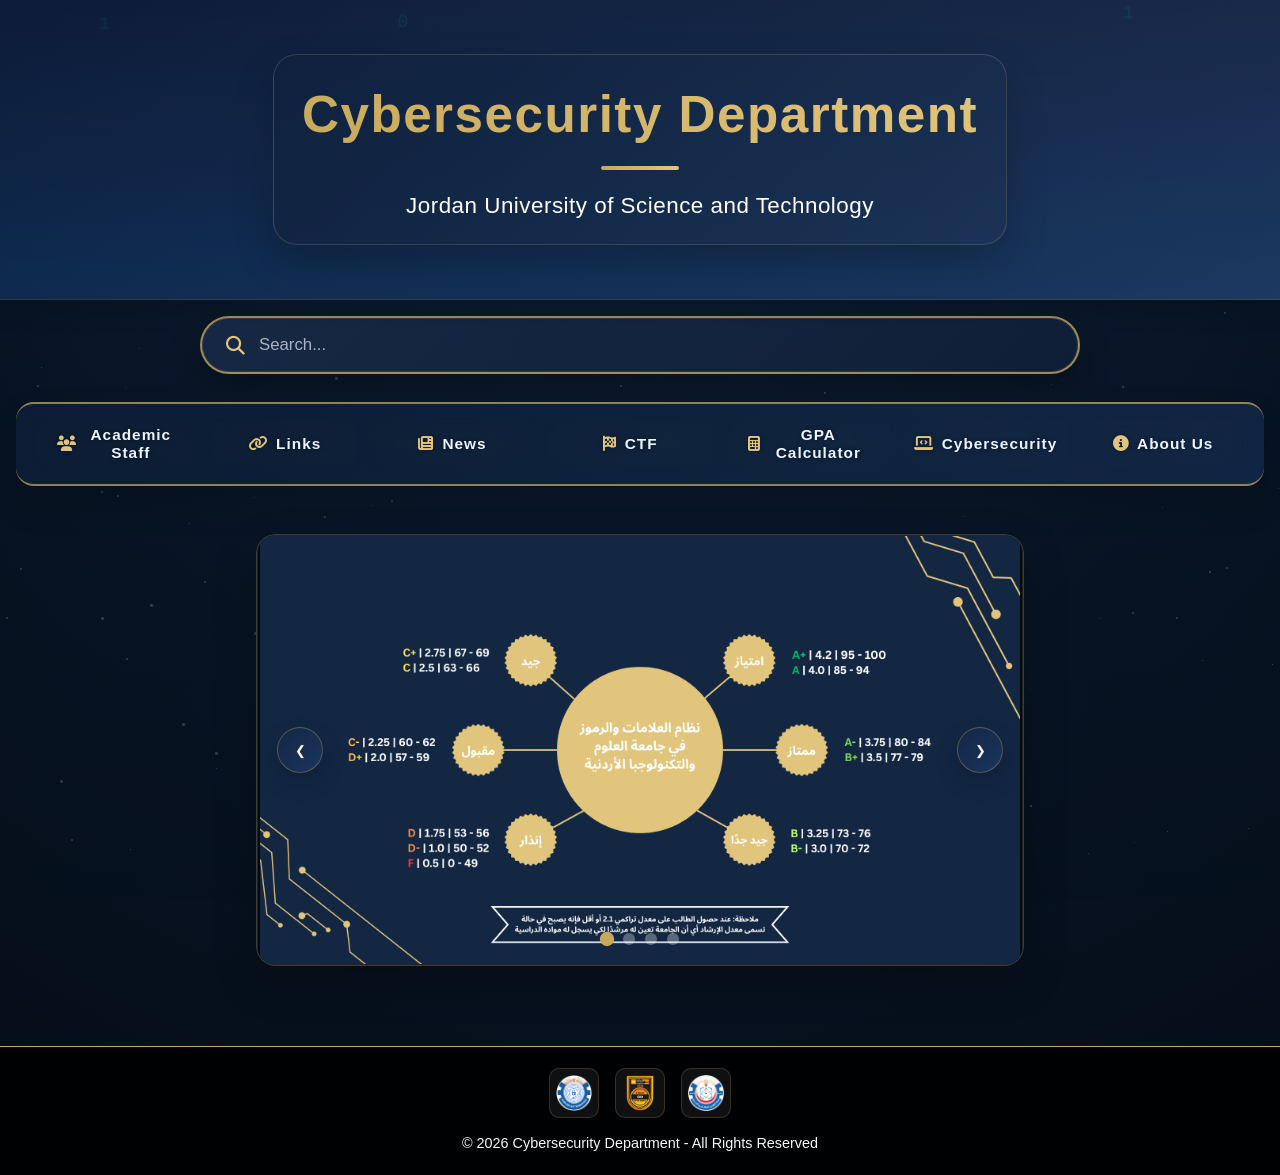
<file: index.html>
<!DOCTYPE html>
<!-- © 2025 All rights reserved.

It is strictly prohibited to use, copy, republish, or modify this code in any form without the express written consent of the owner and developer of the website, Bashar Jehad Younis. Any unauthorized use will expose the perpetrator to legal liability. Please note that I have contacted the Head of the Cybersecurity Department at the Jordan University of Science and Technology and obtained official approval to publish this website.

© 2025 جميع الحقوق محفوظة.

يحظر استخدام هذا الكود أو نسخه أو إعادة نشره أو تعديله بأي شكل من الأشكال دون الحصول على موافقة خطية صريحة من مالك ومصمم الموقع بشار جهاد يونس. وبالتناوب إن أي استخدام غير مصرح به سيعرض القائم به للمساءلة القانونية. علمًا أنني قد تواصلت مع رئيس قسم الأمن السيبراني في جامعة العلوم والتكنولوجيا الأردنية، وحصلت على الموافقة الرسمية منه لنشر هذا الموقع. -->
<html lang="en">
<head>
    <!-- Google tag (gtag.js) -->
<script async src="https://www.googletagmanager.com/gtag/js?id=G-GC411355JP"></script>
<script>
  window.dataLayer = window.dataLayer || [];
  function gtag(){dataLayer.push(arguments);}
  gtag('js', new Date());

  gtag('config', 'G-GC411355JP');
</script>
    <meta charset="UTF-8">
    <meta name="viewport" content="width=device-width, initial-scale=1.0">
    <meta http-equiv="Content-Security-Policy" content="default-src 'self';
              script-src 'self' https://cdnjs.cloudflare.com https://html2canvas.hertzen.com 'unsafe-inline';
              style-src 'self' https://cdnjs.cloudflare.com 'unsafe-inline';
              img-src 'self' data:;
              font-src 'self' https://cdnjs.cloudflare.com;
              connect-src 'self';
              object-src 'none';
              base-uri 'self';">
    <meta name="description" content="Official Cybersecurity Department Website">
    <meta name="keywords" content="Cysdepartment, Cys Department, cysdepartment, cys department, Cybersecurity Department JUST, Cybersecurity Department, Cybersecurity, CYS, JUST, CTF, GPA Calculator, Jordan University of Science and Technology, News, Study Materials, Courses, Community">
    <title>Cybersecurity Department</title>
    <link rel="icon" type="image/x-icon" href="favicon.ico">
    <link rel="stylesheet" href="https://cdnjs.cloudflare.com/ajax/libs/font-awesome/6.4.0/css/all.min.css">
    <style>
        :root {
            --primary-color: #0a0a2a;
            --secondary-color: #00f3ff;
            --accent-color: #ff00ff;
            --text-color: #ffffff;
            --menu-green: #00ff88;
            --menu-dark-green: #009944;
            --required-color: #ff4444;
            --button-blue: #007bff;
            --button-red: #dc3545;
            --button-green: #28a745;
        }

        * {
            box-sizing: border-box;
            margin: 0;
            padding: 0;
        }

        body {
            font-family: 'Segoe UI', Tahoma, Geneva, Verdana, sans-serif;
            background: var(--primary-color);
            color: var(--text-color);
            overflow-x: hidden;
            -webkit-tap-highlight-color: transparent;
            line-height: 1.6;
        }

        .stars-background {
            position: fixed;
            top: 0;
            left: 0;
            width: 100vw;
            height: 100vh;
            z-index: -1;
            overflow: hidden;
            pointer-events: none;
        }

        .star {
            position: absolute;
            background: rgba(255, 255, 255, 0.8);
            border-radius: 50%;
            animation: twinkle linear infinite;
            will-change: transform, opacity;
            z-index: 0;
        }

        @keyframes twinkle {
            0% { opacity: 0; transform: scale(0); }
            50% { opacity: 1; transform: scale(1); }
            100% { opacity: 0; transform: scale(0.3); }
        }

        .main-header {
            position: relative;
            display: flex;
            align-items: center;
            justify-content: center;
            padding: 2rem;
            min-height: 300px;
            background: rgba(10, 10, 42, 0.85);
            z-index: 2;
            box-shadow: 0 4px 20px rgba(0, 0, 0, 0.5);
        }

        .binary-rain {
            position: absolute;
            top: 0;
            left: 0;
            width: 100%;
            height: 100%;
            z-index: 0;
            pointer-events: none;
            background: linear-gradient(180deg, rgba(10,10,42,0.9) 0%, rgba(0,78,146,0.8) 100%);
        }

        .cyber-grid {
            position: absolute;
            width: 100%;
            height: 100%;
            background:
                linear-gradient(90deg, rgba(0,243,255,0.05) 1px, transparent 1px),
                linear-gradient(180deg, rgba(0,243,255,0.05) 1px, transparent 1px);
            background-size: 20px 20px;
            animation: gridMove 40s linear infinite;
        }

        @keyframes gridMove {
            from { background-position: 0 0; }
            to { background-position: 400px 400px; }
        }

        .binary-digit {
            position: absolute;
            color: rgba(0, 243, 255, 0.4);
            font-family: 'Courier New', monospace;
            font-size: 18px;
            user-select: none;
            text-shadow: 0 0 5px rgba(0,243,255,0.3);
            transition: opacity 0.8s ease;
            opacity: 0.7;
            z-index: 1;
        }

        .logo-container {
            position: absolute;
            display: flex;
            gap: 2rem;
            width: 100%;
            justify-content: space-between;
            padding: 0 2rem;
            top: 50%;
            transform: translateY(-50%);
            z-index: 2;
        }

        .logo {
            height: 100px;
            width: 100px;
            border-radius: 50%;
            display: block;
            transition: all 0.3s ease;
            object-fit: cover;
            border: none;
        }

        .logo:hover {
            transform: scale(1.1);
            box-shadow: 0 0 20px rgba(0, 243, 255, 0.7);
            filter: brightness(1.1);
        }

        .title-container {
            text-align: center;
            z-index: 3;
            padding: 0 20px;
            margin-top: 0;
        }

        .main-title {
            font-size: 3.2rem;
            background: linear-gradient(45deg, var(--secondary-color), var(--accent-color));
            -webkit-background-clip: text;
            -webkit-text-fill-color: transparent;
            margin-bottom: 0.5rem;
            text-shadow: 0 0 15px rgba(0, 243, 255, 0.4);
            letter-spacing: 1.5px;
            font-weight: 700;
        }

        .sub-title {
            font-size: 1.4rem;
            color: rgba(0, 243, 255, 0.9);
            text-shadow: 0 0 8px rgba(0, 243, 255, 0.2);
            font-weight: 300;
            letter-spacing: 0.5px;
            margin-top: 1.2rem;
        }

        .news-ticker {
            position: relative;
            width: 100%;
            height: 50px;
            background: var(--primary-color);
            overflow: hidden;
            display: flex;
            align-items: center;
            border-bottom: 2px solid var(--secondary-color);
            border-top: 2px solid var(--secondary-color);
        }

        .ticker-wrapper {
            display: flex;
            position: absolute;
            white-space: nowrap;
            will-change: transform;
            backface-visibility: hidden;
            animation: ticker-scroll 40s linear infinite;
        }

        .ticker-container {
            display: flex;
            align-items: center;
        }

        .ticker-item {
            display: flex;
            align-items: center;
            padding: 0 1.5rem;
            color: var(--text-color);
            font-size: 1.2rem;
            height: 50px;
            line-height: 50px;
            transition: all 0.3s ease;
            flex-shrink: 0;
        }

        .ticker-item a {
            color: var(--text-color);
            text-decoration: none;
            transition: all 0.3s ease;
        }

        .ticker-item a:hover {
            color: var(--secondary-color);
            text-shadow: 0 0 8px rgba(0, 243, 255, 0.5);
        }

        .ticker-separator, .ticker-special-separator {
            width: 20px;
            height: 20px;
            background: radial-gradient(circle, 
                rgba(0,243,255,0.8) 30%,
                rgba(255,0,255,0.6) 70%);
            border-radius: 50%;
            box-shadow: 
                0 0 8px rgba(0, 243, 255, 0.3),
                0 0 12px rgba(255, 0, 255, 0.3);
            animation: pulse-dot 1.5s infinite;
            flex-shrink: 0;
            margin: auto 1.5rem;
            position: relative;
            top: 0;
        }

        @keyframes pulse-dot {
            0% { transform: scale(0.9); }
            50% { transform: scale(1.1); }
            100% { transform: scale(0.9); }
        }

        @keyframes ticker-scroll {
            0% { transform: translateX(0); }
            100% { transform: translateX(-50%); }
        }

        .mobile-motivation {
            display: none;
            text-align: center;
            padding: 15px;
            background: var(--primary-color);
            color: var(--secondary-color);
            font-size: 1.2rem;
            font-weight: bold;
            border-top: 2px solid var(--secondary-color);
            border-bottom: 2px solid var(--secondary-color);
            text-shadow: 0 0 8px rgba(0, 243, 255, 0.3);
        }

        .nav-bar {
            display: flex;
            justify-content: center;
            width: 100%;
            padding: 15px 0;
            background: rgba(0, 0, 0, 0.8);
            gap: 10px;
            border-bottom: 2px solid var(--secondary-color);
            flex-wrap: wrap;
        }

        .nav-button {
            cursor: pointer;
            display: flex;
            justify-content: center;
            align-items: center;
            width: 11rem;
            height: 2.8rem;
            overflow: hidden;
            background-size: 300% 300%;
            backdrop-filter: blur(1rem);
            border-radius: 5rem;
            transition: 0.5s;
            animation: gradient_301 5s ease infinite;
            border: double 4px transparent;
            background-image: linear-gradient(var(--primary-color), var(--primary-color)), 
                            linear-gradient(137.48deg, 
                            var(--secondary-color) 10%,
                            var(--accent-color) 45%,
                            var(--secondary-color) 67%,
                            var(--accent-color) 87%);
            background-origin: border-box;
            background-clip: content-box, border-box;
            position: relative;
            margin: 0.3rem;
            -webkit-tap-highlight-color: transparent;
        }

        .nav-button.active {
            transform: scale(1.15);
            box-shadow: 0 0 25px var(--secondary-color),
                        0 0 35px var(--accent-color);
            animation: activePulse 1.5s infinite;
        }

        @keyframes activePulse {
            0%, 100% { transform: scale(1.15); }
            50% { transform: scale(1.2); }
        }

        .nav-button strong {
            z-index: 2;
            font-size: 0.85rem;
            letter-spacing: 1px;
            color: var(--text-color);
            text-shadow: 0 0 4px rgba(0, 0, 0, 0.3);
            padding: 0 0.5rem;
        }

        #container-stars {
            position: absolute;
            z-index: -1;
            width: 100%;
            height: 100%;
            overflow: hidden;
            transition: 0.5s;
            backdrop-filter: blur(1rem);
            border-radius: 5rem;
        }

        #glow {
            position: absolute;
            display: flex;
            width: 12rem;
        }

        .circle {
            width: 100%;
            height: 30px;
            filter: blur(2rem);
            animation: pulse_3011 4s infinite;
            z-index: -1;
            opacity: 0.7;
        }

        .circle:nth-of-type(1) {
            background: var(--secondary-color);
        }

        .circle:nth-of-type(2) {
            background: var(--accent-color);
        }

        .nav-button:hover #container-stars {
            z-index: 1;
        }

        .nav-button:hover {
            transform: scale(1.05);
        }

        .nav-button:active {
            border: double 4px var(--accent-color);
            background-origin: border-box;
            background-clip: content-box, border-box;
            animation: none;
        }

        .nav-button:active .circle {
            background: var(--accent-color);
        }

        #stars {
            position: relative;
            background: transparent;
            width: 200rem;
            height: 200rem;
        }

        #stars::after {
            content: "";
            position: absolute;
            top: -10rem;
            left: -100rem;
            width: 100%;
            height: 100%;
            animation: animStarRotate 90s linear infinite;
            background-image: radial-gradient(rgba(255, 255, 255, 0.3) 1px, transparent 1%);
            background-size: 50px 50px;
        }

        #stars::before {
            content: "";
            position: absolute;
            top: 0;
            left: -50%;
            width: 170%;
            height: 500%;
            animation: animStar 60s linear infinite;
            background-image: radial-gradient(rgba(255, 255, 255, 0.2) 1px, transparent 1%);
            background-size: 50px 50px;
            opacity: 0.5;
        }

        @keyframes animStar {
            from { transform: translateY(0); }
            to { transform: translateY(-135rem); }
        }

        @keyframes animStarRotate {
            from { transform: rotate(360deg); }
            to { transform: rotate(0); }
        }

        @keyframes gradient_301 {
            0% { background-position: 0% 50%; }
            50% { background-position: 100% 50%; }
            100% { background-position: 0% 50%; }
        }

        @keyframes pulse_3011 {
            0% { transform: scale(0.75); }
            70% { transform: scale(1); }
            100% { transform: scale(0.75); }
        }

        .dropdown {
            position: relative;
        }

        .dropdown-content {
            display: none;
            position: absolute;
            background: rgba(10, 10, 42, 0.98);
            width: 100%;
            z-index: 1100;
            top: 100%;
            border-radius: 0 0 8px 8px;
            overflow: hidden;
            border: 2px solid var(--secondary-color);
            backdrop-filter: blur(10px);
        }

        .dropdown.active .dropdown-content {
            display: block;
        }

        .dropdown-content button {
            cursor: pointer;
            width: 100%;
            border-radius: 0;
            border-bottom: 1px solid rgba(255, 255, 255, 0.1);
            background: transparent;
            color: var(--text-color);
            font-size: 0.8rem;
            padding: 10px 15px;
            transition: all 0.3s ease;
            display: flex;
            align-items: center;
            gap: 10px;
        }

        .dropdown-content button:hover {
            background: linear-gradient(
                90deg,
                rgba(0, 243, 255, 0.1),
                rgba(255, 0, 255, 0.1)
            );
            padding-left: 25px;
        }

        .image-slider {
            width: 60%;
            max-height: 75vh;
            height: auto;
            aspect-ratio: 16/9;
            margin: 3rem auto;
            border-radius: 20px;
            overflow: hidden;
            box-shadow: 0 10px 30px rgba(0, 0, 0, 0.4);
            position: relative;
            z-index: 1000;
        }

        .slider-image {
            width: 100%;
            height: 100%;
            position: absolute;
            opacity: 0;
            transition: opacity 1s ease-in-out, transform 1s ease;
            transform: scale(1.1);
            display: flex;
            justify-content: center;
            align-items: center;
            text-align: center;
            pointer-events: none;
        }

        .slider-image img {
            width: 100%;
            height: 100%;
            object-fit: contain;
            background: rgba(0, 0, 0, 0.7);
        }

        .slider-image.active {
            opacity: 1;
            transform: scale(1);
        }

        .slider-nav {
            position: absolute;
            top: 50%;
            transform: translateY(-50%);
            background: rgba(0, 0, 0, 0.5);
            border: none;
            color: var(--secondary-color);
            padding: 15px;
            cursor: pointer;
            z-index: 100;
            transition: all 0.3s ease;
            border-radius: 50%;
            width: 40px;
            height: 40px;
            display: flex;
            align-items: center;
            justify-content: center;
        }

        .slider-nav:hover {
            background: var(--secondary-color);
            color: var(--primary-color);
        }

        .prev-slide {
            left: 20px;
        }

        .next-slide {
            right: 20px;
        }

        .slider-dots {
            position: absolute;
            bottom: 20px;
            left: 50%;
            transform: translateX(-50%);
            display: flex;
            gap: 10px;
            z-index: 100;
        }

        .dot {
            width: 12px;
            height: 12px;
            border-radius: 50%;
            background: rgba(255, 255, 255, 0.3);
            cursor: pointer;
            transition: all 0.3s ease;
        }

        .dot.active {
            background: var(--secondary-color);
            transform: scale(1.2);
        }

        footer {
            background: rgba(0, 0, 0, 0.9);
            padding: 1.5rem 2rem;
            margin-top: 5rem;
            border-top: 1px solid var(--secondary-color);
            display: flex;
            justify-content: center;
            align-items: center;
            flex-wrap: wrap;
            text-align: center;
        }

        .copyright {
            font-size: 0.9rem;
            color: rgba(255, 255, 255, 0.7);
            font-weight: 300;
            margin: 0;
            width: 100%;
        }

        .modal {
            display: none;
            position: fixed;
            top: 50%;
            left: 50%;
            transform: translate(-50%, -50%);
            background: rgba(0,0,0,0.95);
            padding: 2rem;
            border-radius: 15px;
            z-index: 2000;
            border: 2px solid var(--secondary-color);
            width: 90%;
            max-width: 1000px;
            max-height: 90vh;
            overflow-y: auto;
            animation: zoomIn 0.4s ease-out;
        }

        @keyframes zoomIn {
            from {
                opacity: 0;
                transform: translate(-50%, -50%) scale(0.5);
            }
            to {
                opacity: 1;
                transform: translate(-50%, -50%) scale(1);
            }
        }

        .modal::-webkit-scrollbar {
            width: 8px;
        }

        .modal::-webkit-scrollbar-track {
            background: rgba(0, 243, 255, 0.1);
        }

        .modal::-webkit-scrollbar-thumb {
            background: var(--secondary-color);
            border-radius: 4px;
        }

        .modal-close {
            position: absolute;
            top: 15px;
            right: 15px;
            cursor: pointer;
            color: var(--secondary-color);
            font-size: 28px;
            z-index: 1;
            transition: transform 0.3s ease;
        }

        .modal-close:hover {
            transform: none !important;
        }

        .about-content {
            padding: 20px;
            line-height: 1.6;
        }

        .features-list ul {
            margin: 15px 0;
            padding-left: 1.5em;
            list-style: none;
        }

        .features-list li {
            margin-bottom: 8px;
            padding-left: .5em;
            position: relative;
        }

        .features-list li::before {
            content: "●";
            color: var(--secondary-color);
            position: absolute;
            left: -1.2em;
            top: 50%;
            transform: translateY(-50%);
            font-size: 0.8em;
        }

        .email-button {
            background: #d44638;
            color: white;
            padding: 10px 20px;
            border-radius: 25px;
            display: inline-flex;
            align-items: center;
            gap: 8px;
            text-decoration: none;
            transition: transform 0.3s ease;
            margin-top: 15px;
            font-weight: 600;
            font-size: 0.9rem;
        }

        .email-button:hover {
            transform: translateY(-2px);
            box-shadow: 0 5px 15px rgba(212, 70, 56, 0.3);
        }

        .contact-section {
            margin-top: 25px;
            border-top: 1px solid rgba(0, 243, 255, 0.2);
            padding-top: 20px;
        }

        .social-media-section {
            margin-top: 25px;
            padding-top: 20px;
            border-top: 1px solid rgba(0, 243, 255, 0.2);
        }
        
        .social-media-title {
            text-align: center;
            margin-bottom: 15px;
            color: var(--secondary-color);
            font-size: 1.2rem;
        }
        
        .social-icons {
            display: flex;
            justify-content: center;
            gap: 30px;
            margin-top: 10px;
        }
        
        .social-icon {
            width: 65px;
            height: 65px;
            border-radius: 50%;
            display: flex;
            align-items: center;
            justify-content: center;
            background: var(--secondary-color);
            color: white;
            font-size: 1.8rem;
            transition: all 0.3s ease;
            box-shadow: 0 0 15px rgba(0, 243, 255, 0.4);
            position: relative;
            overflow: hidden;
            font-family: "Font Awesome 6 Brands", "Font Awesome 6 Free", sans-serif;
            font-weight: 900;
            text-decoration: none !important;
        }
        
        .social-icon:hover {
            background: var(--secondary-color);
            transform: translateY(-5px) scale(1.15);
            box-shadow: 0 5px 25px rgba(0, 243, 255, 0.7);
        }

        .nav-button:active, .nav-button:focus {
            outline: none;
        }
        
        .dropdown-content button:active, .dropdown-content button:focus {
            outline: none;
        }


        .about-inline-link {
            color: var(--secondary-color);
            text-decoration: none;
            display: inline-flex;
            align-items: center;
            justify-content: center;
            margin-inline-start: 4px;
            vertical-align: middle;
        }

        .about-inline-link i {
            background: none !important;
            border: none !important;
            box-shadow: none !important;
            padding: 0 !important;
            border-radius: 0 !important;
            color: var(--secondary-color);
            font-size: 0.95rem;
            line-height: 1;
        }

        
        @media (max-width: 768px) {
            .site-search-section {
                padding: 10px 14px 6px;
            }

            .site-search-shell {
                width: 100%;
                display: flex;
                justify-content: center;
            }

            .site-search-box {
                width: min(100%, 100%);
                min-height: 54px;
                padding: 0 18px;
                gap: 10px;
                border-width: 2px;
            }

            .site-search-icon {
                font-size: 1.08rem;
            }

            #siteSearchInput {
                font-size: 1rem;
                padding: 12px 0;
            }

            .mobile-motivation {
                display: none !important;
            }

            .image-slider {
                width: 94vw;
                max-width: 94vw;
                min-height: 250px;
                max-height: none;
                aspect-ratio: 16 / 10;
                margin: 1.5rem auto 2rem;
                border-radius: 16px;
            }

            .slider-image img {
                width: 100%;
                height: 100%;
                object-fit: cover;
                background: rgba(0, 0, 0, 0.55);
            }

            .slider-nav {
                width: 38px;
                height: 38px;
                padding: 10px;
            }

            .prev-slide {
                left: 10px;
            }

            .next-slide {
                right: 10px;
            }

            .social-icons {
                gap: 12px;
                flex-wrap: wrap;
            }

            .social-icon {
                width: 48px;
                height: 48px;
                font-size: 1.2rem;
                box-shadow: 0 0 10px rgba(0, 243, 255, 0.28);
            }

            .links-dropdown {
                width: min(92vw, 370px);
            }

            .links-dropdown > .links-btn {
                width: 100%;
            }

            .links-dropdown .dropdown-content {
                width: 100%;
                left: 0;
                right: 0;
                padding: 0;
                margin: 0;
                box-sizing: border-box;
            }

            .links-dropdown .dropdown-content .nav-button,
            .links-dropdown .dropdown-content button {
                width: 100% !important;
                min-width: 100% !important;
                max-width: 100% !important;
                height: auto !important;
                min-height: 52px;
                margin: 0 !important;
                padding: 14px 16px !important;
                border: none !important;
                border-bottom: 1px solid rgba(255, 255, 255, 0.08) !important;
                border-radius: 0 !important;
                background: transparent !important;
                background-image: none !important;
                backdrop-filter: none !important;
                animation: none !important;
                box-shadow: none !important;
                overflow: visible !important;
                display: flex !important;
                align-items: center !important;
                justify-content: flex-start !important;
                gap: 10px !important;
                box-sizing: border-box !important;
            }

            .links-dropdown .dropdown-content .nav-button #container-stars,
            .links-dropdown .dropdown-content .nav-button #glow {
                display: none !important;
            }

            .links-dropdown .dropdown-content .nav-button strong,
            .links-dropdown .dropdown-content button strong,
            .links-dropdown .dropdown-content button span,
            .links-dropdown .dropdown-content .nav-button span {
                display: flex;
                align-items: center;
                gap: 10px;
                width: 100%;
                flex: 1;
                padding: 0 !important;
            }

            .links-dropdown .dropdown-content button i,
            .links-dropdown .dropdown-content .nav-button i {
                color: #d4af37 !important;
                min-width: 20px;
                text-align: center;
                flex-shrink: 0;
            }

            .about-inline-link i {
                font-size: 0.95rem;
                color: var(--secondary-color);
            }
        }


    </style>
    <link rel="stylesheet" href="theme.css">
</head>
<body class="home-page">
    <div class="stars-background"></div>

    <div id="home-page">
        <header class="main-header">
            <div class="binary-rain">
                <div class="cyber-grid"></div>
            </div>
<div class="title-container">
                <h1 class="main-title">Cybersecurity Department</h1>
                <h2 class="sub-title">Jordan University of Science and Technology</h2>
            </div>
        </header>

        <div class="mobile-motivation">
           IT is not just a field - it’s the future
        </div>

        <section class="site-search-section" aria-label="Site search">
            <div class="site-search-shell">
                <div class="site-search-box" id="siteSearchBox">
                    <i class="fas fa-search site-search-icon" aria-hidden="true"></i>
                    <input type="search" id="siteSearchInput" placeholder="Search..." autocomplete="off" aria-label="Search the website">
                    <div class="site-search-results" id="siteSearchResults" hidden></div>
                </div>
            </div>
        </section>


        <nav class="nav-bar">
            <button class="nav-button" onclick="window.location.href='academic.html'">
                <strong>
                    <i class="fas fa-users"></i>
                    Academic Staff
                </strong>
                <div id="container-stars">
                    <div id="stars"></div>
                </div>
                <div id="glow">
                    <div class="circle"></div>
                    <div class="circle"></div>
                </div>
            </button>

            <div class="dropdown links-dropdown">
                <button class="nav-button links-btn" onclick="toggleDropdown(this)">
                    <strong>
                        <i class="fas fa-link"></i>
                        Links
                    </strong>
                    <div id="container-stars">
                        <div id="stars"></div>
                    </div>
                    <div id="glow">
                        <div class="circle"></div>
                        <div class="circle"></div>
                    </div>
                </button>
                <div class="dropdown-content">
                    <button class="nav-button" onclick="window.open('https://www.just.edu.jo/ar/Pages/Default.aspx', '_blank')" rel="noopener noreferrer">
                        <i class="fas fa-university"></i>
                        <span>JUST Website</span>
                    </button>
                    <button class="nav-button" onclick="window.open('https://www.instagram.com/justuniversityjo', '_blank')" rel="noopener noreferrer">
                        <i class="fab fa-instagram"></i>
                        <span>JUST Instagram</span>
                    </button>
                    <button class="nav-button" onclick="window.open('https://www.facebook.com/share/18zGdAoXDQ/', '_blank')" rel="noopener noreferrer">
                        <i class="fab fa-facebook"></i>
                        <span>JUST Facebook</span>
                    </button>
                    <button class="nav-button" onclick="window.open('https://www.just.edu.jo/ar/aboutjust/Map/Pages/default.aspx?fbclid=PAAabxzJGCoDeWigemndi5FKdR5m52Tjsyk-wzIu-oIqQQ8fkdKP5FqcQNWME', '_blank')" rel="noopener noreferrer">
                        <i class="fas fa-map-marked-alt"></i>
                        <span>JUST Map</span>
                    </button>
                    <button class="nav-button" onclick="window.open('https://services.just.edu.jo/sturegistration/', '_blank')" rel="noopener noreferrer">
                        <i class="fas fa-file-signature"></i>
                        <span>Course Registration</span>
                    </button>
                    <button class="nav-button" onclick="window.open('https://services.just.edu.jo/courseschedule/', '_blank')" rel="noopener noreferrer">
                        <i class="fas fa-calendar-alt"></i>
                        <span>Course Schedule</span>
                    </button>
                    <button class="nav-button" onclick="window.open('https://services.just.edu.jo/stuservices/', '_blank')" rel="noopener noreferrer">
                        <i class="fas fa-user-graduate"></i>
                        <span>Student Services</span>
                    </button>
                    <button class="nav-button" onclick="window.open('https://elearn.just.edu.jo', '_blank')" rel="noopener noreferrer">
                        <i class="fas fa-laptop-house"></i>
                        <span>E-Learning</span>
                    </button>
                </div>
            </div>

            <button class="nav-button" onclick="window.open('https://www.just.edu.jo/ar/FacultiesandDepartments/it/Departments/CyberSec/Pages/display.aspx?List=Announcements', '_blank')" rel="noopener noreferrer">
                <strong>
                    <i class="fas fa-newspaper"></i>
                    News
                </strong>
                <div id="container-stars">
                    <div id="stars"></div>
                </div>
                <div id="glow">
                    <div class="circle"></div>
                    <div class="circle"></div>
                </div>
            </button>

            <button class="nav-button" onclick="window.location.href='ctf.html'">
                <strong>
                    <i class="fas fa-flag-checkered"></i>
                    CTF
                </strong>
                <div id="container-stars">
                    <div id="stars"></div>
                </div>
                <div id="glow">
                    <div class="circle"></div>
                    <div class="circle"></div>
                </div>
            </button>

            <button class="nav-button" onclick="window.location.href='gpa.html'">
                <strong>
                    <i class="fas fa-calculator"></i>
                    GPA Calculator
                </strong>
                <div id="container-stars">
                    <div id="stars"></div>
                </div>
                <div id="glow">
                    <div class="circle"></div>
                    <div class="circle"></div>
                </div>
            </button>
            <button class="nav-button" onclick="window.location.href='cys.html'">
                <strong>
                    <i class="fas fa-laptop-code"></i>
                    Cybersecurity
                </strong>
                <div id="container-stars">
                    <div id="stars"></div>
                </div>
                <div id="glow">
                    <div class="circle"></div>
                    <div class="circle"></div>
                </div>
            </button>


            <button class="nav-button" onclick="openAboutModal(this)">
                <strong>
                    <i class="fas fa-info-circle"></i>
                    About Us
                </strong>
                <div id="container-stars">
                    <div id="stars"></div>
                </div>
                <div id="glow">
                    <div class="circle"></div>
                    <div class="circle"></div>
                </div>
            </button>
        </nav>

        <div class="image-slider">
            <button class="slider-nav prev-slide" onclick="prevSlide()">❮</button>
            <button class="slider-nav next-slide" onclick="nextSlide()">❯</button>
            
            <!-- Slide 1 - Developed by: Bashar Jehad Younis -->
            <div class="slider-image active">
                <img src="images\slides\slide1.png" alt="1">
            </div>
            
            <!-- Slide 2 - Developed by: Bashar Jehad Younis -->
            <div class="slider-image">
                <img src="images\slides\slide2.png" alt="2">
            </div>
            
            <!-- Slide 3 - Developed by: Bashar Jehad Younis -->
            <div class="slider-image">
                <img src="images\slides\slide3.png" alt="3">
            </div>

            <!-- Slide 4 - Developed by: Bashar Jehad Younis -->
            <div class="slider-image">
                <img src="images\slides\slide4.png" alt="4">
            </div>
            
            <div class="slider-dots" id="sliderDots"></div>
        </div>

        <div id="about-modal" class="modal">
            <span class="modal-close" onclick="closeAboutModal()">&times;</span>
            <div class="about-content">
                <h3>Welcome to Cybersecurity Department Official Website</h3>
                <p>at Jordan University of Science and Technology <a href="https://www.facebook.com/share/p/1JRaKM55sU/" target="_blank" rel="noopener noreferrer" class="about-inline-link" aria-label="Open official post"><i class="fas fa-arrow-up-right-from-square"></i></a>.</p>

                <p>This website was developed in 2025 by <strong>Bashar Jehad Younis</strong>, 
                a second-year Cybersecurity student supervised by <strong>Dr. Qasem Abu Al-Haija</strong>, to create a unified platform for academic needs.</p>

                
<div class="features-list">
    <h4>Website Features:</h4>
    <ul>
        <li>Study Materials <a href="cys.html" target="_self"><i class="fas fa-external-link-alt"></i></a></li>
        <li>Cybersecurity Community <a href="https://chat.whatsapp.com/IsW3RbKziyx0x5Uq9oSkwa" target="_blank"><i class="fas fa-external-link-alt"></i></a></li>
        <li>GPA Calculator <a href="gpa.html"><i class="fas fa-external-link-alt"></i></a></li>
        <li>CTF guide <a href="ctf.html"><i class="fas fa-external-link-alt"></i></a></li>
        <li>Quick access to university platforms <a href="#" onclick="goToLinks(event)"><i class="fas fa-external-link-alt"></i></a></li>
        <li>Easy communication with academic staff <a href="academic.html"><i class="fas fa-external-link-alt"></i></a></li>
    </ul>
</div>


                <div class="mission-section">
                    <h4>Our goal:</h4>
                    <p>Build a collaborative student community that promotes knowledge sharing 
                    and enhances learning experiences.</p>
                </div>

                <div class="contact-section">
                    <h4>Contact Us:</h4>
                    <p>For suggestions or issues:</p>
                    <a href="mailto:basharjyounis@gmail.com" 
                       class="email-button" 
                       target="_blank"
                       rel="noopener noreferrer">
                        <i class="fas fa-envelope"></i>
                        Email
                    </a>
                </div>
                
                <div class="social-media-section">
                    <h4 class="social-media-title">Developer's Social Media</h4>
                    <div class="social-icons">
                        <a href="https://www.instagram.com/basharjyounis" target="_blank" class="social-icon">
                            <i class="fab fa-instagram"></i>
                        </a>
                        <a href="https://www.facebook.com/basharjyounis" target="_blank" class="social-icon">
                            <i class="fab fa-facebook-f"></i>
                        </a>
                        <a href="https://www.linkedin.com/in/bashar-younis-57b8332b5?utm_source=share&utm_campaign=share_via&utm_content=profile&utm_medium=android_app" target="_blank" class="social-icon">
                            <i class="fab fa-linkedin-in"></i>
                        </a>
                        <a href="https://basharjyounis.github.io/My-Website/" target="_blank" class="social-icon">
                            <i class="fa fa-globe"></i>
                        </a>
                    </div>
                </div>
            </div>
        </div>

        <footer>
            <div class="footer-logos" aria-label="Department and university logos">
                <img src="images\logos\logo-left.png" class="footer-logo" alt="Cybersecurity Department Logo">
                <img src="images\logos\logo-center.png" class="footer-logo" alt="Third Logo">
                <img src="images\logos\logo-right.png" class="footer-logo" alt="Jordan University of Science and Technology Logo">
            </div>
            <p class="copyright">&copy; <span id="year"></span> Cybersecurity Department - All Rights Reserved</p>
        </footer>
    </div>

    <script>
        let activeModalButton = null;
        let currentSlide = 0;
        const slides = document.querySelectorAll('.slider-image');
        let sliderInterval;

        function createStars() {
            const starsContainer = document.querySelector('.stars-background');
            const isMobile = window.innerWidth <= 768;
            const starCount = isMobile ? 50 : 150;
            
            for (let i = 0; i < starCount; i++) {
                const star = document.createElement('div');
                star.className = 'star';
                
                const size = Math.random() * 3;
                star.style.width = `${size}px`;
                star.style.height = `${size}px`;
                star.style.left = `${Math.random() * 100}%`;
                star.style.top = `${Math.random() * 100}%`;
                
                const duration = 2 + Math.random() * 3;
                const delay = Math.random() * 5;
                star.style.animation = `twinkle ${duration}s ${delay}s infinite`;
                
                starsContainer.appendChild(star);
            }
        }

        function createBinaryRain() {
            if (window.innerWidth <= 768) return;
            
            const binaryRain = document.querySelector('.binary-rain');
            const mainHeader = document.querySelector('.main-header');
            const mainHeaderBottom = mainHeader.getBoundingClientRect().bottom;
            const characters = '01';
            const columns = Math.floor(window.innerWidth / 35);

            function createDigit() {
                const digit = document.createElement('div');
                digit.className = 'binary-digit';
                digit.style.left = `${Math.random() * 100}%`;
                digit.style.top = `-30px`;
                digit.textContent = characters[Math.floor(Math.random() * characters.length)];
                binaryRain.appendChild(digit);

                let currentY = -30;
                const speed = 1.5 + Math.random() * 2;

                function animate() {
                    currentY += speed;
                    digit.style.top = `${currentY}px`;

                    if (currentY < mainHeaderBottom - 20) {
                        requestAnimationFrame(animate);
                    } else {
                        digit.style.opacity = '0';
                        setTimeout(() => digit.remove(), 500);
                    }
                }

                requestAnimationFrame(animate);
            }

            setInterval(() => {
                if (binaryRain.childElementCount < 50) {
                    createDigit();
                }
            }, 300);
        }

        function loadTickerNews() {
            const newsItems = [
                { text: "GeeksforGeeks", link: "https://www.geeksforgeeks.org/" },
                { text: "Security Boulevard", link: "https://securityboulevard.com/" },
                { text: "IoT For All", link: "https://www.iotforall.com/" },
                { text: "Stack Overflow", link: "https://stackoverflow.com/questions" },
                { text: "Game Developer", link: "https://www.gamedeveloper.com/" },
                { text: "Krebs on Security", link: "https://krebsonsecurity.com/" },
                { text: "DEV Community", link: "https://dev.to/" },
                { text: "Hackster.io", link: "https://www.hackster.io/" },
                { text: "GameDev", link: "https://www.gamedev.net/" },
                { text: "HackerNoon", link: "https://hackernoon.com/" }
            ];

            const tickerContainer = document.getElementById('tickerContainer');
            const newsTicker = document.querySelector('.news-ticker');
            if (!tickerContainer || !newsTicker) return;
            
            tickerContainer.innerHTML = '';
            
            newsItems.forEach((item, index) => {
                const itemDiv = document.createElement('div');
                itemDiv.className = 'ticker-item';
                
                if (item.link) {
                    itemDiv.innerHTML = `<a href="${item.link}" target="_blank" rel="noopener noreferrer">${item.text}</a>`;
                } else {
                    itemDiv.innerHTML = `<span>${item.text}</span>`;
                }
                
                tickerContainer.appendChild(itemDiv);
                
                if (index !== newsItems.length - 1) {
                    const separator = document.createElement('div');
                    separator.className = 'ticker-separator';
                    tickerContainer.appendChild(separator);
                }
            });

            const clonedItems = tickerContainer.cloneNode(true);
            clonedItems.id = 'tickerContainerClone';
            
            document.getElementById('tickerWrapper').appendChild(clonedItems);

            // Developed by: Bashar Jehad Younis
            const wrapper = document.getElementById('tickerWrapper');
            wrapper.style.animation = 'none';
            void wrapper.offsetWidth;
            wrapper.style.animation = 'ticker-scroll 40s linear infinite';
            
            // Set up hover functionality - Developed by: Bashar Jehad Younis
            newsTicker.addEventListener('mouseenter', () => {
                wrapper.style.animationPlayState = 'paused';
            });

            newsTicker.addEventListener('mouseleave', () => {
                wrapper.style.animationPlayState = 'running';
            });
        }


        const siteSearchIndex = [{"label": "Cybersecurity", "fullName": "Cybersecurity page", "kind": "internal", "href": "cys.html", "aliases": ["cybersecurity", "cys", "about cys", "study materials"]}, {"label": "Academic Staff", "fullName": "Faculty and department academic staff", "kind": "internal", "href": "academic.html", "aliases": ["academic staff", "staff", "doctors", "faculty"]}, {"label": "CTF", "fullName": "Capture The Flag page", "kind": "internal", "href": "ctf.html", "aliases": ["ctf", "capture the flag", "competitions", "what is ctf"]}, {"label": "GPA Calculator", "fullName": "Calculate GPA and semester GPA", "kind": "internal", "href": "gpa.html", "aliases": ["gpa", "calculator", "grades", "marks"]}, {"label": "News", "fullName": "Cybersecurity department news", "kind": "external", "href": "https://www.just.edu.jo/ar/FacultiesandDepartments/it/Departments/CyberSec/Pages/display.aspx?List=Announcements", "aliases": ["news", "announcements"]}, {"label": "About Us", "fullName": "About the Cybersecurity Department site", "kind": "action", "action": "about-modal", "aliases": ["about us", "about", "department info"]}, {"label": "JUST Website", "fullName": "Official Jordan University of Science and Technology website", "kind": "external", "href": "https://www.just.edu.jo/ar/Pages/Default.aspx", "aliases": ["just website", "university website", "just"]}, {"label": "JUST Map", "fullName": "Official JUST map", "kind": "external", "href": "https://www.just.edu.jo/ar/aboutjust/Map/Pages/default.aspx", "aliases": ["just map", "map", "campus map"]}, {"label": "Course Registration", "fullName": "JUST course registration services", "kind": "external", "href": "https://services.just.edu.jo/sturegistration/", "aliases": ["course registration", "registration"]}, {"label": "Course Schedule", "fullName": "JUST course schedule", "kind": "external", "href": "https://services.just.edu.jo/courseschedule/", "aliases": ["course schedule", "schedule", "timetable"]}, {"label": "Student Services", "fullName": "JUST student services portal", "kind": "external", "href": "https://services.just.edu.jo/stuservices/", "aliases": ["student services", "services"]}, {"label": "E-Learning", "fullName": "JUST e-learning portal", "kind": "external", "href": "https://elearn.just.edu.jo", "aliases": ["e-learning", "elearning", "lms"]}, {"label": "Computer 99", "fullName": "Computer Skills (Remedial Course)", "menuId": "supplementary-menu", "menuTitle": "Supplementary Books", "bookId": "sup-book1", "kind": "material", "aliases": ["Computer 99", "Computer Skills (Remedial Course)"]}, {"label": "English 99", "fullName": "English Language (Remedial Course)", "menuId": "supplementary-menu", "menuTitle": "Supplementary Books", "bookId": "sup-book2", "kind": "material", "aliases": ["English 99", "English Language (Remedial Course)"]}, {"label": "Arabic", "fullName": "Communication Skills in Arabic", "menuId": "univ-compulsory-menu", "menuTitle": "University Compulsory Books", "bookId": "uc-book1", "kind": "material", "aliases": ["Arabic", "Communication Skills in Arabic"]}, {"label": "Leadership", "fullName": "Leader and Social Responsibility", "menuId": "univ-compulsory-menu", "menuTitle": "University Compulsory Books", "bookId": "uc-book2", "kind": "material", "aliases": ["Leadership", "Leader and Social Responsibility"]}, {"label": "Entrepreneurship", "fullName": "Entrepreneurship and Innovation", "menuId": "univ-compulsory-menu", "menuTitle": "University Compulsory Books", "bookId": "uc-book3", "kind": "material", "aliases": ["Entrepreneurship", "Entrepreneurship and Innovation"]}, {"label": "Military Sciences", "fullName": "Military Sciences", "menuId": "univ-compulsory-menu", "menuTitle": "University Compulsory Books", "bookId": "uc-book4", "kind": "material", "aliases": ["Military Sciences"]}, {"label": "English 101", "fullName": "Communication Skills in English", "menuId": "univ-compulsory-menu", "menuTitle": "University Compulsory Books", "bookId": "uc-book5", "kind": "material", "aliases": ["English 101", "Communication Skills in English"]}, {"label": "Life Skills", "fullName": "Life Skills", "menuId": "univ-compulsory-menu", "menuTitle": "University Compulsory Books", "bookId": "uc-book6", "kind": "material", "aliases": ["Life Skills"]}, {"label": "Appreciation", "fullName": "Appreciation of Literary Texts", "menuId": "univ-elective-menu", "menuTitle": "University Elective Books", "bookId": "ue-book1", "kind": "material", "aliases": ["Appreciation", "Appreciation of Literary Texts"]}, {"label": "Health Promotion", "fullName": "Health Promotion", "menuId": "univ-elective-menu", "menuTitle": "University Elective Books", "bookId": "ue-book2", "kind": "material", "aliases": ["Health Promotion"]}, {"label": "Disability", "fullName": "Disability and The Society", "menuId": "univ-elective-menu", "menuTitle": "University Elective Books", "bookId": "ue-book3", "kind": "material", "aliases": ["Disability", "Disability and The Society"]}, {"label": "Wellness", "fullName": "Wellness and Life Styles", "menuId": "univ-elective-menu", "menuTitle": "University Elective Books", "bookId": "ue-book4", "kind": "material", "aliases": ["Wellness", "Wellness and Life Styles"]}, {"label": "Dental Health", "fullName": "Oral & Dental Health", "menuId": "univ-elective-menu", "menuTitle": "University Elective Books", "bookId": "ue-book5", "kind": "material", "aliases": ["Dental Health", "Oral & Dental Health"]}, {"label": "Ai Applications", "fullName": "Ai Applications", "menuId": "univ-elective-menu", "menuTitle": "University Elective Books", "bookId": "ue-book6", "kind": "material", "aliases": ["Ai Applications"]}, {"label": "Renewable Energy", "fullName": "Introduction to Renewable Energy", "menuId": "univ-elective-menu", "menuTitle": "University Elective Books", "bookId": "ue-book7", "kind": "material", "aliases": ["Renewable Energy", "Introduction to Renewable Energy"]}, {"label": "Palestinian Issue", "fullName": "The Palestinian Issue", "menuId": "univ-elective-menu", "menuTitle": "University Elective Books", "bookId": "ue-book8", "kind": "material", "aliases": ["Palestinian Issue", "The Palestinian Issue"]}, {"label": "Ourism in Jordan", "fullName": "Ourism and Museums in Jordan", "menuId": "univ-elective-menu", "menuTitle": "University Elective Books", "bookId": "ue-book9", "kind": "material", "aliases": ["Ourism in Jordan", "Ourism and Museums in Jordan"]}, {"label": "Community Health", "fullName": "Community Health and Nutrition", "menuId": "univ-elective-menu", "menuTitle": "University Elective Books", "bookId": "ue-book10", "kind": "material", "aliases": ["Community Health", "Community Health and Nutrition"]}, {"label": "Road Safety", "fullName": "Road Safety", "menuId": "univ-elective-menu", "menuTitle": "University Elective Books", "bookId": "ue-book11", "kind": "material", "aliases": ["Road Safety"]}, {"label": "Family Health", "fullName": "Family Health", "menuId": "univ-elective-menu", "menuTitle": "University Elective Books", "bookId": "ue-book12", "kind": "material", "aliases": ["Family Health"]}, {"label": "Islam and Recent Problems", "fullName": "Islam and Recent Problems", "menuId": "univ-elective-menu", "menuTitle": "University Elective Books", "bookId": "ue-book13", "kind": "material", "aliases": ["Islam and Recent Problems"]}, {"label": "Economic System in Islam", "fullName": "Economic System in Islam", "menuId": "univ-elective-menu", "menuTitle": "University Elective Books", "bookId": "ue-book14", "kind": "material", "aliases": ["Economic System in Islam"]}, {"label": "Sociology", "fullName": "Principles of Sociology", "menuId": "univ-elective-menu", "menuTitle": "University Elective Books", "bookId": "ue-book15", "kind": "material", "aliases": ["Sociology", "Principles of Sociology"]}, {"label": "Psychology", "fullName": "Principles of Psychology", "menuId": "univ-elective-menu", "menuTitle": "University Elective Books", "bookId": "ue-book16", "kind": "material", "aliases": ["Psychology", "Principles of Psychology"]}, {"label": "Educational Technology", "fullName": "Educational Technology", "menuId": "univ-elective-menu", "menuTitle": "University Elective Books", "bookId": "ue-book17", "kind": "material", "aliases": ["Educational Technology"]}, {"label": "Digital Skills", "fullName": "Digital Skills", "menuId": "univ-elective-menu", "menuTitle": "University Elective Books", "bookId": "ue-book18", "kind": "material", "aliases": ["Digital Skills"]}, {"label": "Islamic Civilization", "fullName": "Islamic Civilization", "menuId": "univ-elective-menu", "menuTitle": "University Elective Books", "bookId": "ue-book19", "kind": "material", "aliases": ["Islamic Civilization"]}, {"label": "History of Jerusalem", "fullName": "The History of The City of Jerusalem", "menuId": "univ-elective-menu", "menuTitle": "University Elective Books", "bookId": "ue-book20", "kind": "material", "aliases": ["History of Jerusalem", "The History of The City of Jerusalem"]}, {"label": "Recent Cultures", "fullName": "Civilization and Recent Cultures", "menuId": "univ-elective-menu", "menuTitle": "University Elective Books", "bookId": "ue-book21", "kind": "material", "aliases": ["Recent Cultures", "Civilization and Recent Cultures"]}, {"label": "Islamic Culture", "fullName": "Islamic Culture", "menuId": "univ-elective-menu", "menuTitle": "University Elective Books", "bookId": "ue-book22", "kind": "material", "aliases": ["Islamic Culture"]}, {"label": "Law in Our Life", "fullName": "The Law in Our Life", "menuId": "univ-elective-menu", "menuTitle": "University Elective Books", "bookId": "ue-book23", "kind": "material", "aliases": ["Law in Our Life", "The Law in Our Life"]}, {"label": "Human Rights", "fullName": "Human Rights", "menuId": "univ-elective-menu", "menuTitle": "University Elective Books", "bookId": "ue-book24", "kind": "material", "aliases": ["Human Rights"]}, {"label": "Contemporary Challenges", "fullName": "Islam and Contemporary Challenges", "menuId": "univ-elective-menu", "menuTitle": "University Elective Books", "bookId": "ue-book25", "kind": "material", "aliases": ["Contemporary Challenges", "Islam and Contemporary Challenges"]}, {"label": "Contemporary Problems", "fullName": "Contemporary Problems", "menuId": "univ-elective-menu", "menuTitle": "University Elective Books", "bookId": "ue-book26", "kind": "material", "aliases": ["Contemporary Problems"]}, {"label": "Food Preservation", "fullName": "Food Preservation", "menuId": "univ-elective-menu", "menuTitle": "University Elective Books", "bookId": "ue-book27", "kind": "material", "aliases": ["Food Preservation"]}, {"label": "Nanotechnology", "fullName": "Introduction to The Nanotechnology", "menuId": "univ-elective-menu", "menuTitle": "University Elective Books", "bookId": "ue-book28", "kind": "material", "aliases": ["Nanotechnology", "Introduction to The Nanotechnology"]}, {"label": "Farm Animal Products", "fullName": "Farm Animal Products", "menuId": "univ-elective-menu", "menuTitle": "University Elective Books", "bookId": "ue-book29", "kind": "material", "aliases": ["Farm Animal Products"]}, {"label": "Home Gardens", "fullName": "Home Gardens", "menuId": "univ-elective-menu", "menuTitle": "University Elective Books", "bookId": "ue-book30", "kind": "material", "aliases": ["Home Gardens"]}, {"label": "Natural Resources", "fullName": "Natural Resources and Human", "menuId": "univ-elective-menu", "menuTitle": "University Elective Books", "bookId": "ue-book31", "kind": "material", "aliases": ["Natural Resources", "Natural Resources and Human"]}, {"label": "Nuclear Energy", "fullName": "Principles in Nuclear Energy and it's Peaceful Applications", "menuId": "univ-elective-menu", "menuTitle": "University Elective Books", "bookId": "ue-book32", "kind": "material", "aliases": ["Nuclear Energy", "Principles in Nuclear Energy and it's Peaceful Applications"]}, {"label": "Beekeeping", "fullName": "Beekeeping", "menuId": "univ-elective-menu", "menuTitle": "University Elective Books", "bookId": "ue-book33", "kind": "material", "aliases": ["Beekeeping"]}, {"label": "Natural Plants of Jordan", "fullName": "Natural Plants of Jordan", "menuId": "univ-elective-menu", "menuTitle": "University Elective Books", "bookId": "ue-book34", "kind": "material", "aliases": ["Natural Plants of Jordan"]}, {"label": "Plant Earth", "fullName": "Plant Earth Problems & Solutions", "menuId": "univ-elective-menu", "menuTitle": "University Elective Books", "bookId": "ue-book35", "kind": "material", "aliases": ["Plant Earth", "Plant Earth Problems & Solutions"]}, {"label": "Sociology", "fullName": "Sociology", "menuId": "univ-elective-menu", "menuTitle": "University Elective Books", "bookId": "ue-book36", "kind": "material", "aliases": ["Sociology"]}, {"label": "Animal Health", "fullName": "Animal Health", "menuId": "univ-elective-menu", "menuTitle": "University Elective Books", "bookId": "ue-book37", "kind": "material", "aliases": ["Animal Health"]}, {"label": "Pet Animal Care", "fullName": "Pet Animal Care", "menuId": "univ-elective-menu", "menuTitle": "University Elective Books", "bookId": "ue-book38", "kind": "material", "aliases": ["Pet Animal Care"]}, {"label": "Individual and Society", "fullName": "Individual and Society", "menuId": "univ-elective-menu", "menuTitle": "University Elective Books", "bookId": "ue-book39", "kind": "material", "aliases": ["Individual and Society"]}, {"label": "Animal Behaviour", "fullName": "Animal Behaviour and Welfare", "menuId": "univ-elective-menu", "menuTitle": "University Elective Books", "bookId": "ue-book40", "kind": "material", "aliases": ["Animal Behaviour", "Animal Behaviour and Welfare"]}, {"label": "Animal Products", "fullName": "Animal Products and Public Health", "menuId": "univ-elective-menu", "menuTitle": "University Elective Books", "bookId": "ue-book41", "kind": "material", "aliases": ["Animal Products", "Animal Products and Public Health"]}, {"label": "Global Issues", "fullName": "International Global Issues", "menuId": "univ-elective-menu", "menuTitle": "University Elective Books", "bookId": "ue-book42", "kind": "material", "aliases": ["Global Issues", "International Global Issues"]}, {"label": "History of Sciences in Islam", "fullName": "History of Sciences in Islam", "menuId": "univ-elective-menu", "menuTitle": "University Elective Books", "bookId": "ue-book43", "kind": "material", "aliases": ["History of Sciences in Islam"]}, {"label": "Music Tasting", "fullName": "Music Tasting", "menuId": "univ-elective-menu", "menuTitle": "University Elective Books", "bookId": "ue-book44", "kind": "material", "aliases": ["Music Tasting"]}, {"label": "Environment", "fullName": "Sustainable Development and Environment", "menuId": "univ-elective-menu", "menuTitle": "University Elective Books", "bookId": "ue-book45", "kind": "material", "aliases": ["Environment", "Sustainable Development and Environment"]}, {"label": "French Language", "fullName": "Basic French Language", "menuId": "univ-elective-menu", "menuTitle": "University Elective Books", "bookId": "ue-book46", "kind": "material", "aliases": ["French Language", "Basic French Language"]}, {"label": "German Language", "fullName": "Basic German Language", "menuId": "univ-elective-menu", "menuTitle": "University Elective Books", "bookId": "ue-book47", "kind": "material", "aliases": ["German Language", "Basic German Language"]}, {"label": "Spanish Language", "fullName": "Spanish Language", "menuId": "univ-elective-menu", "menuTitle": "University Elective Books", "bookId": "ue-book48", "kind": "material", "aliases": ["Spanish Language"]}, {"label": "Turkish Language", "fullName": "Turkish Language", "menuId": "univ-elective-menu", "menuTitle": "University Elective Books", "bookId": "ue-book49", "kind": "material", "aliases": ["Turkish Language"]}, {"label": "Calculus 1", "fullName": "Calculus 1", "menuId": "faculty-compulsory-menu", "menuTitle": "Faculty Compulsory Books", "bookId": "fc-book1", "kind": "material", "aliases": ["Calculus 1"]}, {"label": "Calculus 2", "fullName": "Calculus 2", "menuId": "faculty-compulsory-menu", "menuTitle": "Faculty Compulsory Books", "bookId": "fc-book2", "kind": "material", "aliases": ["Calculus 2"]}, {"label": "Intro", "fullName": "Introduction to Information Technology", "menuId": "faculty-compulsory-menu", "menuTitle": "Faculty Compulsory Books", "bookId": "fc-book3", "kind": "material", "aliases": ["Intro", "Introduction to Information Technology"]}, {"label": "C++", "fullName": "Introduction to Programming", "menuId": "faculty-compulsory-menu", "menuTitle": "Faculty Compulsory Books", "bookId": "fc-book4", "kind": "material", "aliases": ["C++", "Introduction to Programming", "cpp", "c plus plus"]}, {"label": "C++ (Lab)", "fullName": "Introduction to Programming (Lab)", "menuId": "faculty-compulsory-menu", "menuTitle": "Faculty Compulsory Books", "bookId": "fc-book5", "kind": "material", "aliases": ["C++ (Lab)", "Introduction to Programming (Lab)", "cpp", "c plus plus"]}, {"label": "OOP", "fullName": "Introduction to Object - Oriented Programming", "menuId": "faculty-compulsory-menu", "menuTitle": "Faculty Compulsory Books", "bookId": "fc-book6", "kind": "material", "aliases": ["OOP", "Introduction to Object - Oriented Programming", "oop"]}, {"label": "OOP (Lab)", "fullName": "Introduction to Object - Oriented Programming (Lab)", "menuId": "faculty-compulsory-menu", "menuTitle": "Faculty Compulsory Books", "bookId": "fc-book7", "kind": "material", "aliases": ["OOP (Lab)", "Introduction to Object - Oriented Programming (Lab)", "oop"]}, {"label": "Data Structures", "fullName": "Data Structures", "menuId": "faculty-compulsory-menu", "menuTitle": "Faculty Compulsory Books", "bookId": "fc-book8", "kind": "material", "aliases": ["Data Structures"]}, {"label": "Database", "fullName": "Fundamentals of Database Systems", "menuId": "faculty-compulsory-menu", "menuTitle": "Faculty Compulsory Books", "bookId": "fc-book9", "kind": "material", "aliases": ["Database", "Fundamentals of Database Systems"]}, {"label": "Discrete", "fullName": "Discrete Mathematics", "menuId": "faculty-compulsory-menu", "menuTitle": "Faculty Compulsory Books", "bookId": "fc-book10", "kind": "material", "aliases": ["Discrete", "Discrete Mathematics"]}, {"label": "Physics (2)", "fullName": "General Physics (2)", "menuId": "dept-compulsory-menu", "menuTitle": "Department Compulsory Books", "bookId": "dc-book1", "kind": "material", "aliases": ["Physics (2)", "General Physics (2)"]}, {"label": "Prob", "fullName": "Probability & Statistics", "menuId": "dept-compulsory-menu", "menuTitle": "Department Compulsory Books", "bookId": "dc-book2", "kind": "material", "aliases": ["Prob", "Probability & Statistics"]}, {"label": "Linear", "fullName": "Linear Algebra", "menuId": "dept-compulsory-menu", "menuTitle": "Department Compulsory Books", "bookId": "dc-book3", "kind": "material", "aliases": ["Linear", "Linear Algebra"]}, {"label": "Algo", "fullName": "Analysis and Design of Algorithms", "menuId": "dept-compulsory-menu", "menuTitle": "Department Compulsory Books", "bookId": "dc-book4", "kind": "material", "aliases": ["Algo", "Analysis and Design of Algorithms"]}, {"label": "CIS Ethics", "fullName": "Communication & Professional Ethics", "menuId": "dept-compulsory-menu", "menuTitle": "Department Compulsory Books", "bookId": "dc-book5", "kind": "material", "aliases": ["CIS Ethics", "Communication & Professional Ethics"]}, {"label": "Systems", "fullName": "Systems Analysis and Design", "menuId": "dept-compulsory-menu", "menuTitle": "Department Compulsory Books", "bookId": "dc-book6", "kind": "material", "aliases": ["Systems", "Systems Analysis and Design"]}, {"label": "CYS Fundamentals", "fullName": "Cybersecurity Fundamentals", "menuId": "dept-compulsory-menu", "menuTitle": "Department Compulsory Books", "bookId": "dc-book7", "kind": "material", "aliases": ["CYS Fundamentals", "Cybersecurity Fundamentals"]}, {"label": "Assembly", "fullName": "Assembly Language Laboratory", "menuId": "dept-compulsory-menu", "menuTitle": "Department Compulsory Books", "bookId": "dc-book8", "kind": "material", "aliases": ["Assembly", "Assembly Language Laboratory"]}, {"label": "Python", "fullName": "Programming for Cybersecurity", "menuId": "dept-compulsory-menu", "menuTitle": "Department Compulsory Books", "bookId": "dc-book9", "kind": "material", "aliases": ["Python", "Programming for Cybersecurity"]}, {"label": "Crypto", "fullName": "Cryptography", "menuId": "dept-compulsory-menu", "menuTitle": "Department Compulsory Books", "bookId": "dc-book10", "kind": "material", "aliases": ["Crypto", "Cryptography"]}, {"label": "Database Sec", "fullName": "Database Systems Security", "menuId": "dept-compulsory-menu", "menuTitle": "Department Compulsory Books", "bookId": "dc-book11", "kind": "material", "aliases": ["Database Sec", "Database Systems Security"]}, {"label": "Database Sec Lab", "fullName": "Database Systems Security Lab", "menuId": "dept-compulsory-menu", "menuTitle": "Department Compulsory Books", "bookId": "dc-book12", "kind": "material", "aliases": ["Database Sec Lab", "Database Systems Security Lab"]}, {"label": "Networks", "fullName": "Computer Networks", "menuId": "dept-compulsory-menu", "menuTitle": "Department Compulsory Books", "bookId": "dc-book13", "kind": "material", "aliases": ["Networks", "Computer Networks"]}, {"label": "Networks Lab", "fullName": "Computer Networks Laboratory", "menuId": "dept-compulsory-menu", "menuTitle": "Department Compulsory Books", "bookId": "dc-book14", "kind": "material", "aliases": ["Networks Lab", "Computer Networks Laboratory"]}, {"label": "Networks Sec & Def", "fullName": "Networks Security & Defense", "menuId": "dept-compulsory-menu", "menuTitle": "Department Compulsory Books", "bookId": "dc-book15", "kind": "material", "aliases": ["Networks Sec & Def", "Networks Security & Defense"]}, {"label": "Networks Sec & Def Lab", "fullName": "Networks Security & Defense Lab", "menuId": "dept-compulsory-menu", "menuTitle": "Department Compulsory Books", "bookId": "dc-book16", "kind": "material", "aliases": ["Networks Sec & Def Lab", "Networks Security & Defense Lab"]}, {"label": "Reverse", "fullName": "Malware Analysis and Reverse Engineering", "menuId": "dept-compulsory-menu", "menuTitle": "Department Compulsory Books", "bookId": "dc-book17", "kind": "material", "aliases": ["Reverse", "Malware Analysis and Reverse Engineering"]}, {"label": "Linux", "fullName": "Infrastructure Security Using Linux", "menuId": "dept-compulsory-menu", "menuTitle": "Department Compulsory Books", "bookId": "dc-book18", "kind": "material", "aliases": ["Linux", "Infrastructure Security Using Linux"]}, {"label": "OS Sec", "fullName": "Operating Systems and Security", "menuId": "dept-compulsory-menu", "menuTitle": "Department Compulsory Books", "bookId": "dc-book19", "kind": "material", "aliases": ["OS Sec", "Operating Systems and Security"]}, {"label": "Risk", "fullName": "Risk Management", "menuId": "dept-compulsory-menu", "menuTitle": "Department Compulsory Books", "bookId": "dc-book20", "kind": "material", "aliases": ["Risk", "Risk Management"]}, {"label": "CYS Ethics", "fullName": "Cybersecurity Audits, Compliance, & Ethics", "menuId": "dept-compulsory-menu", "menuTitle": "Department Compulsory Books", "bookId": "dc-book21", "kind": "material", "aliases": ["CYS Ethics", "Cybersecurity Audits, Compliance, & Ethics"]}, {"label": "Software Sec", "fullName": "Software Security", "menuId": "dept-compulsory-menu", "menuTitle": "Department Compulsory Books", "bookId": "dc-book22", "kind": "material", "aliases": ["Software Sec", "Software Security"]}, {"label": "Web", "fullName": "Web Development & Security", "menuId": "dept-compulsory-menu", "menuTitle": "Department Compulsory Books", "bookId": "dc-book23", "kind": "material", "aliases": ["Web", "Web Development & Security"]}, {"label": "Web Lab", "fullName": "Web Development & Security Lab", "menuId": "dept-compulsory-menu", "menuTitle": "Department Compulsory Books", "bookId": "dc-book24", "kind": "material", "aliases": ["Web Lab", "Web Development & Security Lab"]}, {"label": "Security Analytics", "fullName": "Security Analytics", "menuId": "dept-compulsory-menu", "menuTitle": "Department Compulsory Books", "bookId": "dc-book25", "kind": "material", "aliases": ["Security Analytics"]}, {"label": "Ethical Hacking", "fullName": "Ethical Hacking", "menuId": "dept-compulsory-menu", "menuTitle": "Department Compulsory Books", "bookId": "dc-book26", "kind": "material", "aliases": ["Ethical Hacking"]}, {"label": "Ethical Hacking Lab", "fullName": "Ethical Hacking Lab", "menuId": "dept-compulsory-menu", "menuTitle": "Department Compulsory Books", "bookId": "dc-book27", "kind": "material", "aliases": ["Ethical Hacking Lab"]}, {"label": "Forensics", "fullName": "Digital Forensics", "menuId": "dept-compulsory-menu", "menuTitle": "Department Compulsory Books", "bookId": "dc-book28", "kind": "material", "aliases": ["Forensics", "Digital Forensics"]}, {"label": "Forensics Lab", "fullName": "Digital Forensics Laboratory", "menuId": "dept-compulsory-menu", "menuTitle": "Department Compulsory Books", "bookId": "dc-book29", "kind": "material", "aliases": ["Forensics Lab", "Digital Forensics Laboratory"]}, {"label": "Project (1)", "fullName": "Cybersecurity Capstone Project (1)", "menuId": "dept-compulsory-menu", "menuTitle": "Department Compulsory Books", "bookId": "dc-book30", "kind": "material", "aliases": ["Project (1)", "Cybersecurity Capstone Project (1)"]}, {"label": "Project (2)", "fullName": "Cybersecurity Capstone Project (2)", "menuId": "dept-compulsory-menu", "menuTitle": "Department Compulsory Books", "bookId": "dc-book31", "kind": "material", "aliases": ["Project (2)", "Cybersecurity Capstone Project (2)"]}, {"label": "Field Training", "fullName": "Field Training", "menuId": "dept-compulsory-menu", "menuTitle": "Department Compulsory Books", "bookId": "dc-book32", "kind": "material", "aliases": ["Field Training"]}, {"label": "Mobile App", "fullName": "Mobile App Development", "menuId": "dept-elective-menu", "menuTitle": "Department Elective Books", "bookId": "de-book1", "kind": "material", "aliases": ["Mobile App", "Mobile App Development"]}, {"label": "Cloud Sec", "fullName": "Cloud Computing Security", "menuId": "dept-elective-menu", "menuTitle": "Department Elective Books", "bookId": "de-book2", "kind": "material", "aliases": ["Cloud Sec", "Cloud Computing Security"]}, {"label": "IoT Sec", "fullName": "IoT Security", "menuId": "dept-elective-menu", "menuTitle": "Department Elective Books", "bookId": "de-book3", "kind": "material", "aliases": ["IoT Sec", "IoT Security"]}, {"label": "Healthcare", "fullName": "Healthcare Security and Privacy", "menuId": "dept-elective-menu", "menuTitle": "Department Elective Books", "bookId": "de-book4", "kind": "material", "aliases": ["Healthcare", "Healthcare Security and Privacy"]}, {"label": "Deep Learning", "fullName": "Deep Learning", "menuId": "dept-elective-menu", "menuTitle": "Department Elective Books", "bookId": "de-book5", "kind": "material", "aliases": ["Deep Learning"]}, {"label": "Stegano", "fullName": "Introduction to Steganography", "menuId": "dept-elective-menu", "menuTitle": "Department Elective Books", "bookId": "de-book6", "kind": "material", "aliases": ["Stegano", "Introduction to Steganography"]}, {"label": "Advanced Crypto", "fullName": "Advanced Cryptography", "menuId": "dept-elective-menu", "menuTitle": "Department Elective Books", "bookId": "de-book7", "kind": "material", "aliases": ["Advanced Crypto", "Advanced Cryptography"]}, {"label": "Hardware Sec", "fullName": "Introduction to Hardware Security", "menuId": "dept-elective-menu", "menuTitle": "Department Elective Books", "bookId": "de-book8", "kind": "material", "aliases": ["Hardware Sec", "Introduction to Hardware Security"]}, {"label": "Formal", "fullName": "Formal Methods for Cybersecurity", "menuId": "dept-elective-menu", "menuTitle": "Department Elective Books", "bookId": "de-book9", "kind": "material", "aliases": ["Formal", "Formal Methods for Cybersecurity"]}, {"label": "Mobile Sec", "fullName": "Mobile and Wireless Security", "menuId": "dept-elective-menu", "menuTitle": "Department Elective Books", "bookId": "de-book10", "kind": "material", "aliases": ["Mobile Sec", "Mobile and Wireless Security"]}, {"label": "Special Topics (1)", "fullName": "Special Topics in Cybersecurity (1)", "menuId": "dept-elective-menu", "menuTitle": "Department Elective Books", "bookId": "de-book11", "kind": "material", "aliases": ["Special Topics (1)", "Special Topics in Cybersecurity (1)"]}, {"label": "Special Topics (2)", "fullName": "Special Topics in Cybersecurity (2)", "menuId": "dept-elective-menu", "menuTitle": "Department Elective Books", "bookId": "de-book12", "kind": "material", "aliases": ["Special Topics (2)", "Special Topics in Cybersecurity (2)"]}];
        let activeSearchIndex = -1;

        function normalizeSearchValue(value) {
            return (value || '')
                .toLowerCase()
                .replace(/&/g, ' and ')
                .replace(/[-_/(),.:]/g, ' ')
                .replace(/\s+/g, ' ')
                .trim();
        }

        function scoreSearchItem(item, query) {
            const normalizedQuery = normalizeSearchValue(query);
            if (!normalizedQuery) return 0;
            const values = [item.label, item.fullName].concat(item.aliases || []);
            let bestScore = 0;
            values.forEach(value => {
                const normalizedValue = normalizeSearchValue(value);
                if (!normalizedValue) return;
                if (normalizedValue === normalizedQuery) bestScore = Math.max(bestScore, 120);
                else if (normalizedValue.startsWith(normalizedQuery)) bestScore = Math.max(bestScore, 90);
                else if (normalizedValue.includes(normalizedQuery)) bestScore = Math.max(bestScore, 70);
                else {
                    const words = normalizedValue.split(' ');
                    if (words.some(word => word.startsWith(normalizedQuery))) bestScore = Math.max(bestScore, 60);
                }
            });
            if (item.kind === 'material') bestScore += 4;
            return bestScore;
        }

        function getSearchTag(kind) {
            if (kind === 'material') return 'Material';
            if (kind === 'external') return 'Link';
            if (kind === 'action') return 'Section';
            if (kind === 'easter') return 'Respect';
            return 'Page';
        }

        function handleSearchSelection(item) {
            if (!item) return;
            if (item.kind === 'easter') return;
            if (item.kind === 'material') {
                const url = `cys.html?menu=${encodeURIComponent(item.menuId)}&book=${encodeURIComponent(item.bookId)}`;
                window.location.href = url;
                return;
            }
            if (item.kind === 'external') {
                window.open(item.href, '_blank', 'noopener');
                return;
            }
            if (item.kind === 'action' && item.action === 'about-modal') {
                const aboutButton = document.querySelector('button[onclick*="openAboutModal"]');
                if (aboutButton) openAboutModal(aboutButton);
                return;
            }
            if (item.href) {
                window.location.href = item.href;
            }
        }

        function createSearchResultButton(item, index) {
            return `
                <button type="button" class="site-search-result${item.kind === 'easter' ? ' easter-egg' : ''}${index === activeSearchIndex ? ' is-active' : ''}" data-index="${index}">
                    <span class="site-search-result-main">
                        <span class="site-search-result-label">${item.label}</span>
                        <span class="site-search-result-full">${item.fullName || ''}</span>
                    </span>
                    <span class="site-search-result-tag">${getSearchTag(item.kind)}</span>
                </button>
            `;
        }

        function setupSiteSearch() {
            const input = document.getElementById('siteSearchInput');
            const resultsBox = document.getElementById('siteSearchResults');
            if (!input || !resultsBox) return;

            let currentResults = [];

            const closeResults = () => {
                resultsBox.hidden = true;
                resultsBox.innerHTML = '';
                activeSearchIndex = -1;
            };

            const getDynamicResults = (query) => {
                const normalized = normalizeSearchValue(query);
                if (normalized === 'bashar') {
                    return [{
                        label: 'Bashar detected.',
                        fullName: 'System integrity: 100% ✔️',
                        kind: 'easter'
                    }];
                }
                return [];
            };

            const renderResults = (query) => {
                const trimmed = query.trim();
                if (!trimmed) {
                    closeResults();
                    return;
                }

                const dynamicResults = getDynamicResults(trimmed);
                const staticResults = siteSearchIndex
                    .map(item => ({ item, score: scoreSearchItem(item, trimmed) }))
                    .filter(entry => entry.score > 0)
                    .sort((a, b) => b.score - a.score || a.item.label.localeCompare(b.item.label))
                    .slice(0, 8)
                    .map(entry => entry.item);

                currentResults = [...dynamicResults, ...staticResults].slice(0, 8);

                if (!currentResults.length) {
                    resultsBox.hidden = false;
                    resultsBox.innerHTML = '<div class="site-search-empty">No matching results found.</div>';
                    activeSearchIndex = -1;
                    return;
                }

                if (activeSearchIndex >= currentResults.length) activeSearchIndex = -1;
                resultsBox.hidden = false;
                resultsBox.innerHTML = currentResults.map((item, index) => createSearchResultButton(item, index)).join('');

                resultsBox.querySelectorAll('.site-search-result').forEach(button => {
                    button.addEventListener('click', () => {
                        const resultItem = currentResults[Number(button.dataset.index)];
                        handleSearchSelection(resultItem);
                    });
                });
            };

            input.addEventListener('input', () => {
                activeSearchIndex = -1;
                renderResults(input.value);
            });

            input.addEventListener('keydown', (event) => {
                if (resultsBox.hidden) return;
                if (event.key === 'ArrowDown') {
                    event.preventDefault();
                    activeSearchIndex = Math.min(activeSearchIndex + 1, currentResults.length - 1);
                    renderResults(input.value);
                } else if (event.key === 'ArrowUp') {
                    event.preventDefault();
                    activeSearchIndex = Math.max(activeSearchIndex - 1, 0);
                    renderResults(input.value);
                } else if (event.key === 'Enter') {
                    event.preventDefault();
                    const selected = currentResults[activeSearchIndex] || currentResults[0];
                    handleSearchSelection(selected);
                } else if (event.key === 'Escape') {
                    closeResults();
                }
            });

            document.addEventListener('click', (event) => {
                if (!event.target.closest('.site-search-box')) closeResults();
            });
        }

        function closeAllOpenElements() {

            document.querySelectorAll('.dropdown.active').forEach(d => d.classList.remove('active'));
            document.querySelectorAll('.modal').forEach(m => m.style.display = 'none');
        }

        function initializeSlider() {
            const dotContainer = document.getElementById('sliderDots');
            slides.forEach((_, index) => {
                const dot = document.createElement('div');
                dot.className = `dot ${index === 0 ? 'active' : ''}`;
                dot.onclick = () => goToSlide(index);
                dotContainer.appendChild(dot);
            });
            updateSlider();
            startSliderInterval();
        }

        function goToSlide(n) {
            currentSlide = n;
            updateSlider();
            resetSliderInterval();
        }

        function updateSlider() {
            slides.forEach((slide, index) => {
                slide.classList.toggle('active', index === currentSlide);
            });
            document.querySelectorAll('.dot').forEach((dot, index) => {
                dot.classList.toggle('active', index === currentSlide);
            });
        }

        function nextSlide() {
            currentSlide = (currentSlide + 1) % slides.length;
            updateSlider();
            resetSliderInterval();
        }

        function prevSlide() {
            currentSlide = (currentSlide - 1 + slides.length) % slides.length;
            updateSlider();
            resetSliderInterval();
        }

        function startSliderInterval() {
            sliderInterval = setInterval(nextSlide, 7000);
        }

        function resetSliderInterval() {
            clearInterval(sliderInterval);
            startSliderInterval();
        }

        function toggleDropdown(button) {
            const dropdown = button.closest('.dropdown');
            const isActive = dropdown.classList.toggle('active');
            const content = dropdown.querySelector('.dropdown-content');
            
            button.setAttribute('aria-expanded', isActive);
            content.setAttribute('aria-hidden', !isActive);
            
            document.querySelectorAll('.dropdown').forEach(d => {
                if(d !== dropdown) {
                    d.classList.remove('active');
                    d.querySelector('.nav-button').classList.remove('active');
                }
            });
            
            button.classList.toggle('active', isActive);
            
            if(isActive) {
                setTimeout(() => {
                    document.addEventListener('click', closeDropdownsOutside);
                }, 10);
            } else {
                document.removeEventListener('click', closeDropdownsOutside);
            }
        }

        function closeDropdownsOutside(e) {
            if(!e.target.closest('.dropdown')) {
                document.querySelectorAll('.dropdown').forEach(d => {
                    d.classList.remove('active');
                    d.querySelector('.nav-button').classList.remove('active');
                });
                document.removeEventListener('click', closeDropdownsOutside);
            }
        }

        function openAboutModal(button) {
            const modal = document.getElementById('about-modal');
            if (modal.style.display === 'block') {
                closeAboutModal();
            } else {
                modal.style.display = 'block';
                document.querySelectorAll('.nav-button').forEach(btn => btn.classList.remove('active'));
                button.classList.add('active');
                activeModalButton = button;
            }
        }

        function closeAboutModal() {
            document.getElementById('about-modal').style.display = 'none';
            if (activeModalButton) {
                activeModalButton.classList.remove('active');
                activeModalButton = null;
            }
        }

        // Developed by: Bashar Jehad Younis
        function handleActiveState() {
            document.addEventListener('click', function(e) {
                const isNavButton = e.target.closest('.nav-button');
                const isModal = e.target.closest('.modal');
                const isModalContent = e.target.closest('.modal-content');
                
                if (!isNavButton && !isModal && !isModalContent) {
                    document.querySelectorAll('.nav-button').forEach(btn => {
                        btn.classList.remove('active');
                    });
                }
            });
        }

        // Close modals with Esc key - Developed by: Bashar Jehad Younis
        document.addEventListener('keydown', function(event) {
            if (event.key === 'Escape') {
                const aboutModal = document.getElementById('about-modal');
                
                if (aboutModal.style.display === 'block') {
                    closeAboutModal();
                }
            }
        });

        document.addEventListener('DOMContentLoaded', function() {
            document.getElementById("year").textContent = new Date().getFullYear();
            createStars();
            createBinaryRain();
            loadTickerNews();
            setupSiteSearch();
            initializeSlider();
            handleActiveState();

            document.addEventListener('click', (e) => {
                if (!e.target.closest('.dropdown')) {
                    document.querySelectorAll('.dropdown').forEach(d => {
                        d.classList.remove('active');
                        d.querySelector('.nav-button').classList.remove('active');
                    });
                }
            });
        });

        window.onclick = function(event) {
            const modals = document.querySelectorAll('.modal');
            modals.forEach(modal => {
                if (event.target === modal) {
                    modal.style.display = 'none';
                    if (activeModalButton) {
                        activeModalButton.classList.remove('active');
                        activeModalButton = null;
                    }
                }
            });
        }
    </script>

<script>
function goToLinks(event) {
    if (event) event.preventDefault();

    const aboutModal = document.getElementById('about-modal');
    if (aboutModal) {
        aboutModal.style.display = 'none';
    }

    setTimeout(() => {
        const linksDropdown = document.querySelector('.links-dropdown');
        const linksBtn = document.querySelector('.links-btn');

        if (!linksDropdown || !linksBtn) return;

        document.querySelectorAll('.dropdown').forEach(d => d.classList.remove('active'));
        linksDropdown.classList.add('active');

        linksBtn.scrollIntoView({ behavior: 'smooth', block: 'center' });
    }, 180);

    return false;
}
</script>

</body>
<!-- Developed by: Bashar Jehad Younis -->
</html>
</file>
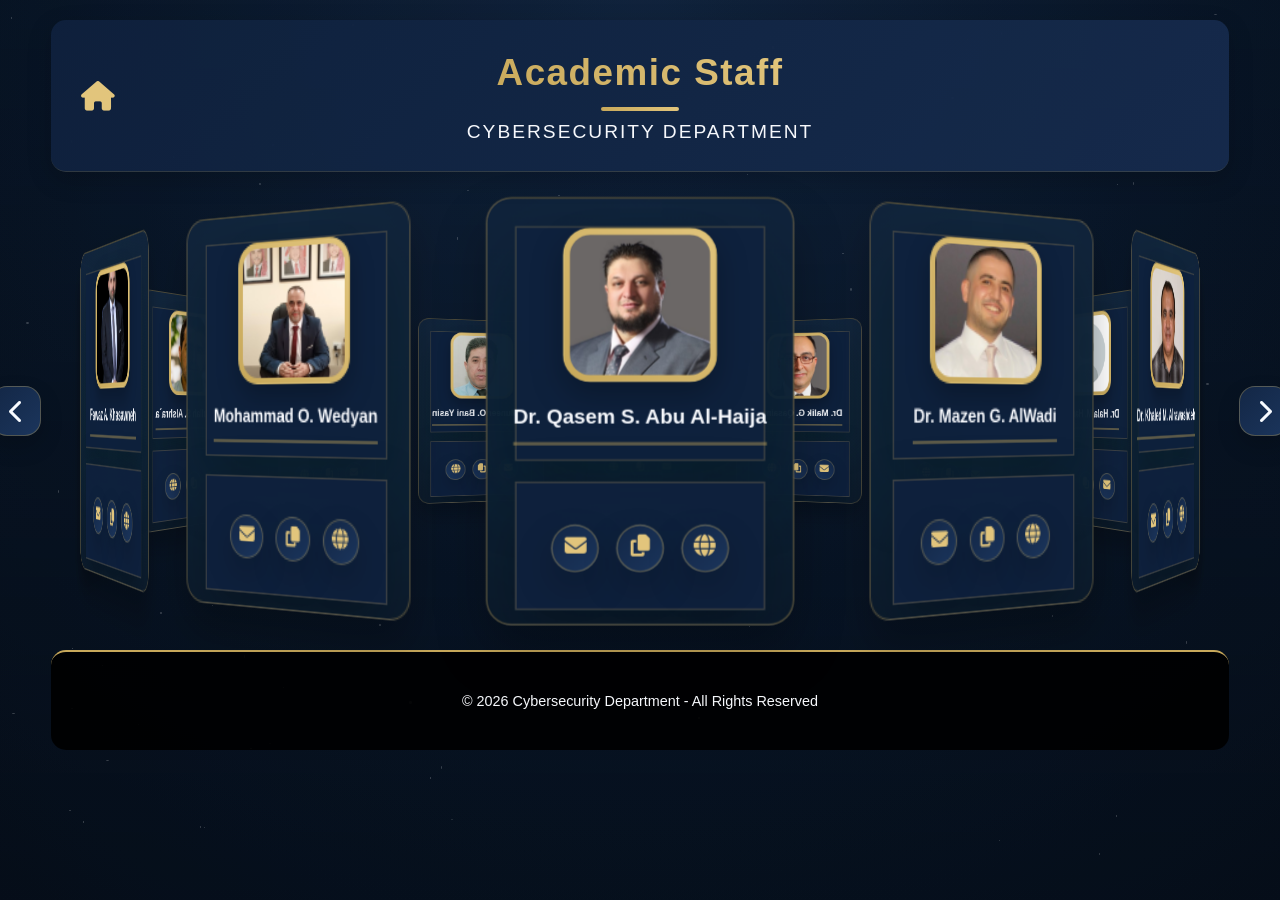
<file: academic.html>
<!DOCTYPE html>
<!-- © 2025 All rights reserved.

It is strictly prohibited to use, copy, republish, or modify this code in any form without the express written consent of the owner and developer of the website, Bashar Jehad Younis. Any unauthorized use will expose the perpetrator to legal liability. Please note that I have contacted the Head of the Cybersecurity Department at the Jordan University of Science and Technology and obtained official approval to publish this website.

© 2025 جميع الحقوق محفوظة.

يحظر استخدام هذا الكود أو نسخه أو إعادة نشره أو تعديله بأي شكل من الأشكال دون الحصول على موافقة خطية صريحة من مالك ومصمم الموقع بشار جهاد يونس. وبالتناوب إن أي استخدام غير مصرح به سيعرض القائم به للمساءلة القانونية. علمًا أنني قد تواصلت مع رئيس قسم الأمن السيبراني في جامعة العلوم والتكنولوجيا الأردنية، وحصلت على الموافقة الرسمية منه لنشر هذا الموقع. -->
<html lang="en">
<head>
<!-- Google tag (gtag.js) -->
<script async src="https://www.googletagmanager.com/gtag/js?id=G-GC411355JP"></script>
<script>
  window.dataLayer = window.dataLayer || [];
  function gtag(){dataLayer.push(arguments);}
  gtag('js', new Date());

  gtag('config', 'G-GC411355JP');
</script>
    <meta charset="UTF-8">
    <meta name="viewport" content="width=device-width, initial-scale=1.0">
    <meta http-equiv="Content-Security-Policy" content="default-src 'self';
              script-src 'self' https://cdnjs.cloudflare.com https://html2canvas.hertzen.com 'unsafe-inline';
              style-src 'self' https://cdnjs.cloudflare.com 'unsafe-inline';
              img-src 'self' data:;
              font-src 'self' https://cdnjs.cloudflare.com;
              connect-src 'self';
              object-src 'none';
              base-uri 'self';">
    <meta name="description" content="Academic Staff">
    <meta name="keywords" content="Academic Staff, Academic Staff in JUST, Cybersecurity Department Academic Staff">
    <title>Academic Staff</title>
    <link rel="icon" type="image/x-icon" href="favicon.ico">
    <link rel="stylesheet" href="https://cdnjs.cloudflare.com/ajax/libs/font-awesome/6.4.0/css/all.min.css">
    <style>
        :root {
            --primary-color: #0a0a2a;
            --secondary-color: #00f3ff;
            --accent-color: #ff00ff;
            --text-color: #ffffff;
            --card-bg: linear-gradient(145deg, rgba(20,20,60,0.95), rgba(30,30,80,0.95));
        }

        * {
            box-sizing: border-box;
            margin: 0;
            padding: 0;
        }

        body {
            font-family: 'Segoe UI', Tahoma, Geneva, Verdana, sans-serif;
            background: var(--primary-color);
            color: var(--text-color);
            overflow-x: hidden;
            min-height: 100vh;
            display: flex;
            flex-direction: column;
            background-image: 
                radial-gradient(circle at 10% 20%, rgba(100, 100, 200, 0.1) 0%, transparent 20%),
                radial-gradient(circle at 90% 80%, rgba(255, 0, 255, 0.1) 0%, transparent 20%);
        }

        .selectable-text {
            user-select: text;
            cursor: text;
        }

        .stars-background {
            position: fixed;
            top: 0;
            left: 0;
            width: 100vw;
            height: 100vh;
            z-index: -1;
            overflow: hidden;
            pointer-events: none;
        }

        .star {
            position: absolute;
            background: rgba(255, 255, 255, 0.9);
            border-radius: 50%;
            animation: twinkle linear infinite;
            will-change: transform, opacity;
        }

        @keyframes twinkle {
            0% { opacity: 0; transform: scale(0); }
            50% { opacity: 1; transform: scale(1); }
            100% { opacity: 0; transform: scale(0.3); }
        }

        #academic-page {
            flex: 1;
            display: flex;
            flex-direction: column;
            overflow: hidden;
            padding: 20px;
        }

        .main-header {
            position: relative;
            display: flex;
            align-items: center;
            justify-content: center;
            padding: 1.5rem;
            min-height: 100px;
            background: rgba(0, 0, 0, 0.85);
            border-bottom: 2px solid var(--secondary-color);
            z-index: 10;
            box-shadow: 0 5px 15px rgba(0, 243, 255, 0.3);
            border-radius: 15px;
            margin: 0 auto;
            max-width: 1200px;
            width: 95%;
        }

        .home-button {
            position: absolute;
            left: 30px;
            top: 50%;
            transform: translateY(-50%);
            color: var(--secondary-color);
            font-size: 2rem;
            text-decoration: none;
            z-index: 11;
            transition: all 0.3s ease;
            display: flex;
            align-items: center;
            gap: 10px;
        }
        
        .home-button:hover {
            color: var(--accent-color);
            transform: translateY(-50%) scale(1.1);
        }

        .title-container {
            text-align: center;
            z-index: 1;
            padding: 0 20px;
        }

        .main-title {
            font-size: 2.3rem;
            background: linear-gradient(45deg, var(--secondary-color), var(--accent-color));
            -webkit-background-clip: text;
            -webkit-text-fill-color: transparent;
            text-shadow: 0 0 20px rgba(0, 243, 255, 0.5);
            letter-spacing: 1.5px;
            font-weight: 700;
            position: relative;
            display: inline-block;
        }

        .main-title::after {
            content: '';
            position: absolute;
            bottom: -10px;
            left: 50%;
            transform: translateX(-50%);
            width: 80%;
            height: 3px;
            background: linear-gradient(90deg, transparent, var(--secondary-color), transparent);
        }

        .cards-container {
            position: relative;
            width: 100%;
            height: 350px;
            display: flex;
            justify-content: center;
            align-items: center;
            perspective: 1200px;
            margin: 4rem auto;
            max-width: 1200px;
            width: 95%;
        }

        .carousel {
            position: relative;
            width: 100%;
            height: 100%;
            transform-style: preserve-3d;
            transition: transform 0.8s cubic-bezier(0.34, 1.56, 0.64, 1);
        }

        .doctor-card {
            position: absolute;
            width: 180px;
            height: 250px;
            left: 50%;
            top: 50%;
            transform-style: preserve-3d;
            transition: all 0.5s ease-in-out;
            cursor: default;
            background: var(--card-bg);
            border-radius: 15px;
            padding: 1rem;
            border: 2px solid var(--secondary-color);
            box-shadow: 0 10px 30px rgba(0, 243, 255, 0.7);
            display: flex;
            flex-direction: column;
            justify-content: space-between;
            backdrop-filter: blur(8px);
            overflow: hidden;
        }

        .doctor-card::before {
            content: '';
            position: absolute;
            top: -50%;
            left: -50%;
            width: 200%;
            height: 200%;
            background: radial-gradient(circle, rgba(0,243,255,0.2) 0%, transparent 70%);
            z-index: -1;
        }

        .doctor-card:nth-child(1) { transform: translate(-50%, -50%) rotateY(0deg) translateZ(500px); }
        .doctor-card:nth-child(2) { transform: translate(-50%, -50%) rotateY(25.7142857143deg) translateZ(500px); }
        .doctor-card:nth-child(3) { transform: translate(-50%, -50%) rotateY(51.4285714286deg) translateZ(500px); }
        .doctor-card:nth-child(4) { transform: translate(-50%, -50%) rotateY(77.1428571429deg) translateZ(500px); }
        .doctor-card:nth-child(5) { transform: translate(-50%, -50%) rotateY(102.8571428571deg) translateZ(500px); }
        .doctor-card:nth-child(6) { transform: translate(-50%, -50%) rotateY(128.5714285714deg) translateZ(500px); }
        .doctor-card:nth-child(7) { transform: translate(-50%, -50%) rotateY(154.2857142857deg) translateZ(500px); }
        .doctor-card:nth-child(8) { transform: translate(-50%, -50%) rotateY(180deg) translateZ(500px); }
        .doctor-card:nth-child(9) { transform: translate(-50%, -50%) rotateY(205.7142857143deg) translateZ(500px); }
        .doctor-card:nth-child(10) { transform: translate(-50%, -50%) rotateY(231.4285714286deg) translateZ(500px); }
        .doctor-card:nth-child(11) { transform: translate(-50%, -50%) rotateY(257.1428571429deg) translateZ(500px); }
        .doctor-card:nth-child(12) { transform: translate(-50%, -50%) rotateY(282.8571428571deg) translateZ(500px); }
        .doctor-card:nth-child(13) { transform: translate(-50%, -50%) rotateY(308.5714285714deg) translateZ(500px); }
        .doctor-card:nth-child(14) { transform: translate(-50%, -50%) rotateY(334.2857142857deg) translateZ(500px); }

        .navigation {
            position: absolute;
            top: 50%;
            transform: translateY(-50%);
            width: calc(100% + 120px);
            display: flex;
            justify-content: space-between;
            padding: 0;
            z-index: 100;
            left: -60px;
        }

        .nav-btn {
            background: linear-gradient(45deg, var(--secondary-color), var(--accent-color));
            width: 50px;
            height: 50px;
            border-radius: 50%;
            border: none;
            cursor: pointer;
            color: var(--primary-color);
            font-size: 1.5em;
            box-shadow: 0 0 20px rgba(0, 243, 255, 0.4);
            transition: all 0.3s ease;
            display: flex;
            align-items: center;
            justify-content: center;
        }

        .nav-btn:hover {
            transform: scale(1.15);
            box-shadow: 0 0 30px var(--accent-color);
        }

        .doctor-image {
            width: 90px;
            height: 90px;
            border-radius: 50%;
            object-fit: cover;
            margin: 0 auto 0.8rem;
            border: 2px solid var(--secondary-color);
            box-shadow: 0 0 15px rgba(0, 243, 255, 0.5);
            background: linear-gradient(45deg, var(--secondary-color), var(--accent-color));
            padding: 3px;
            -webkit-user-drag: none;
            user-select: none;
            pointer-events: none;
        }

        .doctor-name {
            color: var(--secondary-color);
            font-size: 0.75rem;
            margin-bottom: 0.5rem;
            padding-bottom: 0.4rem;
            border-bottom: 2px solid var(--secondary-color);
            line-height: 1.3;
            text-align: center;
            font-weight: 600;
            white-space: nowrap;
            overflow: hidden;
            text-overflow: ellipsis;
        }

        .doctor-contact-section {
            margin-top: auto;
            padding-top: 0.5rem;
        }
        
        .email-display {
            font-size: 0.65rem;
            color: var(--text-color);
            text-align: center;
            margin-bottom: 0.8rem;
            padding: 6px 4px;
            background: rgba(0, 0, 0, 0.3);
            border-radius: 8px;
            white-space: normal;
            word-break: break-all;
            line-height: 1.4;
            min-height: 40px;
            display: flex;
            align-items: center;
            justify-content: center;
        }
        
        .doctor-card:nth-child(3) .email-display {
            font-size: 0.6rem;
        }
        
        .email-actions {
            display: flex;
            justify-content: center;
            gap: 1rem;
            margin-top: -5px;
        }
        
        .email-action-btn {
            width: 28px;
            height: 28px;
            border-radius: 50%;
            display: flex;
            align-items: center;
            justify-content: center;
            background: linear-gradient(45deg, var(--secondary-color), var(--accent-color));
            color: var(--primary-color);
            border: none;
            cursor: pointer;
            transition: all 0.3s ease;
            box-shadow: 0 3px 8px rgba(0,243,255,0.4);
            font-size: 0.8rem;
            text-decoration: none !important;
        }
        
        .email-action-btn:hover {
            transform: scale(1.15);
            box-shadow: 0 0 15px var(--accent-color);
        }
        
        .email-action-btn i {
            text-decoration: none !important;
        }

        footer {
            background: rgba(0, 0, 0, 0.9);
            padding: 1.5rem 3rem;
            border-top: 2px solid var(--secondary-color);
            display: flex;
            justify-content: center;
            align-items: center;
            min-height: 100px;
            margin-top: auto;
            border-radius: 15px;
            margin: 0 auto 20px;
            max-width: 1200px;
            width: 95%;
        }

        .copyright {
            font-size: 0.9rem;
            color: rgba(255, 255, 255, 0.8);
            font-weight: 300;
            text-align: center;
        }

        .notification {
            position: fixed;
            bottom: 20px;
            left: 50%;
            transform: translateX(-50%);
            background: rgba(0, 0, 0, 0.85);
            color: var(--secondary-color);
            padding: 15px 25px;
            border-radius: 30px;
            border: 1px solid var(--secondary-color);
            box-shadow: 0 5px 15px rgba(0, 243, 255, 0.5);
            font-size: 1rem;
            z-index: 1000;
            opacity: 0;
            transition: opacity 0.3s ease;
            display: flex;
            align-items: center;
            gap: 10px;
            display: none;
            animation: none;
        }

        .notification.show {
            opacity: 1;
            display: flex;
            animation: popIn 0.5s ease forwards;
        }

        @keyframes popIn {
            0% { transform: translateX(-50%) translateY(100px); opacity: 0; }
            100% { transform: translateX(-50%) translateY(0); opacity: 1; }
        }

        @media (max-width: 768px) {
            .cards-container {
                height: auto;
                perspective: none;
                flex-direction: column;
                margin: 3rem 0;
            }
            
            .carousel {
                position: relative;
                transform: none !important;
                display: flex;
                flex-wrap: wrap;
                justify-content: center;
                gap: 1.5rem;
                height: auto;
            }
            
            .doctor-card {
                position: relative !important;
                transform: none !important;
                left: auto !important;
                top: auto !important;
                margin: 10px;
                width: 180px;
                height: 250px;
                animation: cardAppear 0.6s ease-out forwards;
                opacity: 0;
                transform: translateY(20px);
            }

            @keyframes cardAppear {
                to {
                    opacity: 1;
                    transform: translateY(0);
                }
            }
            
            .navigation {
                display: none;
            }
            
            .main-title {
                font-size: 1.8rem;
            }
            
            footer {
                flex-direction: column;
                text-align: center;
                gap: 1rem;
                padding: 1.5rem;
            }
            
            .home-button {
                position: absolute;
                left: 20px;
                top: 50%;
                transform: translateY(-50%);
                margin-bottom: 0;
                font-size: 1.8rem;
            }
            
            .main-header {
                flex-direction: row;
                padding-top: 1.5rem;
                padding-bottom: 1.5rem;
                position: relative;
                justify-content: center;
                min-height: 120px;
            }
        }

        .department-name {
            text-align: center;
            margin-top: 1rem;
            font-size: 1.2rem;
            color: var(--accent-color);
            letter-spacing: 2px;
            text-transform: uppercase;
        }
        
        .card-content {
            display: flex;
            flex-direction: column;
            align-items: center;
        }
    
.doctor-contact-section{
    margin-top:12px !important;
    min-height:75px !important;
    display:flex !important;
    align-items:center !important;
    justify-content:center !important;
}

.email-actions{
    display:flex !important;
    align-items:center !important;
    justify-content:center !important;
    height:100% !important;
    gap:0.6rem;
}

</style>
    <link rel="stylesheet" href="theme.css">
</head>
<body class="secondary-page">
    <div class="stars-background"></div>
    <div id="academic-page">
        <header class="main-header">
            <a href="index.html" class="home-button">
                <i class="fas fa-home"></i>
            </a>
            
            <div class="title-container">
                <h1 class="main-title selectable-text">Academic Staff</h1>
                <div class="department-name selectable-text">Cybersecurity Department</div>
            </div>
        </header>

        <div class="cards-container">
            <div class="carousel">
                <!-- Card 1 - Developed by: Bashar Jehad Younis -->
                <div class="doctor-card">
                    <div class="card-content">
                        <img src="images\doctors\doctor1.jpg" alt="Dr. Qasem S. Abu Al-Haija" class="doctor-image" draggable="false">
                        <h3 class="doctor-name selectable-text">Dr. Qasem S. Abu Al-Haija</h3>
                    </div>
                    
                    <div class="doctor-contact-section">
                        <div class="email-actions">
                            <a href="mailto:qsabuhaija@just.edu.jo" class="email-action-btn">
                                <i class="fas fa-envelope"></i>
                            </a>
                            <button class="email-action-btn copy-btn" data-email="qsabuhaija@just.edu.jo" aria-label="Copy email">
                                <i class="fas fa-copy"></i>
                            </button>
                            <a href="https://www.qasem-abu-al-haija.com/" class="email-action-btn" target="_blank" aria-label="Visit website">
                                <i class="fas fa-globe"></i>
                            </a>
                        </div>
                    </div>
                </div>

                <!-- Card 2 - Developed by: Bashar Jehad Younis -->
                <div class="doctor-card">
                    <div class="card-content">
                        <img src="images\doctors\doctor2.jpg" alt="Dr. Mazen G. AlWadi" class="doctor-image" draggable="false">
                        <h3 class="doctor-name selectable-text">Dr. Mazen G. AlWadi</h3>
                    </div>
                    
                    <div class="doctor-contact-section">
                        <div class="email-actions">
                            <a href="mailto:mgalwadi@just.edu.jo" class="email-action-btn">
                                <i class="fas fa-envelope"></i>
                            </a>
                            <button class="email-action-btn copy-btn" data-email="mgalwadi@just.edu.jo" aria-label="Copy email">
                                <i class="fas fa-copy"></i>
                            </button>
                            <a href="https://www.just.edu.jo/ar/eportfolio/Pages/default.aspx?email=mgalwadi" class="email-action-btn" target="_blank" aria-label="Visit website">
                                <i class="fas fa-globe"></i>
                            </a>
                        </div>
                    </div>
                </div>

                <!-- Card 3 - Developed by: Bashar Jehad Younis -->
                <div class="doctor-card">
                    <div class="card-content">
                        <img src="images\doctors\doctor3.jpg" alt="Dr. Khaled M. Alrawashdeh" class="doctor-image" draggable="false">
                        <h3 class="doctor-name selectable-text">Dr. Khaled M. Alrawashdeh</h3>
                    </div>
                    
                    <div class="doctor-contact-section">
                        <div class="email-actions">
                            <a href="mailto:kmalrawashdeh@just.edu.jo" class="email-action-btn">
                                <i class="fas fa-envelope"></i>
                            </a>
                            <button class="email-action-btn copy-btn" data-email="kmalrawashdeh@just.edu.jo" aria-label="Copy email">
                                <i class="fas fa-copy"></i>
                            </button>
                            <a href="https://www.just.edu.jo/ar/eportfolio/Pages/Default.aspx?email=kmalrawashdeh" class="email-action-btn" target="_blank" aria-label="Visit website">
                                <i class="fas fa-globe"></i>
                            </a>
                        </div>
                    </div>
                </div>

                <!-- Card 4 - Developed by: Bashar Jehad Younis -->
                <div class="doctor-card">
                    <div class="card-content">
                        <img src="images\doctors\doctor4.jpg" alt="Dr. Heba Z. Alawneh" class="doctor-image" draggable="false">
                        <h3 class="doctor-name selectable-text">Dr. Heba Z. Alawneh</h3>
                    </div>
                    
                    <div class="doctor-contact-section">
                        <div class="email-actions">
                            <a href="mailto:hzalawneh@just.edu.jo" class="email-action-btn">
                                <i class="fas fa-envelope"></i>
                            </a>
                            <button class="email-action-btn copy-btn" data-email="hzalawneh@just.edu.jo" aria-label="Copy email">
                                <i class="fas fa-copy"></i>
                            </button>
                            <a href="https://www.just.edu.jo/ar/eportfolio/Pages/Default.aspx?email=hzalawneh" class="email-action-btn" target="_blank" aria-label="Visit website">
                                <i class="fas fa-globe"></i>
                            </a>
                        </div>
                    </div>
                </div>

                <!-- Card 5 - Developed by: Bashar Jehad Younis -->
                <div class="doctor-card">
                    <div class="card-content">
                        <img src="images\doctors\doctor5.jpg" alt="Dr. Hala M. Hamadeh" class="doctor-image" draggable="false">
                        <h3 class="doctor-name selectable-text">Dr. Hala M. Hamadeh</h3>
                    </div>
                    
                    <div class="doctor-contact-section">
                        <div class="email-actions">
                            <a href="mailto:hmhamadeh@just.edu.jo" class="email-action-btn">
                                <i class="fas fa-envelope"></i>
                            </a>
                            <button class="email-action-btn copy-btn" data-email="hmhamadeh@just.edu.jo" aria-label="Copy email">
                                <i class="fas fa-copy"></i>
                            </button>
                            <a href="https://www.just.edu.jo/ar/eportfolio/Pages/Default.aspx?email=hmhamadeh" class="email-action-btn" target="_blank" aria-label="Visit website">
                                <i class="fas fa-globe"></i>
                            </a>
                        </div>
                    </div>
                </div>

                <!-- Card 6 - Developed by: Bashar Jehad Younis -->
                <div class="doctor-card">
                    <div class="card-content">
                        <img src="images\doctors\doctor6.jpg" alt="Dr. Omar S. Almousa" class="doctor-image" draggable="false">
                        <h3 class="doctor-name selectable-text">Dr. Omar S. Almousa</h3>
                    </div>
                    
                    <div class="doctor-contact-section">
                        <div class="email-actions">
                            <a href="mailto:osalmousa@just.edu.jo" class="email-action-btn">
                                <i class="fas fa-envelope"></i>
                            </a>
                            <button class="email-action-btn copy-btn" data-email="osalmousa@just.edu.jo" aria-label="Copy email">
                                <i class="fas fa-copy"></i>
                            </button>
                            <a href="https://www.just.edu.jo/ar/eportfolio/Pages/Default.aspx?email=osalmousa" class="email-action-btn" target="_blank" aria-label="Visit website">
                                <i class="fas fa-globe"></i>
                            </a>
                        </div>
                    </div>
                </div>

                <!-- Card 7 - Developed by: Bashar Jehad Younis -->
                <div class="doctor-card">
                    <div class="card-content">
                        <img src="images\doctors\doctor7.jpg" alt="Dr. Malik G. Qasaimeh" class="doctor-image" draggable="false">
                        <h3 class="doctor-name selectable-text">Dr. Malik G. Qasaimeh</h3>
                    </div>
                    
                    <div class="doctor-contact-section">
                        <div class="email-actions">
                            <a href="mailto:mgqasaimeh@just.edu.jo" class="email-action-btn">
                                <i class="fas fa-envelope"></i>
                            </a>
                            <button class="email-action-btn copy-btn" data-email="mgqasaimeh@just.edu.jo" aria-label="Copy email">
                                <i class="fas fa-copy"></i>
                            </button>
                            <a href="https://www.just.edu.jo/ar/eportfolio/Pages/Default.aspx?email=mgqasaimeh" class="email-action-btn" target="_blank" aria-label="Visit website">
                                <i class="fas fa-globe"></i>
                            </a>
                        </div>
                    </div>
                </div>

                <!-- Card 8 - Developed by: Bashar Jehad Younis -->
                <div class="doctor-card">
                    <div class="card-content">
                        <img src="images\doctors\doctor8.jpg" alt="Dr. Ahmad I. Al-Aiad" class="doctor-image" draggable="false">
                        <h3 class="doctor-name selectable-text">Dr. Ahmad I. Al-Aiad</h3>
                    </div>
                    
                    <div class="doctor-contact-section">
                        <div class="email-actions">
                            <a href="mailto:aiaiad@just.edu.jo" class="email-action-btn">
                                <i class="fas fa-envelope"></i>
                            </a>
                            <button class="email-action-btn copy-btn" data-email="aiaiad@just.edu.jo" aria-label="Copy email">
                                <i class="fas fa-copy"></i>
                            </button>
                            <a href="https://www.just.edu.jo/ar/eportfolio/Pages/Default.aspx?email=aiaiad" class="email-action-btn" target="_blank" aria-label="Visit website">
                                <i class="fas fa-globe"></i>
                            </a>
                        </div>
                    </div>
                </div>

                <!-- Card 9 - Developed by: Bashar Jehad Younis -->
                <div class="doctor-card">
                    <div class="card-content">
                        <img src="images\doctors\doctor9.jpg" alt="Dr. Muneer O. Bani Yasin" class="doctor-image" draggable="false">
                        <h3 class="doctor-name selectable-text">Dr. Muneer O. Bani Yasin</h3>
                    </div>
                    
                    <div class="doctor-contact-section">
                        <div class="email-actions">
                            <a href="mailto:masadeh@just.edu.jo" class="email-action-btn">
                                <i class="fas fa-envelope"></i>
                            </a>
                            <button class="email-action-btn copy-btn" data-email="masadeh@just.edu.jo" aria-label="Copy email">
                                <i class="fas fa-copy"></i>
                            </button>
                            <a href="https://www.just.edu.jo/ar/eportfolio/Pages/Default.aspx?email=masadeh" class="email-action-btn" target="_blank" aria-label="Visit website">
                                <i class="fas fa-globe"></i>
                            </a>
                        </div>
                    </div>
                </div>

                <!-- Card 10 - Developed by: Bashar Jehad Younis -->
                <div class="doctor-card">
                    <div class="card-content">
                        <img src="images\doctors\doctor10.jpg" alt="Dr. Fatima M. Abuhjeela" class="doctor-image" draggable="false">
                        <h3 class="doctor-name selectable-text">Dr. Fatima M. Abuhjeela</h3>
                    </div>
                    
                    <div class="doctor-contact-section">
                        <div class="email-actions">
                            <a href="mailto:fmabuhjeela@just.edu.jo" class="email-action-btn">
                                <i class="fas fa-envelope"></i>
                            </a>
                            <button class="email-action-btn copy-btn" data-email="fmabuhjeela@just.edu.jo" aria-label="Copy email">
                                <i class="fas fa-copy"></i>
                            </button>
                            <a href="https://www.just.edu.jo/ar/eportfolio/Pages/Default.aspx?email=fmabuhjeela" class="email-action-btn" target="_blank" aria-label="Visit website">
                                <i class="fas fa-globe"></i>
                            </a>
                        </div>
                    </div>
                </div>

                <!-- Card 11 - Developed by: Bashar Jehad Younis -->
                <div class="doctor-card">
                    <div class="card-content">
                        <img src="images\doctors\doctor11.jpg" alt="Dr. Abdullah S. Alshra`a" class="doctor-image" draggable="false">
                        <h3 class="doctor-name selectable-text">Dr. Abdullah S. Alshra`a</h3>
                    </div>
                    
                    <div class="doctor-contact-section">
                        <div class="email-actions">
                            <a href="mailto:asalshraa@just.edu.jo" class="email-action-btn">
                                <i class="fas fa-envelope"></i>
                            </a>
                            <button class="email-action-btn copy-btn" data-email="asalshraa@just.edu.jo" aria-label="Copy email">
                                <i class="fas fa-copy"></i>
                            </button>
                            <a href="https://www.just.edu.jo/ar/eportfolio/Pages/Default.aspx?email=asalshraa" class="email-action-btn" target="_blank" aria-label="Visit website">
                                <i class="fas fa-globe"></i>
                            </a>
                        </div>
                    </div>
                </div>

                <!-- Card 12 - Developed by: Bashar Jehad Younis -->
                <div class="doctor-card">
                    <div class="card-content">
                        <img src="images\doctors\doctor12.jpg" alt="Assem A. Bsoul" class="doctor-image" draggable="false">
                        <h3 class="doctor-name selectable-text">Assem A. Bsoul</h3>
                    </div>
                    
                    <div class="doctor-contact-section">
                        <div class="email-actions">
                            <a href="mailto:aabsoul8@just.edu.jo" class="email-action-btn">
                                <i class="fas fa-envelope"></i>
                            </a>
                            <button class="email-action-btn copy-btn" data-email="aabsoul8@just.edu.jo" aria-label="Copy email">
                                <i class="fas fa-copy"></i>
                            </button>
                            <a href="https://www.just.edu.jo/ar/eportfolio/Pages/Default.aspx?email=aabsoul8" class="email-action-btn" target="_blank" aria-label="Visit website">
                                <i class="fas fa-globe"></i>
                            </a>
                        </div>
                    </div>
                </div>

                <!-- Card 13 - Developed by: Bashar Jehad Younis -->
                <div class="doctor-card">
                    <div class="card-content">
                        <img src="images\doctors\doctor13.jpg" alt="Fawaz A. Khasawneh" class="doctor-image" draggable="false">
                        <h3 class="doctor-name selectable-text">Fawaz A. Khasawneh</h3>
                    </div>
                    
                    <div class="doctor-contact-section">
                        <div class="email-actions">
                            <a href="mailto:fakhasawneh@just.edu.jo" class="email-action-btn">
                                <i class="fas fa-envelope"></i>
                            </a>
                            <button class="email-action-btn copy-btn" data-email="fakhasawneh@just.edu.jo" aria-label="Copy email">
                                <i class="fas fa-copy"></i>
                            </button>
                            <a href="https://www.just.edu.jo/ar/eportfolio/Pages/Default.aspx?email=fakhasawneh" class="email-action-btn" target="_blank" aria-label="Visit website">
                                <i class="fas fa-globe"></i>
                            </a>
                        </div>
                    </div>
                </div>

                <!-- Card 14 - Developed by: Bashar Jehad Younis -->
                <div class="doctor-card">
                    <div class="card-content">
                        <img src="images\doctors\doctor14.jpg" alt="Mohammad O. Wedyan" class="doctor-image" draggable="false">
                        <h3 class="doctor-name selectable-text">Mohammad O. Wedyan</h3>
                    </div>
                    
                    <div class="doctor-contact-section">
                        <div class="email-actions">
                            <a href="mailto:mwedyan@just.edu.jo" class="email-action-btn">
                                <i class="fas fa-envelope"></i>
                            </a>
                            <button class="email-action-btn copy-btn" data-email="mwedyan@just.edu.jo" aria-label="Copy email">
                                <i class="fas fa-copy"></i>
                            </button>
                            <a href="https://www.just.edu.jo/ar/eportfolio/Pages/Default.aspx?email=mwedyan" class="email-action-btn" target="_blank" aria-label="Visit website">
                                <i class="fas fa-globe"></i>
                            </a>
                        </div>
                    </div>
                </div>
            </div>

            <div class="navigation">
                <button class="nav-btn prev-btn" aria-label="Previous card"><i class="fas fa-chevron-left"></i></button>
                <button class="nav-btn next-btn" aria-label="Next card"><i class="fas fa-chevron-right"></i></button>
            </div>
        </div>

        <footer>
            <p class="copyright">&copy; <span id="year"></span> Cybersecurity Department - All Rights Reserved</p>
        </footer>
    </div>

    <div class="notification" id="notification">
        <i class="fas fa-check-circle"></i>
        <span>Email copied to clipboard!</span>
    </div>

    <script>
        document.addEventListener('DOMContentLoaded', function() {
            document.getElementById("year").textContent = new Date().getFullYear();
            // Starfield animation - Developed by: Bashar Jehad Younis
            const starsContainer = document.querySelector('.stars-background');
            const starCount = 100;
            
            for (let i = 0; i < starCount; i++) {
                const star = document.createElement('div');
                star.className = 'star';
                star.style.cssText = `
                    width: ${Math.random() * 3}px;
                    height: ${Math.random() * 3}px;
                    left: ${Math.random() * 100}%;
                    top: ${Math.random() * 100}%;
                    animation: twinkle ${2 + Math.random() * 3}s ${Math.random() * 5}s infinite;
                `;
                starsContainer.appendChild(star);
            }

            // Carousel logic - Developed by: Bashar Jehad Younis
            const carousel = document.querySelector('.carousel');
            const prevBtn = document.querySelector('.prev-btn');
            const nextBtn = document.querySelector('.next-btn');
            let currentAngle = 0;
            const angleIncrement = 360 / 14;
            let isAnimating = false;

            function rotateCarousel(direction) {
                if (isAnimating) return;
                
                isAnimating = true;
                currentAngle += direction * angleIncrement;
                carousel.style.transform = `rotateY(${currentAngle}deg)`;
                
                setTimeout(() => {
                    isAnimating = false;
                }, 800);
            }

            prevBtn.addEventListener('click', () => {
                rotateCarousel(1);
            });

            nextBtn.addEventListener('click', () => {
                rotateCarousel(-1);
            });
            
            // Copy email functionality - Developed by: Bashar Jehad Younis
            const notification = document.getElementById('notification');
            
            document.querySelectorAll('.copy-btn').forEach(button => {
                button.addEventListener('click', function() {
                    const email = this.getAttribute('data-email');
                    navigator.clipboard.writeText(email).then(() => {
                        // Show notification - Developed by: Bashar Jehad Younis
                        notification.classList.add('show');
                        
                        // Hide notification after 3 seconds - Developed by: Bashar Jehad Younis
                        setTimeout(() => {
                            notification.classList.remove('show');
                        }, 3000);
                    }).catch(err => {
                        console.error('Failed to copy: ', err);
                        notification.querySelector('span').textContent = 'Failed to copy email!';
                        notification.classList.add('show');
                        
                        setTimeout(() => {
                            notification.classList.remove('show');
                        }, 3000);
                    });
                });
            });

            // Mobile card animations - Developed by: Bashar Jehad Younis
            if (window.innerWidth <= 768) {
                const cards = document.querySelectorAll('.doctor-card');
                cards.forEach((card, index) => {
                    card.style.animationDelay = `${index * 0.1}s`;
                });
            }
            
            // Prevent right-clicking on doctors images only - Developed by: Bashar Jehad Younis
            document.querySelectorAll('.doctor-image').forEach(img => {
                img.addEventListener('contextmenu', function(e) {
                    e.preventDefault();
                });
            });
        });
    </script>
</body>
<!-- Developed by: Bashar Jehad Younis -->
</html>
</file>
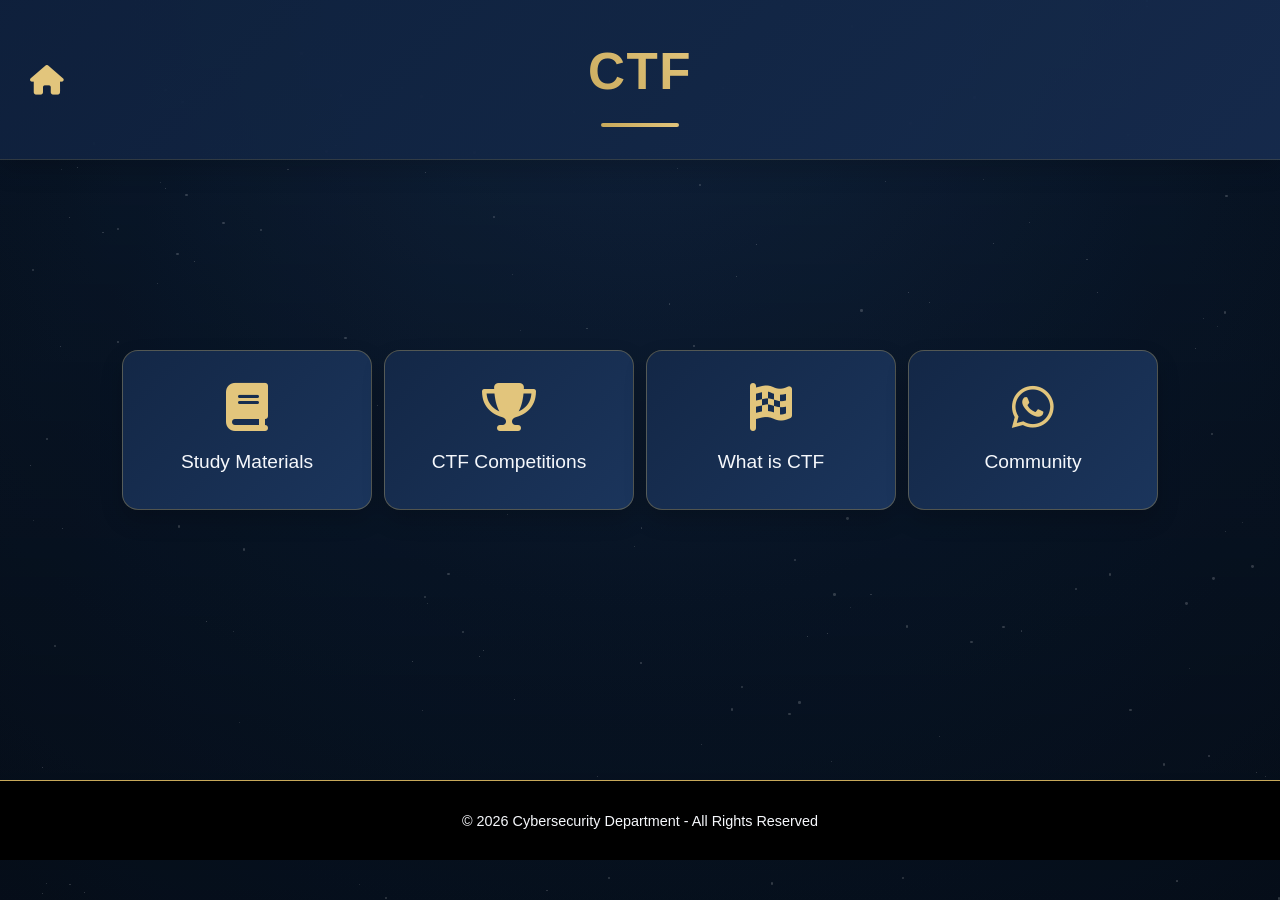
<file: ctf.html>
<!DOCTYPE html>
<!-- © 2025 All rights reserved.

It is strictly prohibited to use, copy, republish, or modify this code in any form without the express written consent of the owner and developer of the website, Bashar Jehad Younis. Any unauthorized use will expose the perpetrator to legal liability. Please note that I have contacted the Head of the Cybersecurity Department at the Jordan University of Science and Technology and obtained official approval to publish this website.

© 2025 جميع الحقوق محفوظة.

يحظر استخدام هذا الكود أو نسخه أو إعادة نشره أو تعديله بأي شكل من الأشكال دون الحصول على موافقة خطية صريحة من مالك ومصمم الموقع بشار جهاد يونس. وبالتناوب إن أي استخدام غير مصرح به سيعرض القائم به للمساءلة القانونية. علمًا أنني قد تواصلت مع رئيس قسم الأمن السيبراني في جامعة العلوم والتكنولوجيا الأردنية، وحصلت على الموافقة الرسمية منه لنشر هذا الموقع. -->
<html lang="en">
<head>
    <!-- Google tag (gtag.js) -->
<script async src="https://www.googletagmanager.com/gtag/js?id=G-GC411355JP"></script>
<script>
  window.dataLayer = window.dataLayer || [];
  function gtag(){dataLayer.push(arguments);}
  gtag('js', new Date());

  gtag('config', 'G-GC411355JP');
</script>
    <meta charset="UTF-8">
    <meta name="viewport" content="width=device-width, initial-scale=1.0">
    <meta http-equiv="Content-Security-Policy" content="default-src 'self';
              script-src 'self' https://cdnjs.cloudflare.com 'unsafe-inline';
              style-src 'self' https://cdnjs.cloudflare.com 'unsafe-inline';
              img-src 'self' data:;
              font-src 'self' https://cdnjs.cloudflare.com;
              connect-src 'self';
              object-src 'none';
              base-uri 'self';">
    <meta name="description" content="Capture The Flag">
    <meta name="keywords" content="Capture The Flag, CTF, Cybersecurity">
    <title>CTF</title>
    <link rel="icon" type="image/x-icon" href="favicon.ico">
    <link rel="stylesheet" href="https://cdnjs.cloudflare.com/ajax/libs/font-awesome/6.4.0/css/all.min.css">
    <style>
        :root {
            --primary-color: #0a0a2a;
            --secondary-color: #00f3ff;
            --accent-color: #ff00ff;
            --text-color: #ffffff;
            --book-color: #9d4edd;
            --scrollbar-thumb: #00f3ff;
            --scrollbar-track: rgba(0, 0, 0, 0.3);
            --video-thumb-1: linear-gradient(135deg, #1a2a6c, #b21f1f, #1a2a6c);
            --video-thumb-2: linear-gradient(135deg, #3a7bd5, #00d2ff, #3a7bd5);
            --competition-color: #ff5722;
            --competition-active: #ff8c00;
        }

        * {
            margin: 0;
            padding: 0;
            box-sizing: border-box;
            font-family: 'Segoe UI', Tahoma, Geneva, Verdana, sans-serif;
        }

        body {
            background: #000;
            color: var(--text-color);
            min-height: 100vh;
            overflow-x: hidden;
            position: relative;
            display: flex;
            flex-direction: column;
        }

        .stars-background {
            position: fixed;
            top: 0;
            left: 0;
            width: 100%;
            height: 100%;
            z-index: -1;
        }

        .star {
            position: absolute;
            background: rgba(255, 255, 255, 0.8);
            border-radius: 50%;
            animation: twinkle linear infinite;
        }

        @keyframes twinkle {
            0%, 100% { opacity: 0; transform: scale(0.1); }
            50% { opacity: 1; transform: scale(1); }
        }

        .main-header {
            position: relative;
            display: flex;
            align-items: center;
            justify-content: center;
            padding: 2rem;
            min-height: 80px;
            background: rgba(0, 0, 0, 0.9);
            border-bottom: 1px solid var(--secondary-color);
            z-index: 2;
        }

        .home-button {
            position: absolute;
            left: 20px;
            top: 50%;
            transform: translateY(-50%);
            color: var(--secondary-color);
            font-size: 1.8rem;
            text-decoration: none;
            z-index: 3;
            transition: all 0.3s ease;
        }
        
        .home-button:hover {
            color: var(--accent-color);
            transform: translateY(-50%) scale(1.1);
        }

        .title-container {
            text-align: center;
            z-index: 1;
            padding: 0 20px;
        }

        .main-title {
            font-size: 3.2rem;
            background: linear-gradient(45deg, var(--secondary-color), var(--accent-color));
            -webkit-background-clip: text;
            -webkit-text-fill-color: transparent;
            text-shadow: 0 0 15px rgba(0, 243, 255, 0.4);
            letter-spacing: 1.5px;
        }

        .buttons-container {
            display: flex;
            flex-wrap: wrap;
            justify-content: center;
            align-items: center;
            gap: 1.5rem;
            padding: 2rem;
            position: relative;
            min-height: 60vh;
            max-width: 1300px;
            margin: 0 auto;
            flex: 1;
        }

        .cyber-button {
            padding: 1.5rem;
            border: 2px solid var(--secondary-color);
            border-radius: 15px;
            background: rgba(0, 0, 0, 0.7);
            display: flex;
            flex-direction: column;
            align-items: center;
            justify-content: center;
            gap: 1rem;
            transition: all 0.3s ease;
            cursor: pointer;
            font-size: 1.2rem;
            text-transform: capitalize;
            position: relative;
            z-index: 2;
            text-decoration: none;
            color: inherit;
            width: 250px;
            height: 160px;
            text-align: center;
        }

        .cyber-button:hover {
            transform: translateY(-5px);
            box-shadow: 0 0 25px var(--accent-color);
            background: rgba(0, 243, 255, 0.1);
        }

        .cyber-button.competition-btn {
            border-color: var(--competition-color);
        }

        .cyber-button.competition-btn:hover {
            transform: translateY(-5px);
            box-shadow: 0 0 25px var(--competition-active);
            background: rgba(255, 87, 34, 0.15);
        }

        .cyber-button.competition-btn i {
            color: var(--competition-color);
        }

        .cyber-button i {
            font-size: 2.5em;
            color: var(--secondary-color);
            transition: all 0.3s ease;
        }

        .dropdown-container {
            position: relative;
            width: 250px;
            height: 160px;
        }

        .study-materials-btn {
            width: 100%;
            height: 100%;
            display: flex;
            flex-direction: column;
            align-items: center;
            justify-content: center;
            gap: 1rem;
            transition: all 0.3s ease;
        }


        .dropdown-menu {
            display: none;
            position: absolute;
            top: calc(100% + 15px);
            left: 0;
            right: 0;
            background: rgba(0, 0, 0, 0.95);
            border: 2px solid var(--secondary-color);
            border-radius: 15px;
            padding: 1.2rem;
            flex-direction: column;
            gap: 1rem;
            z-index: 1000;
            transform: translateY(-10px);
            opacity: 0;
            transition: all 0.3s cubic-bezier(0.4, 0, 0.2, 1);
            box-shadow: 0 10px 30px rgba(0, 243, 255, 0.3);
        }

        .dropdown-container.competition-dropdown .dropdown-menu {
            border-color: var(--competition-color);
            box-shadow: 0 10px 30px rgba(255, 87, 34, 0.3);
        }

        .dropdown-container.active .dropdown-menu {
            display: flex;
            transform: translateY(0);
            opacity: 1;
        }

        .dropdown-container.active .competition-btn {
            background: rgba(255, 87, 34, 0.2);
            border-color: var(--competition-active);
            box-shadow: 0 0 25px var(--competition-active);
        }

        .dropdown-button {
            padding: 1rem;
            border: 1px solid var(--secondary-color);
            border-radius: 10px;
            background: rgba(0, 0, 0, 0.7);
            color: var(--text-color);
            cursor: pointer;
            transition: all 0.3s ease;
            text-decoration: none;
            text-align: center;
            position: relative;
            overflow: hidden;
            font-size: 1.05rem;
            display: flex;
            align-items: center;
            justify-content: center;
            gap: 12px;
        }

        .dropdown-button.competition-upcoming {
            border-color: #FF9800;
        }

        .dropdown-button.competition-running {
            border-color: #FF9800;
        }

        .dropdown-button:hover {
            background: rgba(0, 243, 255, 0.15);
            box-shadow: 0 0 15px var(--secondary-color);
            transform: translateY(-2px);
        }

        .dropdown-button.competition-upcoming:hover {
            background: rgba(255, 152, 0, 0.15);
            box-shadow: 0 0 15px #FF9800;
        }

        .dropdown-button.competition-running:hover {
            background: rgba(255, 152, 0, 0.15);
            box-shadow: 0 0 15px #FF9800;
        }

        .dropdown-button::after {
            content: '';
            position: absolute;
            left: -100%;
            top: 0;
            width: 50%;
            height: 100%;
            background: linear-gradient(
                90deg,
                transparent,
                rgba(0, 243, 255, 0.4),
                transparent
            );
            transition: 0.5s;
        }

        .dropdown-button:hover::after {
            left: 100%;
        }

        .cyber-modal {
            display: none;
            position: fixed;
            top: 0;
            left: 0;
            width: 100%;
            height: 100%;
            background: rgba(0,0,0,0.8);
            z-index: 9999;
            justify-content: center;
            align-items: center;
        }

        .cyber-modal-content {
            position: relative;
            background: var(--primary-color);
            padding: 3rem;
            border: 2px solid var(--secondary-color);
            border-radius: 15px;
            max-width: 550px;
            width: 90%;
            box-shadow: 0 0 40px var(--accent-color);
            animation: modalEntrance 0.4s ease-out;
            text-align: center;
        }

        .close-modal {
            position: absolute;
            top: 20px;
            right: 25px;
            color: var(--secondary-color);
            font-size: 32px;
            cursor: pointer;
            transition: color 0.25s ease;
        }

        .close-modal:hover {
            color: var(--accent-color);
            transform: none !important;
        }

        .cyber-modal-content h3 {
            color: var(--secondary-color);
            margin-bottom: 1.5rem;
            font-size: 2em;
            display: flex;
            align-items: center;
            justify-content: center;
            gap: 15px;
            text-transform: none;
        }

        .cyber-modal-content p {
            line-height: 1.8;
            font-size: 1.2rem;
            margin-bottom: 1.5rem;
            color: #e0e0ff;
        }

        .ctf-icon {
            font-size: 3rem;
            color: var(--secondary-color);
            margin-bottom: 1.5rem;
        }

        @keyframes modalEntrance {
            from { transform: scale(0.8); opacity: 0; }
            to { transform: scale(1); opacity: 1; }
        }

        footer {
            background: #000;
            padding: 1.5rem 2rem;
            border-top: 1px solid var(--secondary-color);
            display: flex;
            justify-content: center;
            align-items: center;
            min-height: 80px;
            width: 100%;
            margin-top: 80px;
        }

        .copyright {
            font-size: 0.9rem;
            color: rgba(255, 255, 255, 0.7);
            font-weight: 300;
            text-align: center;
        }

        .competition-links-info {
            background: rgba(255, 87, 34, 0.1);
            border: 1px solid var(--competition-color);
            border-radius: 10px;
            padding: 15px;
            margin: 20px auto;
            max-width: 800px;
            text-align: center;
        }
        
        .competition-links-info h3 {
            color: var(--competition-color);
            margin-bottom: 10px;
        }
        
        .competition-links-info p {
            color: #e0e0ff;
            margin-bottom: 15px;
        }

        @media (max-width: 1200px) {
            .buttons-container {
                max-width: 900px;
            }
        }

        @media (max-width: 1024px) {
            .buttons-container {
                max-width: 800px;
                gap: 1.2rem;
            }
            
            .cyber-button, .dropdown-container {
                width: 230px;
            }
        }

        @media (max-width: 900px) {
            .buttons-container {
                max-width: 700px;
            }
            
            .cyber-button, .dropdown-container {
                width: 220px;
            }
        }

        
        @media (max-width: 768px) {
            .buttons-container::before {
                width: min(92vw, 520px);
                opacity: 0.08;
            }
        }

@media (max-width: 768px) {
            .main-header {
                padding-left: 70px;
                justify-content: center;
                position: relative;
            }
            
            .home-button {
                position: absolute;
                left: 20px;
                top: 50%;
                transform: translateY(-50%);
                margin-bottom: 0;
            }
            
            .main-title {
                font-size: 2.2rem;
                transform: translateX(-15px);
            }
            
            .buttons-container {
                flex-direction: column;
                gap: 2rem;
                padding: 1.5rem 1rem;
                justify-content: center;
                align-items: center;
                max-width: 100%;
            }
            
            .cyber-button, .dropdown-container {
                width: 100%;
                max-width: 320px;
            }
            
            .cyber-button {
                font-size: 1.15rem;
                height: 150px;
            }
            
            .dropdown-container {
                height: auto;
            }
            
            .dropdown-menu {
                position: relative;
                margin-top: 5px;
                top: auto;
                left: auto;
                right: auto;
                width: 100%;
            }
            
            .dropdown-container.active .dropdown-menu {
                display: flex;
            }
            
            footer {
                flex-direction: column;
                gap: 1.2rem;
                text-align: center;
                padding: 1.5rem 1rem;
                width: 100%;
                position: relative;
                bottom: 0;
                margin-top: 40px;
            }
            
            .copyright {
                margin-top: 0.5rem;
                text-align: center;
            }

            .cyber-modal-content {
                padding: 2rem 1.5rem; 
                max-width: 90%; 
                max-height: 80vh; 
                overflow-y: auto; 
            }
    
            .cyber-modal-content h3 {
                font-size: 1.6em; 
            }
    
            .cyber-modal-content p {
                font-size: 1rem;          
                line-height: 1.6;   
            }
        }

        .dropdown-container.active .study-materials-btn {
            background: rgba(0, 243, 255, 0.2);
            border-color: var(--accent-color);
            box-shadow: 0 0 25px var(--accent-color);
        }
        
        .dropdown-container.active .competition-btn {
            background: rgba(255, 87, 34, 0.2);
            border-color: var(--competition-active);
            box-shadow: 0 0 25px var(--competition-active);
        }

        @media (max-width: 480px) {
            .main-title {
                font-size: 1.8rem;
                transform: translateX(-10px);
            }
            .buttons-container {
                gap: 1.5rem;
                padding: 1rem 0.5rem;
            }
            
            .cyber-button {
                height: 140px;
            }
            
            body {
                min-height: 100vh;
                display: flex;
                flex-direction: column;
            }
            
            #academic-page {
                flex: 1;
                display: flex;
                flex-direction: column;
            }
            
            .buttons-container {
                flex: 1;
            }
            
            footer {
                margin-top: auto;
                margin-top: 30px;
            }

            .cyber-modal-content {
                padding: 1.5rem 1rem; 
            }
    
            .ctf-icon {
                font-size: 2.5rem; 
                margin-bottom: 1rem;
            }
        }
        
        #what-is-ctf-btn span {
            text-transform: none;
        }
    </style>
    <link rel="stylesheet" href="theme.css">
</head>
<body class="secondary-page">
    <div class="stars-background"></div>

    <div id="academic-page">
        <header class="main-header">
            <a href="index.html" class="home-button">
                <i class="fas fa-home"></i>
            </a>
            
            <div class="title-container">
                <h1 class="main-title">CTF</h1>
            </div>
        </header>

        <div class="buttons-container">
            
<a href="https://drive.google.com/drive/folders/1DjP47oEH6EG9_Z6a9387G6Zwo832LM3E?usp=drive_link"
   target="_blank"
   class="cyber-button">
    <i class="fas fa-book"></i>
    <span>Study Materials</span>
</a>


            <div class="dropdown-container competition-dropdown">
                <div class="cyber-button competition-btn">
                    <i class="fas fa-trophy"></i>
                    <span>CTF Competitions</span>
                </div>
                <div class="dropdown-menu">
                    <a href="https://ctftime.org/event/list/upcoming" target="_blank" class="dropdown-button competition-upcoming">
                        <i class="fas fa-calendar-alt"></i>
                        <span>Upcoming</span>
                    </a>
                    <a href="https://ctftime.org/" target="_blank" class="dropdown-button competition-running">
                        <i class="fas fa-play-circle"></i>
                        <span>Now Running</span>
                    </a>
                </div>
            </div>

            <a href="#" class="cyber-button" id="what-is-ctf-btn">
                <i class="fas fa-flag-checkered"></i>
                <span>What is CTF</span>
            </a>

            <a href="https://chat.whatsapp.com/CTm7EOHgiWXKBqvOl4ouMB?mode=ac_t" class="cyber-button" target="_blank" rel="noopener">
                <i class="fab fa-whatsapp"></i>
                <span>Community</span>
            </a>
        </div>

        <div id="ctf-modal" class="cyber-modal">
            <div class="cyber-modal-content">
                <span class="close-modal">&times;</span>
                <div class="ctf-icon">
                    <i class="fas fa-flag"></i>
                </div>
                <h3>
                    What is CTF?
                </h3>
                <p>Capture The Flag (CTF) is a cybersecurity competition where participants solve challenges to find hidden flags. These challenges test skills in areas such as cryptography, web exploitation, reverse engineering, and forensics.</p>
                <p>CTFs are an excellent way to develop and showcase cybersecurity skills in a competitive and fun environment.</p>
            </div>
        </div>

        <footer>
            <p class="copyright">&copy; <span id="year"></span> Cybersecurity Department - All Rights Reserved</p>
        </footer>
    </div>

    <script>
        document.addEventListener('DOMContentLoaded', function() {
            document.getElementById("year").textContent = new Date().getFullYear();
            const starsContainer = document.querySelector('.stars-background');
            const starCount = 200;
            
            for (let i = 0; i < starCount; i++) {
                const star = document.createElement('div');
                star.className = 'star';
                
                const size = Math.random() * 3;
                star.style.width = `${size}px`;
                star.style.height = `${size}px`;
                
                star.style.left = `${Math.random() * 100}%`;
                star.style.top = `${Math.random() * 100}%`;
                
                const duration = 2 + Math.random() * 3;
                const delay = Math.random() * 5;
                star.style.animation = `twinkle ${duration}s ${delay}s infinite`;
                
                starsContainer.appendChild(star);
            }

            const dropdownContainers = document.querySelectorAll('.competition-dropdown');
            
            document.addEventListener('click', function(e) {
                dropdownContainers.forEach(container => {
                    if (!container.contains(e.target)) {
                        container.classList.remove('active');
                        const btn = container.querySelector('.cyber-button');
                        if (btn) btn.classList.remove('active');
                    }
                });
            });

            dropdownContainers.forEach(container => {
                const btn = container.querySelector('.cyber-button');
                if (btn) {
                    btn.addEventListener('click', function(e) {
                        e.stopPropagation();
                        
                        dropdownContainers.forEach(other => {
                            if (other !== container) {
                                other.classList.remove('active');
                                other.querySelector('.cyber-button')?.classList.remove('active');
                            }
                        });
                        
                        container.classList.toggle('active');
                        this.classList.toggle('active');
                    });
                }
            });

            const ctfBtn = document.getElementById('what-is-ctf-btn');
            const ctfModal = document.getElementById('ctf-modal');
            const closeCtfModal = document.querySelector('#ctf-modal .close-modal');
            
            ctfBtn.addEventListener('click', function(e) {
                e.preventDefault();
                ctfModal.style.display = 'flex';
            });
            
            closeCtfModal.addEventListener('click', function() {
                ctfModal.style.display = 'none';
            });
            
            window.addEventListener('click', function(e) {
                if (e.target === ctfModal) {
                    ctfModal.style.display = 'none';
                }
            });
            
            document.addEventListener('keydown', function(event) {
                if (event.key === 'Escape' && ctfModal.style.display === 'flex') {
                    ctfModal.style.display = 'none';
                }
            });
        });
    </script>
</body>
<!-- Developed by: Bashar Jehad Younis -->
</html>
</file>
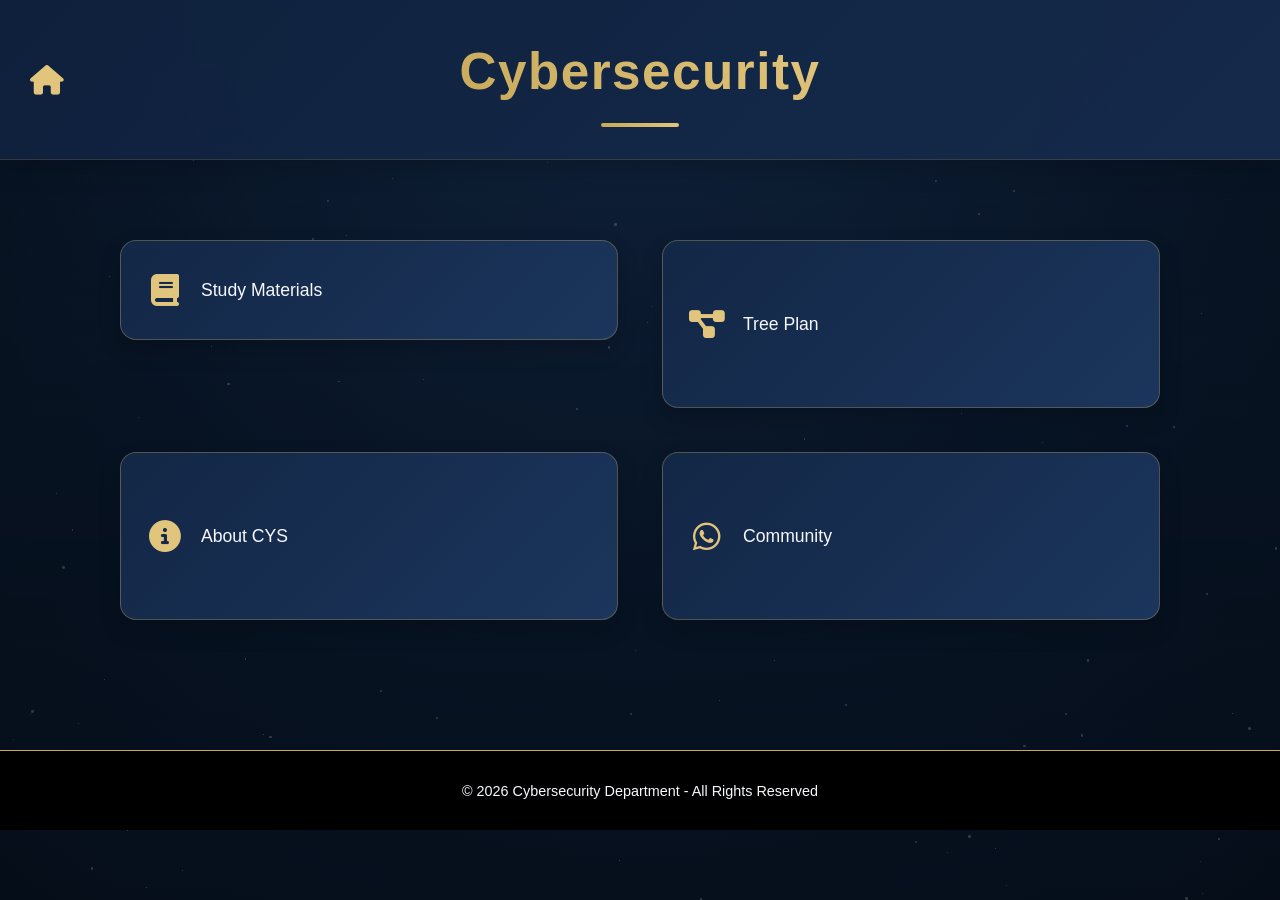
<file: cys.html>
<!DOCTYPE html>
<!-© 2025 All rights reserved.

It is strictly prohibited to use, copy, republish, or modify this code in any form without the express written consent of the owner and developer of the website, Bashar Jehad Younis. Any unauthorized use will expose the perpetrator to legal liability. Please note that I have contacted the Head of the Cybersecurity Department at the Jordan University of Science and Technology and obtained official approval to publish this website.

© 2025 جميع الحقوق محفوظة.

يحظر استخدام هذا الكود أو نسخه أو إعادة نشره أو تعديله بأي شكل من الأشكال دون الحصول على موافقة خطية صريحة من مالك ومصمم الموقع بشار جهاد يونس. وبالتناوب إن أي استخدام غير مصرح به سيعرض القائم به للمساءلة القانونية. علمًا أنني قد تواصلت مع رئيس قسم الأمن السيبراني في جامعة العلوم والتكنولوجيا الأردنية، وحصلت على الموافقة الرسمية منه لنشر هذا الموقع. -->
<html lang="en">
<head>
    <!-Google tag (gtag.js) -->
<script async src="https://www.googletagmanager.com/gtag/js?id=G-GC411355JP"></script>
<script>
  window.dataLayer = window.dataLayer || [];
  function gtag(){dataLayer.push(arguments);}
  gtag('js', new Date());

  gtag('config', 'G-GC411355JP');
</script>
    <meta charset="UTF-8">
    <meta name="viewport" content="width=device-width, initial-scale=1.0">
    <meta http-equiv="Content-Security-Policy" content="default-src 'self';
              script-src 'self' https://cdnjs.cloudflare.com https://html2canvas.hertzen.com 'unsafe-inline';
              style-src 'self' https://cdnjs.cloudflare.com 'unsafe-inline';
              img-src 'self' data:;
              font-src 'self' https://cdnjs.cloudflare.com;
              connect-src 'self';
              object-src 'none';
              base-uri 'self';">
    <meta name="description" content="Cybersecurity Specialization">
    <meta name="keywords" content="Cybersecurity, CYS, Cybersecurity Specialization">          
    <title>Cybersecurity</title>
    <link rel="icon" type="image/x-icon" href="favicon.ico">
    <link rel="stylesheet" href="https://cdnjs.cloudflare.com/ajax/libs/font-awesome/6.4.0/css/all.min.css">
    <style>
        :root {
            --primary-color: #0a0a2a;
            --secondary-color: #00f3ff;
            --accent-color: #ff00ff;
            --text-color: #ffffff;
            --book-color: #9d4edd;
            --scrollbar-thumb: #00f3ff;
            --scrollbar-track: rgba(0, 0, 0, 0.3);
            --video-thumb-1: linear-gradient(135deg, #1a2a6c, #b21f1f, #1a2a6c);
            --video-thumb-2: linear-gradient(135deg, #3a7bd5, #00d2ff, #3a7bd5);
        }

        * {
            margin: 0;
            padding: 0;
            box-sizing: border-box;
            font-family: 'Segoe UI', Tahoma, Geneva, Verdana, sans-serif;
        }

        body {
            background: #000;
            color: var(--text-color);
            min-height: 100vh;
            overflow-x: hidden;
            position: relative;
            display: flex;
            flex-direction: column;
        }

        .stars-background {
            position: fixed;
            top: 0;
            left: 0;
            width: 100%;
            height: 100%;
            z-index: -1;
        }

        .star {
            position: absolute;
            background: rgba(255, 255, 255, 0.8);
            border-radius: 50%;
            animation: twinkle linear infinite;
        }

        @keyframes twinkle {
            0%, 100% { opacity: 0; transform: scale(0.1); }
            50% { opacity: 1; transform: scale(1); }
        }

        .main-header {
            position: relative;
            display: flex;
            align-items: center;
            justify-content: center;
            padding: 2rem;
            min-height: 80px;
            background: rgba(0, 0, 0, 0.9);
            border-bottom: 1px solid var(--secondary-color);
            z-index: 2;
        }

        .home-button {
            position: absolute;
            left: 20px;
            top: 50%;
            transform: translateY(-50%);
            color: var(--secondary-color);
            font-size: 1.8rem;
            text-decoration: none;
            z-index: 3;
            transition: all 0.3s ease;
        }
        
        .home-button:hover {
            color: var(--accent-color);
            transform: translateY(-50%) scale(1.1);
        }

        .title-container {
            text-align: center;
            z-index: 1;
            padding: 0 20px;
        }

        .main-title {
            font-size: 3.2rem;
            background: linear-gradient(45deg, var(--secondary-color), var(--accent-color));
            -webkit-background-clip: text;
            -webkit-text-fill-color: transparent;
            text-shadow: 0 0 15px rgba(0, 243, 255, 0.4);
            letter-spacing: 1.5px;
        }

        .buttons-container {
            display: grid;
            grid-template-columns: 1fr 1fr;
            gap: 4rem;
            padding: 4rem;
            position: relative;
            min-height: 60vh;
            max-width: 1200px;
            margin: 0 auto;
            flex: 1;
        }

        .cyber-button {
            padding: 1rem 1.5rem;
            border: 2px solid var(--secondary-color);
            border-radius: 15px;
            background: rgba(0, 0, 0, 0.7);
            display: flex;
            flex-direction: row;
            align-items: center;
            justify-content: flex-start;
            gap: 1rem;
            transition: all 0.3s ease;
            cursor: pointer;
            font-size: 1.1rem;
            text-transform: capitalize;
            margin: 1rem;
            position: relative;
            z-index: 2;
            text-decoration: none;
            color: inherit;
            min-width: 180px;
            min-height: 100px;
            text-align: left;
        }

        .cyber-button:hover {
            transform: translateY(-5px);
            box-shadow: 0 0 25px var(--accent-color);
            background: rgba(0, 243, 255, 0.1);
        }

        .cyber-button i {
            font-size: 1.8em;
            color: var(--secondary-color);
            min-width: 40px;
            text-align: center;
        }

        .model-container {
            position: absolute;
            top: 50%;
            left: 50%;
            transform: translate(-50%, -50%);
            width: 400px;
            height: 400px;
            perspective: 1000px;
            z-index: 1;
        }

        .cyber-lock {
            position: relative;
            width: 100%;
            height: 100%;
            transform-style: preserve-3d;
            animation: float 6s infinite ease-in-out;
        }

        .lock-body {
            width: 180px;
            height: 180px;
            border-radius: 50%;
            background: radial-gradient(circle at 50% 50%, 
                #8A2BE2, 
                rgba(138, 43, 226, 0.3));
            position: absolute;
            left: calc(50%90px);
            top: calc(50%90px);
            border: 3px solid #8A2BE2;
            box-shadow: 0 0 50px rgba(138, 43, 226, 0.5);
        }

        .cys-text {
            position: absolute;
            top: 50%;
            left: 50%;
            transform: translate(-50%, -50%);
            font-size: 2.5em;
            font-weight: bold;
            color: #8A2BE2;
            text-shadow: 0 0 15px rgba(138, 43, 226, 0.5);
            z-index: 2;
            font-family: 'Courier New', monospace;
            background: linear-gradient(45deg, #8A2BE2, #9d4edd);
            -webkit-background-clip: text;
            -webkit-text-fill-color: transparent;
            cursor: pointer;
            transition: transform 0.3s;
        }

        .cys-text:hover {
            transform: translate(-50%, -50%) scale(1.1);
        }

        .hex-container {
            position: absolute;
            width: 100%;
            height: 100%;
            animation: orbit 25s linear infinite;
        }

        .hex-element {
            position: absolute;
            color: #8A2BE2;
            font-family: 'Courier New', monospace;
            font-weight: bold;
            font-size: 0.9em;
            text-shadow: 0 0 10px rgba(138, 43, 226, 0.8);
            left: 50%;
            top: 50%;
            transform-origin: 0 0;
        }

        @keyframes orbit {
            from { transform: rotate(0deg); }
            to { transform: rotate(360deg); }
        }

        .hacked-effect {
            position: absolute;
            width: 60%;
            height: 60%;
            background: radial-gradient(circle, rgba(138, 43, 226, 0.1) 10%, transparent 40%);
            animation: pulse 2s infinite;
            left: 50%;
            top: 50%;
            transform: translate(-50%, -50%);
        }

        .dropdown-container {
            position: relative;
            display: inline-block;
        }

        .dropdown-menu {
            display: none;
            position: absolute;
            left: 100%;
            top: -10px;
            min-width: 180px;
            background: rgba(0, 0, 0, 0.95);
            border: 2px solid var(--secondary-color);
            border-radius: 0 15px 15px 15px;
            padding: 0.8rem;
            flex-direction: column;
            gap: 0.7rem;
            z-index: 1000;
            transform: translateX(20px);
            opacity: 0;
            transition: all 0.3s cubic-bezier(0.4, 0, 0.2, 1);
            box-shadow: 0 0 25px rgba(0, 243, 255, 0.2);
        }

        .dropdown-container.active .dropdown-menu {
            display: flex;
            transform: translateX(0);
            opacity: 1;
        }

        .dropdown-button {
            padding: 0.7rem;
            border: 1px solid var(--secondary-color);
            border-radius: 10px;
            background: rgba(0, 0, 0, 0.7);
            color: var(--text-color);
            cursor: pointer;
            transition: all 0.3s ease;
            text-decoration: none;
            text-align: center;
            position: relative;
            overflow: hidden;
            font-size: 0.85rem;
            margin: 0.15rem 0;
            max-width: 200px;
            width: 100%;
            display: flex;
            align-items: center;
            justify-content: center;
            gap: 10px;
        }

        .dropdown-button:hover {
            background: rgba(0, 243, 255, 0.15) !important;
            box-shadow: 0 0 25px var(--secondary-color);
            transform: translateX(5px);
        }

        .dropdown-button::after {
            content: '';
            position: absolute;
            left: -100%;
            top: 0;
            width: 50%;
            height: 100%;
            background: linear-gradient(
                90deg,
                transparent,
                rgba(0, 243, 255, 0.4),
                transparent
            );
            transition: 0.5s;
        }

        .dropdown-button:hover::after {
            left: 100%;
        }

        /* Book menu stylesDeveloped by: Bashar Jehad Younis */
        .book-menu {
            display: none;
            position: fixed;
            top: 50%;
            left: 50%;
            transform: translate(-50%, -50%);
            background: rgba(0, 0, 0, 0.95);
            border: 2px solid var(--book-color);
            border-radius: 15px;
            padding: 1.5rem;
            z-index: 2000;
            max-width: 90%;
            width: 600px;
            box-shadow: 0 0 40px rgba(157, 78, 221, 0.5);
            animation: bookMenuEntrance 0.4s ease-out;
        }

        .book-menu.active {
            display: block;
        }

        .book-menu-header {
            display: flex;
            justify-content: space-between;
            align-items: center;
            margin-bottom: 1.5rem;
            padding-bottom: 1rem;
            border-bottom: 1px solid var(--book-color);
        }

        .book-menu-title {
            font-size: 1.5rem;
            color: var(--secondary-color);
        }

        .close-book-menu {
            background: none;
            border: none;
            color: var(--secondary-color);
            font-size: 1.8rem;
            cursor: pointer;
        }

        .books-grid {
            display: grid;
            grid-template-columns: repeat(auto-fill, minmax(100px, 1fr));
            gap: 1rem;
            max-height: 60vh;
            padding: 0.5rem;
            overflow-y: auto;
        }

        .books-grid::-webkit-scrollbar {
            width: 10px;
            background-color: var(--scrollbar-track);
            border-radius: 10px;
        }

        .books-grid::-webkit-scrollbar-thumb {
            background-color: var(--scrollbar-thumb);
            border-radius: 10px;
            border: 2px solid var(--primary-color);
            box-shadow: 0 0 5px rgba(0, 243, 255, 0.5);
        }

        .books-grid::-webkit-scrollbar-thumb:hover {
            background-color: var(--accent-color);
            box-shadow: 0 0 10px rgba(255, 0, 255, 0.7);
        }

        .book-item {
            display: flex;
            flex-direction: column;
            align-items: center;
            gap: 0.5rem;
            padding: 0.8rem;
            border-radius: 10px;
            background: rgba(157, 78, 221, 0.1);
            border: 1px solid var(--book-color);
            cursor: pointer;
            transition: all 0.3s ease;
        }

        .book-item:hover {
            transform: translateY(-5px);
            box-shadow: 0 5px 15px rgba(157, 78, 221, 0.3);
            background: rgba(157, 78, 221, 0.2);
        }

        .book-icon {
            font-size: 2.5rem;
            color: var(--book-color);
        }

        .book-title {
            font-size: 0.8rem;
            text-align: center;
            color: var(--text-color);
        }

        .book-card {
            display: none;
            position: fixed;
            top: 50%;
            left: 50%;
            transform: translate(-50%, -50%);
            background: rgba(0, 0, 0, 0.95);
            border: 2px solid var(--secondary-color);
            border-radius: 15px;
            padding: 2rem;
            z-index: 3000;
            max-width: 90%;
            width: 500px;
            box-shadow: 0 0 40px rgba(0, 243, 255, 0.5);
            animation: bookMenuEntrance 0.4s ease-out;
        }

        .book-card.active {
            display: block;
        }

        @keyframes bookMenuEntrance {
            from { transform: translate(-50%, -50%) scale(0.8); opacity: 0; }
            to { transform: translate(-50%, -50%) scale(1); opacity: 1; }
        }

        @keyframes float {
            0%, 100% { transform: translateY(0) rotateX(0) rotateY(0); }
            50% { transform: translateY(-20px) rotateX(5deg) rotateY(5deg); }
        }

        @keyframes pulse {
            0%, 100% { opacity: 0.3; transform: scale(1); }
            50% { opacity: 0.6; transform: scale(1.2); }
        }

        /* Footer stylesDeveloped by: Bashar Jehad Younis */
        footer {
            background: #000;
            padding: 1.5rem 2rem;
            border-top: 1px solid var(--secondary-color);
            display: flex;
            flex-direction: row;
            justify-content: center;
            align-items: center;
            min-height: 80px;
            width: 100%;
            margin-top: 50px;
        }

        .copyright {
            font-size: 0.9rem;
            color: rgba(255, 255, 255, 0.7);
            font-weight: 300;
            text-align: center;
        }

        .developer-credit {
            text-align: left;
            margin-bottom: 5px;
        }

        .social-buttons {
            margin-bottom: 5px;
        }

        .wrapper {
            display: flex;
            list-style: none;
            padding: 0;
            margin: 0;
            gap: 15px;
        }

        .icon {
            position: relative;
            width: 45px;
            height: 45px;
            border-radius: 50%;
            background: linear-gradient(45deg, var(--secondary-color), var(--accent-color));
            display: flex;
            align-items: center;
            justify-content: center;
            cursor: pointer;
            transition: all 0.3s ease;
            box-shadow: 0 5px 15px rgba(0, 243, 255, 0.3);
        }

        .icon i {
            color: var(--primary-color);
            font-size: 1.2em;
        }

        .icon:hover {
            background: #1877f2;
        }

        .cyber-modal {
            display: none;
            position: fixed;
            top: 0;
            left: 0;
            width: 100%;
            height: 100%;
            background: rgba(0,0,0,0.8);
            z-index: 9999;
            justify-content: center;
            align-items: center;
        }

        .cyber-modal-content {
            position: relative;
            background: var(--primary-color);
            padding: 2rem;
            border: 2px solid var(--secondary-color);
            border-radius: 15px;
            max-width: 500px;
            width: 90%;
            box-shadow: 0 0 30px var(--accent-color);
            animation: modalEntrance 0.4s ease-out;
        }

        .close-modal {
            position: absolute;
            top: 15px;
            right: 20px;
            color: var(--secondary-color);
            font-size: 28px;
            cursor: pointer;
        }

        .cyber-modal-content h3 {
            color: var(--secondary-color);
            margin-bottom: 1rem;
            font-size: 1.5em;
            display: flex;
            align-items: center;
            gap: 15px;
        }

        .cyber-modal-content ul {
            list-style: none;
            padding: 0;
            margin-top: 1.5rem;
        }

        .cyber-modal-content li {
            margin: 0.8rem 0;
            color: var(--text-color);
            position: relative;
            padding-left: 20px;
        }

        .cyber-modal-content li:before {
            content: none;
        }

        @keyframes modalEntrance {
            from { transform: scale(0.8); opacity: 0; }
            to { transform: scale(1); opacity: 1; }
        }

        .book-card-header {
            display: flex;
            justify-content: space-between;
            align-items: center;
            margin-bottom: 20px;
            padding-bottom: 15px;
            border-bottom: 1px solid var(--secondary-color);
        }

        .book-card-title {
            font-size: 1.8rem;
            color: var(--secondary-color);
            display: flex;
            align-items: center;
            gap: 10px;
        }

        .book-actions-container {
            display: grid;
            grid-template-columns: repeat(5, 1fr);
            gap: 12px;
            margin-bottom: 25px;
        }

        .book-action-btn {
            display: flex;
            flex-direction: column;
            align-items: center;
            justify-content: center;
            padding: 15px 5px;
            border: 1px solid var(--secondary-color);
            border-radius: 8px;
            background: rgba(0, 0, 0, 0.3);
            color: var(--text-color);
            cursor: pointer;
            transition: all 0.3s ease;
            text-decoration: none;
        }

        .book-action-btn:hover {
            background: rgba(0, 243, 255, 0.15);
            transform: translateY(-3px);
            box-shadow: 0 5px 15px rgba(0, 243, 255, 0.2);
        }

        .book-action-btn i {
            font-size: 1.6rem;
            margin-bottom: 8px;
            color: var(--secondary-color);
        }

        .book-action-btn span {
            font-size: 0.75rem;
            text-align: center;
        }

        .section-divider {
            height: 1px;
            background: linear-gradient(90deg, transparent, var(--secondary-color), transparent);
            margin: 25px 0;
            position: relative;
        }

        .section-divider:after {
            content: '';
            position: absolute;
            top: -5px;
            left: 50%;
            transform: translateX(-50%);
            width: 10px;
            height: 10px;
            background: var(--secondary-color);
            border-radius: 50%;
        }

        .videos-container {
            display: grid;
            grid-template-columns: 1fr 1fr;
            gap: 20px;
        }

        .video-item {
            border-radius: 10px;
            overflow: hidden;
            background: rgba(0, 0, 0, 0.3);
            border: 1px solid var(--secondary-color);
            transition: all 0.3s ease;
            cursor: pointer;
        }

        .video-item:hover {
            transform: translateY(-5px);
            box-shadow: 0 5px 20px rgba(0, 243, 255, 0.3);
        }

        .video-thumbnail {
            width: 100%;
            height: 150px;
            display: flex;
            align-items: center;
            justify-content: center;
            position: relative;
            overflow: hidden;
        }

        .video-thumbnail:before {
            content: '';
            position: absolute;
            top: 0;
            left: 0;
            right: 0;
            bottom: 0;
            background: linear-gradient(135deg, rgba(0, 243, 255, 0.2), rgba(255, 0, 255, 0.2));
        }

        .video-thumbnail i {
            font-size: 3rem;
            color: var(--text-color);
            z-index: 1;
            opacity: 0.7;
        }

        .video-title {
            padding: 12px;
            text-align: center;
            font-size: 0.9rem;
            background: rgba(0, 0, 0, 0.5);
        }

        /* Mobile Responsive AdjustmentsDeveloped by: Bashar Jehad Younis */
        @media (max-width: 768px) {
            .main-title {
                font-size: 2.2rem;
            }
            .buttons-container {
                grid-template-columns: 1fr;
                gap: 1.5rem;
                padding: 1.5rem 0.8rem;
                justify-items: center;
                justify-content: center;
                align-items: center;
                place-items: center;
            }
            
            .buttons-container > * {
                width: 100%;
                max-width: 260px;
                margin-left: auto !important;
                margin-right: auto !important;
                justify-self: center;
            }
            
            .cyber-button {
                padding: 0.8rem 1rem !important;
                min-height: 90px !important;
                margin: 0 auto !important;
                font-size: 1.05rem;
                flex-direction: column;
                justify-content: center;
                align-items: center;
                text-align: center;
                width: 100%;
                max-width: 260px;
                box-sizing: border-box;
            }
            
            .cyber-button i {
                font-size: 1.8em;
                min-width: 30px;
            }
            
            .dropdown-container {
                width: 100%;
                max-width: 260px;
                display: flex;
                flex-direction: column;
                align-items: center;
                justify-self: center;
                margin: 0 auto !important;
            }
            
            .study-materials-btn {
                width: 100%;
                max-width: 260px;
                display: flex;
                flex-direction: column;
                align-items: center;
                justify-content: center;
                margin: 0 auto !important;
            }
            
            .dropdown-menu {
                position: relative;
                width: 100%;
                max-width: 260px;
                margin-top: 0.5rem;
                border-radius: 0 0 15px 15px;
                transform: none;
                opacity: 1;
                display: none;
                left: 0;
                top: 0;
            }
            
            .dropdown-container.active .dropdown-menu {
                display: flex;
            }
            
            .book-menu {
                width: 90%;
                max-height: 80vh;
            }
            
            .books-grid {
                grid-template-columns: repeat(auto-fill, minmax(80px, 1fr));
            }
            
            footer {
                flex-direction: column;
                gap: 1rem;
                text-align: center;
                padding: 1.5rem 1rem;
                background: #000 !important;
                width: 100%;
                position: relative;
                bottom: 0;
            }
            
            .developer-credit {
                margin-right: 0;
                margin-bottom: 0.5rem;
                text-align: center;
            }
            
            .social-buttons {
                margin-top: 1rem;
                margin-bottom: 0.5rem;
            }
            
            .copyright {
                margin-top: 0.5rem;
                text-align: center;
            }
            
            .model-container {
                display: none;
            }
            
            .icon {
                width: 48px;
                height: 48px;
            }
            
            /* Home button adjustment for mobileDeveloped by: Bashar Jehad Younis */
            .home-button {
                position: absolute;
                left: 20px;
                top: 50%;
                transform: translateY(-50%);
                margin-bottom: 0;
                font-size: 1.5rem;
            }
            
            .book-actions-container {
                grid-template-columns: repeat(3, 1fr);
                grid-template-rows: repeat(2, 1fr);
                gap: 8px;
            }
            
            .videos-container {
                grid-template-columns: 1fr;
            }

            .book-item[data-book-id="uc-book3"] .book-title {
                font-size: 0.7rem !important;
                line-height: 1.2;
                word-break: break-word;
                display: -webkit-box;
                -webkit-line-clamp: 2;
                -webkit-box-orient: vertical;
                overflow: hidden;
            }
        }

        @media (max-width: 480px) {
            .main-title {
                font-size: 1.8rem;
            }
            .buttons-container {
                gap: 1.2rem;
                padding: 1rem 0.5rem;
                justify-items: center;
                place-items: center;
            }
            
            .buttons-container > * {
                width: 100%;
                max-width: 260px;
                margin-left: auto !important;
                margin-right: auto !important;
                justify-self: center;
            }
            
            .cyber-button {
                padding: 0.7rem 0.9rem !important;
                min-height: 80px !important;
                font-size: 1rem;
                max-width: 260px;
                margin: 0 auto !important;
                align-items: center;
                justify-content: center;
                text-align: center;
            }
            
            .cyber-button i {
                font-size: 1.8em;
            }
            
            .dropdown-menu {
                min-width: 100%;
            }
            
            .dropdown-button {
                padding: 0.6rem;
                font-size: 0.85rem;
            }
            
            .book-menu {
                padding: 1rem;
            }
            
            .books-grid {
                grid-template-columns: repeat(auto-fill, minmax(70px, 1fr));
                gap: 0.8rem;
            }
            
            .book-icon {
                font-size: 2rem;
            }
            
            body {
                min-height: 100vh;
                display: flex;
                flex-direction: column;
            }
            
            #academic-page {
                flex: 1;
                display: flex;
                flex-direction: column;
            }
            
            .buttons-container {
                flex: 1;
            }
            
            footer {
                margin-top: auto;
            }
            
            .book-actions-container {
                grid-template-columns: repeat(2, 1fr);
                grid-template-rows: repeat(3, 1fr);
            }
            
            /* Book card adjustments for mobileDeveloped by: Bashar Jehad Younis */
            .book-card {
                padding: 0.8rem !important;
                max-height: 85vh;
                overflow-y: auto;
            }
            
            .book-card-title {
                font-size: 1.3rem !important;
            }
            
            .book-actions-container {
                grid-template-columns: repeat(3, 1fr);
                gap: 8px;
            }
            
            .book-action-btn {
                padding: 10px 5px;
            }
            
            .book-action-btn i {
                font-size: 1.2rem !important;
                margin-bottom: 4px !important;
            }
            
            .book-action-btn span {
                font-size: 0.6rem !important;
            }
            
            .book-action-btn:nth-child(4) {
                grid-column: 1;
            }
            
            .book-action-btn:nth-child(5) {
                grid-column: 2;
            }

            .video-thumbnail {
                height: 100px !important;
            }
    
            .video-thumbnail i {
                font-size: 2rem !important;
            }
    
            .video-title {
                padding: 8px !important;
                font-size: 0.75rem !important;
            }
        }
        
        .study-materials-btn.active {
            background: rgba(0, 243, 255, 0.2);
            box-shadow: 0 0 25px var(--accent-color);
            border-color: var(--accent-color);
        }
    
.dropdown-menu{
    min-width:100px !important;
    padding:0.2rem !important;
    gap:0.15rem !important;
    margin-left:5px !important;
}

.dropdown-button{
    padding:0.2rem 0.35rem !important;
    font-size:0.78rem !important;
}

</style>
    <link rel="stylesheet" href="theme.css">
</head>
<body class="secondary-page">
    <div class="stars-background"></div>

    <div id="academic-page">
        <header class="main-header">
            <a href="index.html" class="home-button">
                <i class="fas fa-home"></i>
            </a>
            
            <div class="title-container">
                <h1 class="main-title">Cybersecurity</h1>
            </div>
        </header>

        <div class="buttons-container">
            <div class="dropdown-container">
                <div class="cyber-button study-materials-btn">
                    <i class="fas fa-book"></i>
                    <span>Study Materials</span>
                </div>
                <div class="dropdown-menu">
                    <div class="dropdown-button" id="supplementary-btn">
                        <span>Supplementary</span>
                    </div>
                    <div class="dropdown-button" id="univ-compulsory-btn">
                        <span>University Compulsory Req</span>
                    </div>
                    <div class="dropdown-button" id="univ-elective-btn">
                        <span>University Elective Req</span>
                    </div>
                    <div class="dropdown-button" id="faculty-compulsory-btn">
                        <span>Faculty Compulsory Req</span>
                    </div>
                    <div class="dropdown-button" id="dept-compulsory-btn">
                        <span>Department Compulsory Req</span>
                    </div>
                    <div class="dropdown-button" id="dept-elective-btn">
                        <span>Department Elective Req</span>
                    </div>
                </div>
            </div>

            <a href="https://drive.google.com/drive/folders/1TAmonifuUi9Opmk6w1Zy5PlgL2_8j7Y1?usp=drive_link" class="cyber-button" target="_blank" rel="noopener">
                <i class="fas fa-project-diagram"></i>
                <span>Tree Plan</span>
            </a>

            <button type="button" class="cyber-button" onclick="showCyberMessage()">
                <i class="fas fa-info-circle"></i>
                <span>About CYS</span>
            </button>

            <a href="https://chat.whatsapp.com/IsW3RbKziyx0x5Uq9oSkwa" class="cyber-button" target="_blank" rel="noopener">
                <i class="fab fa-whatsapp"></i>
                <span>Community</span>
            </a>
        </div>

        <!-Book menusDeveloped by: Bashar Jehad Younis -->
        <div class="book-menu" id="supplementary-menu">
            <div class="book-menu-header">
                <h2 class="book-menu-title">Supplementary Books</h2>
                <button class="close-book-menu">
                    <i class="fas fa-times"></i>
                </button>
            </div>
            <div class="books-grid">
                <!-2 Supplementary BooksDeveloped by: Bashar Jehad Younis -->
                <div class="book-item" data-book-id="sup-book1">
                    <i class="fas fa-book book-icon"></i>
                    <span class="book-title">Computer 99</span>
                </div>
                <div class="book-item" data-book-id="sup-book2">
                    <i class="fas fa-book book-icon"></i>
                    <span class="book-title">English 99</span>
                </div>
            </div>
        </div>

        <div class="book-menu" id="univ-compulsory-menu">
            <div class="book-menu-header">
                <h2 class="book-menu-title">University Compulsory Books</h2>
                <button class="close-book-menu">
                    <i class="fas fa-times"></i>
                </button>
            </div>
            <div class="books-grid">
                <!-6 University Compulsory BooksDeveloped by: Bashar Jehad Younis -->
                <div class="book-item" data-book-id="uc-book1">
                    <i class="fas fa-book book-icon"></i>
                    <span class="book-title">Arabic</span>
                </div>
                <div class="book-item" data-book-id="uc-book2">
                    <i class="fas fa-book book-icon"></i>
                    <span class="book-title">Leadership</span>
                </div>
                <div class="book-item" data-book-id="uc-book3">
                    <i class="fas fa-book book-icon"></i>
                    <span class="book-title">Entrepreneurship</span>
                </div>
                <div class="book-item" data-book-id="uc-book4">
                    <i class="fas fa-book book-icon"></i>
                    <span class="book-title">Military Sciences</span>
                </div>
                <div class="book-item" data-book-id="uc-book5">
                    <i class="fas fa-book book-icon"></i>
                    <span class="book-title">English 101</span>
                </div>
                <div class="book-item" data-book-id="uc-book6">
                    <i class="fas fa-book book-icon"></i>
                    <span class="book-title">Life Skills</span>
                </div>
            </div>
        </div>

        <div class="book-menu" id="univ-elective-menu">
            <div class="book-menu-header">
                <h2 class="book-menu-title">University Elective Books</h2>
                <button class="close-book-menu">
                    <i class="fas fa-times"></i>
                </button>
            </div>
            <div class="books-grid">
                <!-49 University Elective BooksDeveloped by: Bashar Jehad Younis -->
                <div class="book-item" data-book-id="ue-book1">
                    <i class="fas fa-book book-icon"></i>
                    <span class="book-title">Appreciation</span>
                </div>
                <div class="book-item" data-book-id="ue-book2">
                    <i class="fas fa-book book-icon"></i>
                    <span class="book-title">Health Promotion</span>
                </div>
                <div class="book-item" data-book-id="ue-book3">
                    <i class="fas fa-book book-icon"></i>
                    <span class="book-title">Disability</span>
                </div>
                <div class="book-item" data-book-id="ue-book4">
                    <i class="fas fa-book book-icon"></i>
                    <span class="book-title">Wellness</span>
                </div>
                <div class="book-item" data-book-id="ue-book5">
                    <i class="fas fa-book book-icon"></i>
                    <span class="book-title">Dental Health</span>
                </div>
                <div class="book-item" data-book-id="ue-book6">
                    <i class="fas fa-book book-icon"></i>
                    <span class="book-title">Ai Applications</span>
                </div>
                <div class="book-item" data-book-id="ue-book7">
                    <i class="fas fa-book book-icon"></i>
                    <span class="book-title">Renewable Energy</span>
                </div>
                <div class="book-item" data-book-id="ue-book8">
                    <i class="fas fa-book book-icon"></i>
                    <span class="book-title">Palestinian Issue</span>
                </div>
                <div class="book-item" data-book-id="ue-book9">
                    <i class="fas fa-book book-icon"></i>
                    <span class="book-title">Ourism in Jordan</span>
                </div>
                <div class="book-item" data-book-id="ue-book10">
                    <i class="fas fa-book book-icon"></i>
                    <span class="book-title">Community Health</span>
                </div>
                <div class="book-item" data-book-id="ue-book11">
                    <i class="fas fa-book book-icon"></i>
                    <span class="book-title">Road Safety</span>
                </div>
                <div class="book-item" data-book-id="ue-book12">
                    <i class="fas fa-book book-icon"></i>
                    <span class="book-title">Family Health</span>
                </div>
                <div class="book-item" data-book-id="ue-book13">
                    <i class="fas fa-book book-icon"></i>
                    <span class="book-title">Islam and Recent Problems</span>
                </div>
                <div class="book-item" data-book-id="ue-book14">
                    <i class="fas fa-book book-icon"></i>
                    <span class="book-title">Economic System in Islam</span>
                </div>
                <div class="book-item" data-book-id="ue-book15">
                    <i class="fas fa-book book-icon"></i>
                    <span class="book-title">Sociology</span>
                </div>
                <div class="book-item" data-book-id="ue-book16">
                    <i class="fas fa-book book-icon"></i>
                    <span class="book-title">Psychology</span>
                </div>
                <div class="book-item" data-book-id="ue-book17">
                    <i class="fas fa-book book-icon"></i>
                    <span class="book-title">Educational Technology</span>
                </div>
                <div class="book-item" data-book-id="ue-book18">
                    <i class="fas fa-book book-icon"></i>
                    <span class="book-title">Digital Skills</span>
                </div>
                <div class="book-item" data-book-id="ue-book19">
                    <i class="fas fa-book book-icon"></i>
                    <span class="book-title">Islamic Civilization</span>
                </div>
                <div class="book-item" data-book-id="ue-book20">
                    <i class="fas fa-book book-icon"></i>
                    <span class="book-title">History of Jerusalem</span>
                </div>
                <div class="book-item" data-book-id="ue-book21">
                    <i class="fas fa-book book-icon"></i>
                    <span class="book-title">Recent Cultures</span>
                </div>
                <div class="book-item" data-book-id="ue-book22">
                    <i class="fas fa-book book-icon"></i>
                    <span class="book-title">Islamic Culture</span>
                </div>
                <div class="book-item" data-book-id="ue-book23">
                    <i class="fas fa-book book-icon"></i>
                    <span class="book-title">Law in Our Life</span>
                </div>
                <div class="book-item" data-book-id="ue-book24">
                    <i class="fas fa-book book-icon"></i>
                    <span class="book-title">Human Rights</span>
                </div>
                <div class="book-item" data-book-id="ue-book25">
                    <i class="fas fa-book book-icon"></i>
                    <span class="book-title">Contemporary Challenges</span>
                </div>
                <div class="book-item" data-book-id="ue-book26">
                    <i class="fas fa-book book-icon"></i>
                    <span class="book-title">Contemporary Problems</span>
                </div>
                <div class="book-item" data-book-id="ue-book27">
                    <i class="fas fa-book book-icon"></i>
                    <span class="book-title">Food Preservation</span>
                </div>
                <div class="book-item" data-book-id="ue-book28">
                    <i class="fas fa-book book-icon"></i>
                    <span class="book-title">Nanotechnology</span>
                </div>
                <div class="book-item" data-book-id="ue-book29">
                    <i class="fas fa-book book-icon"></i>
                    <span class="book-title">Farm Animal Products</span>
                </div>
                <div class="book-item" data-book-id="ue-book30">
                    <i class="fas fa-book book-icon"></i>
                    <span class="book-title">Home Gardens</span>
                </div>
                <div class="book-item" data-book-id="ue-book31">
                    <i class="fas fa-book book-icon"></i>
                    <span class="book-title">Natural Resources</span>
                </div>
                <div class="book-item" data-book-id="ue-book32">
                    <i class="fas fa-book book-icon"></i>
                    <span class="book-title">Nuclear Energy</span>
                </div>
                <div class="book-item" data-book-id="ue-book33">
                    <i class="fas fa-book book-icon"></i>
                    <span class="book-title">Beekeeping</span>
                </div>
                <div class="book-item" data-book-id="ue-book34">
                    <i class="fas fa-book book-icon"></i>
                    <span class="book-title">Natural Plants of Jordan</span>
                </div>
                <div class="book-item" data-book-id="ue-book35">
                    <i class="fas fa-book book-icon"></i>
                    <span class="book-title">Plant Earth</span>
                </div>
                <div class="book-item" data-book-id="ue-book36">
                    <i class="fas fa-book book-icon"></i>
                    <span class="book-title">Sociology</span>
                </div>
                <div class="book-item" data-book-id="ue-book37">
                    <i class="fas fa-book book-icon"></i>
                    <span class="book-title">Animal Health</span>
                </div>
                <div class="book-item" data-book-id="ue-book38">
                    <i class="fas fa-book book-icon"></i>
                    <span class="book-title">Pet Animal Care</span>
                </div>
                <div class="book-item" data-book-id="ue-book39">
                    <i class="fas fa-book book-icon"></i>
                    <span class="book-title">Individual and Society</span>
                </div>
                <div class="book-item" data-book-id="ue-book40">
                    <i class="fas fa-book book-icon"></i>
                    <span class="book-title">Animal Behaviour</span>
                </div>
                <div class="book-item" data-book-id="ue-book41">
                    <i class="fas fa-book book-icon"></i>
                    <span class="book-title">Animal Products</span>
                </div>
                <div class="book-item" data-book-id="ue-book42">
                    <i class="fas fa-book book-icon"></i>
                    <span class="book-title">Global Issues</span>
                </div>
                <div class="book-item" data-book-id="ue-book43">
                    <i class="fas fa-book book-icon"></i>
                    <span class="book-title">History of Sciences in Islam</span>
                </div>
                <div class="book-item" data-book-id="ue-book44">
                    <i class="fas fa-book book-icon"></i>
                    <span class="book-title">Music Tasting</span>
                </div>
                <div class="book-item" data-book-id="ue-book45">
                    <i class="fas fa-book book-icon"></i>
                    <span class="book-title">Environment</span>
                </div>
                <div class="book-item" data-book-id="ue-book46">
                    <i class="fas fa-book book-icon"></i>
                    <span class="book-title">French Language</span>
                </div>
                <div class="book-item" data-book-id="ue-book47">
                    <i class="fas fa-book book-icon"></i>
                    <span class="book-title">German Language</span>
                </div>
                <div class="book-item" data-book-id="ue-book48">
                    <i class="fas fa-book book-icon"></i>
                    <span class="book-title">Spanish Language</span>
                </div>
                <div class="book-item" data-book-id="ue-book49">
                    <i class="fas fa-book book-icon"></i>
                    <span class="book-title">Turkish Language</span>
                </div>
            </div>
        </div>

        <div class="book-menu" id="faculty-compulsory-menu">
            <div class="book-menu-header">
                <h2 class="book-menu-title">Faculty Compulsory Books</h2>
                <button class="close-book-menu">
                    <i class="fas fa-times"></i>
                </button>
            </div>
            <div class="books-grid">
                <!-10 Faculty Compulsory BooksDeveloped by: Bashar Jehad Younis -->
                <div class="book-item" data-book-id="fc-book1">
                    <i class="fas fa-book book-icon"></i>
                    <span class="book-title">Calculus 1</span>
                </div>
                <div class="book-item" data-book-id="fc-book2">
                    <i class="fas fa-book book-icon"></i>
                    <span class="book-title">Calculus 2</span>
                </div>
                <div class="book-item" data-book-id="fc-book3">
                    <i class="fas fa-book book-icon"></i>
                    <span class="book-title">Intro</span>
                </div>
                <div class="book-item" data-book-id="fc-book4">
                    <i class="fas fa-book book-icon"></i>
                    <span class="book-title">C++</span>
                </div>
                <div class="book-item" data-book-id="fc-book5">
                    <i class="fas fa-book book-icon"></i>
                    <span class="book-title">C++ (Lab)</span>
                </div>
                <div class="book-item" data-book-id="fc-book6">
                    <i class="fas fa-book book-icon"></i>
                    <span class="book-title">OOP</span>
                </div>
                <div class="book-item" data-book-id="fc-book7">
                    <i class="fas fa-book book-icon"></i>
                    <span class="book-title">OOP (Lab)</span>
                </div>
                <div class="book-item" data-book-id="fc-book8">
                    <i class="fas fa-book book-icon"></i>
                    <span class="book-title">Data Structures</span>
                </div>
                <div class="book-item" data-book-id="fc-book9">
                    <i class="fas fa-book book-icon"></i>
                    <span class="book-title">Database</span>
                </div>
                <div class="book-item" data-book-id="fc-book10">
                    <i class="fas fa-book book-icon"></i>
                    <span class="book-title">Discrete</span>
                </div>
            </div>
        </div>

        <div class="book-menu" id="dept-compulsory-menu">
            <div class="book-menu-header">
                <h2 class="book-menu-title">Department Compulsory Books</h2>
                <button class="close-book-menu">
                    <i class="fas fa-times"></i>
                </button>
            </div>
            <div class="books-grid">
                <!-32 Department Compulsory BooksDeveloped by: Bashar Jehad Younis -->
                <div class="book-item" data-book-id="dc-book1">
                    <i class="fas fa-book book-icon"></i>
                    <span class="book-title">Physics (2)</span>
                </div>
                <div class="book-item" data-book-id="dc-book2">
                    <i class="fas fa-book book-icon"></i>
                    <span class="book-title">Prob</span>
                </div>
                <div class="book-item" data-book-id="dc-book3">
                    <i class="fas fa-book book-icon"></i>
                    <span class="book-title">Linear</span>
                </div>
                <div class="book-item" data-book-id="dc-book4">
                    <i class="fas fa-book book-icon"></i>
                    <span class="book-title">Algo</span>
                </div>
                <div class="book-item" data-book-id="dc-book5">
                    <i class="fas fa-book book-icon"></i>
                    <span class="book-title">CIS Ethics</span>
                </div>
                <div class="book-item" data-book-id="dc-book6">
                    <i class="fas fa-book book-icon"></i>
                    <span class="book-title">Systems</span>
                </div>
                <div class="book-item" data-book-id="dc-book7">
                    <i class="fas fa-book book-icon"></i>
                    <span class="book-title">CYS Fundamentals</span>
                </div>
                <div class="book-item" data-book-id="dc-book8">
                    <i class="fas fa-book book-icon"></i>
                    <span class="book-title">Assembly</span>
                </div>
                <div class="book-item" data-book-id="dc-book9">
                    <i class="fas fa-book book-icon"></i>
                    <span class="book-title">Python</span>
                </div>
                <div class="book-item" data-book-id="dc-book10">
                    <i class="fas fa-book book-icon"></i>
                    <span class="book-title">Crypto</span>
                </div>
                <div class="book-item" data-book-id="dc-book11">
                    <i class="fas fa-book book-icon"></i>
                    <span class="book-title">Database Sec</span>
                </div>
                <div class="book-item" data-book-id="dc-book12">
                    <i class="fas fa-book book-icon"></i>
                    <span class="book-title">Database Sec Lab</span>
                </div>
                <div class="book-item" data-book-id="dc-book13">
                    <i class="fas fa-book book-icon"></i>
                    <span class="book-title">Networks</span>
                </div>
                <div class="book-item" data-book-id="dc-book14">
                    <i class="fas fa-book book-icon"></i>
                    <span class="book-title">Networks Lab</span>
                </div>
                <div class="book-item" data-book-id="dc-book15">
                    <i class="fas fa-book book-icon"></i>
                    <span class="book-title">Networks Sec & Def</span>
                </div>
                <div class="book-item" data-book-id="dc-book16">
                    <i class="fas fa-book book-icon"></i>
                    <span class="book-title">Networks Sec & Def Lab</span>
                </div>
                <div class="book-item" data-book-id="dc-book17">
                    <i class="fas fa-book book-icon"></i>
                    <span class="book-title">Reverse</span>
                </div>
                <div class="book-item" data-book-id="dc-book18">
                    <i class="fas fa-book book-icon"></i>
                    <span class="book-title">Linux</span>
                </div>
                <div class="book-item" data-book-id="dc-book19">
                    <i class="fas fa-book book-icon"></i>
                    <span class="book-title">OS Sec</span>
                </div>
                <div class="book-item" data-book-id="dc-book20">
                    <i class="fas fa-book book-icon"></i>
                    <span class="book-title">Risk</span>
                </div>
                <div class="book-item" data-book-id="dc-book21">
                    <i class="fas fa-book book-icon"></i>
                    <span class="book-title">CYS Ethics</span>
                </div>
                <div class="book-item" data-book-id="dc-book22">
                    <i class="fas fa-book book-icon"></i>
                    <span class="book-title">Software Sec</span>
                </div>
                <div class="book-item" data-book-id="dc-book23">
                    <i class="fas fa-book book-icon"></i>
                    <span class="book-title">Web</span>
                </div>
                <div class="book-item" data-book-id="dc-book24">
                    <i class="fas fa-book book-icon"></i>
                    <span class="book-title">Web Lab</span>
                </div>
                <div class="book-item" data-book-id="dc-book25">
                    <i class="fas fa-book book-icon"></i>
                    <span class="book-title">Security Analytics</span>
                </div>
                <div class="book-item" data-book-id="dc-book26">
                    <i class="fas fa-book book-icon"></i>
                    <span class="book-title">Ethical Hacking</span>
                </div>
                <div class="book-item" data-book-id="dc-book27">
                    <i class="fas fa-book book-icon"></i>
                    <span class="book-title">Ethical Hacking Lab</span>
                </div>
                <div class="book-item" data-book-id="dc-book28">
                    <i class="fas fa-book book-icon"></i>
                    <span class="book-title">Forensics</span>
                </div>
                <div class="book-item" data-book-id="dc-book29">
                    <i class="fas fa-book book-icon"></i>
                    <span class="book-title">Forensics Lab</span>
                </div>
                <div class="book-item" data-book-id="dc-book30">
                    <i class="fas fa-book book-icon"></i>
                    <span class="book-title">Project (1)</span>
                </div>
                <div class="book-item" data-book-id="dc-book31">
                    <i class="fas fa-book book-icon"></i>
                    <span class="book-title">Project (2)</span>
                </div>
                <div class="book-item" data-book-id="dc-book32">
                    <i class="fas fa-book book-icon"></i>
                    <span class="book-title">Field Training</span>
                </div>
            </div>
        </div>

        <div class="book-menu" id="dept-elective-menu">
            <div class="book-menu-header">
                <h2 class="book-menu-title">Department Elective Books</h2>
                <button class="close-book-menu">
                    <i class="fas fa-times"></i>
                </button>
            </div>
            <div class="books-grid">
                <!-12 Department Elective BooksDeveloped by: Bashar Jehad Younis -->
                <div class="book-item" data-book-id="de-book1">
                    <i class="fas fa-book book-icon"></i>
                    <span class="book-title">Mobile App</span>
                </div>
                <div class="book-item" data-book-id="de-book2">
                    <i class="fas fa-book book-icon"></i>
                    <span class="book-title">Cloud Sec</span>
                </div>
                <div class="book-item" data-book-id="de-book3">
                    <i class="fas fa-book book-icon"></i>
                    <span class="book-title">IoT Sec</span>
                </div>
                <div class="book-item" data-book-id="de-book4">
                    <i class="fas fa-book book-icon"></i>
                    <span class="book-title">Healthcare</span>
                </div>
                <div class="book-item" data-book-id="de-book5">
                    <i class="fas fa-book book-icon"></i>
                    <span class="book-title">Deep Learning</span>
                </div>
                <div class="book-item" data-book-id="de-book6">
                    <i class="fas fa-book book-icon"></i>
                    <span class="book-title">Stegano</span>
                </div>
                <div class="book-item" data-book-id="de-book7">
                    <i class="fas fa-book book-icon"></i>
                    <span class="book-title">Advanced Crypto</span>
                </div>
                <div class="book-item" data-book-id="de-book8">
                    <i class="fas fa-book book-icon"></i>
                    <span class="book-title">Hardware Sec</span>
                </div>
                <div class="book-item" data-book-id="de-book9">
                    <i class="fas fa-book book-icon"></i>
                    <span class="book-title">Formal</span>
                </div>
                <div class="book-item" data-book-id="de-book10">
                    <i class="fas fa-book book-icon"></i>
                    <span class="book-title">Mobile Sec</span>
                </div>
                <div class="book-item" data-book-id="de-book11">
                    <i class="fas fa-book book-icon"></i>
                    <span class="book-title">Special Topics (1)</span>
                </div>
                <div class="book-item" data-book-id="de-book12">
                    <i class="fas fa-book book-icon"></i>
                    <span class="book-title">Special Topics (2)</span>
                </div>
            </div>
        </div>

        <!-Book cardDeveloped by: Bashar Jehad Younis -->
        <div class="book-card" id="book-card">
            <div class="book-card-header">
                <h2 class="book-card-title"><i class="fas fa-book"></i> <span id="book-card-title">Book Details</span></h2>
                <button class="close-book-menu" onclick="closeBookCard()">
                    <i class="fas fa-times"></i>
                </button>
            </div>
            
            <div class="book-actions-container">
                <a id="book-link" href="#" target="_blank" class="book-action-btn">
                    <i class="fas fa-book"></i>
                    <span>Book</span>
                </a>
                <a id="slides-link" href="#" target="_blank" class="book-action-btn">
                    <i class="fas fa-file-powerpoint"></i>
                    <span>Slides</span>
                </a>
                <a id="questions-link" href="#" target="_blank" class="book-action-btn">
                    <i class="fas fa-question-circle"></i>
                    <span>Questions</span>
                </a>
                <a id="files-link" href="#" target="_blank" class="book-action-btn">
                    <i class="fas fa-file"></i>
                    <span>Files</span>
                </a>
                <a id="group-link" href="#" target="_blank" class="book-action-btn">
                    <i class="fas fa-users"></i>
                    <span>Group</span>
                </a>
            </div>
            
            <div class="section-divider"></div>
            
            <div class="videos-container">
                <div class="video-item">
                    <div class="video-thumbnail" style="background: var(--video-thumb-1);">
                        <i class="fab fa-youtube"></i>
                    </div>
                    <div class="video-title" id="video-title-1">Video 1</div>
                </div>
                <div class="video-item">
                    <div class="video-thumbnail" style="background: var(--video-thumb-2);">
                        <i class="fab fa-youtube"></i>
                    </div>
                    <div class="video-title" id="video-title-2">Video 2</div>
                </div>
            </div>
        </div>

        <div id="cyber-modal" class="cyber-modal">
            <div class="cyber-modal-content">
                <span class="close-modal">&times;</span>
                <h3>
                    <i class="fas fa-shield-alt"></i>
                    About Cybersecurity Specialty
                </h3>
                <p>
                 <strong>Cybersecurity (CYS)</strong> is a rapidly growing field that focuses on protecting computer systems, networks, and data from digital threats and cyberattacks.
                 As technology becomes more integrated into every aspect of life, the demand for skilled cybersecurity professionals continues to rise.
                 At <strong>Jordan University of Science and Technology (JUST)</strong>, the Bachelor’s program in Cybersecurity established in 2021 is designed to equip students with both theoretical knowledge and hands-on experience
                 through advanced laboratories, real-world simulations, and industry-aligned curricula.
                 The program is delivered in English and consists of <strong>132 credit hours</strong>, covering key areas such as ethical hacking, network security, digital forensics, and information security management.
                 Graduates will be well-prepared to pursue careers in government, private sector, or continue with advanced studies in the field.
                </p>
            </div>
        </div>

        <!-Book messages modalsDeveloped by: Bashar Jehad Younis -->
        <div id="book-message-modal" class="cyber-modal">
            <div class="cyber-modal-content">
                <span class="close-modal">&times;</span>
                <h3 id="book-message-title">
                    <i class="fas fa-lock"></i>
                    <span>Special Book Information</span>
                </h3>
                <ul id="book-message-content">
                </ul>
            </div>
        </div>

        <!-FooterDeveloped by: Bashar Jehad Younis -->
        <footer>
            <p class="copyright">&copy; <span id="year"></span> Cybersecurity Department - All Rights Reserved</p>
        </footer>
    </div>

    <script>
        // Book data with unique Google Drive links and videos for each bookDeveloped by: Bashar Jehad Younis
        const booksData = {
            // Supplementary books (2)Developed by: Bashar Jehad Younis
            "sup-book1": {
                title: "Computer Skills (Remedial Course)",
                bookLink: "https://drive.google.com/drive/folders/1OBNYD666dsQMTqzUhH54wSRYR6q86WJS?usp=drive_link",
                slidesLink: "https://drive.google.com/drive/folders/17REzZAIEWhdRLuhx2iupTpgiFInZw791?usp=drive_link",
                questionsLink: "https://drive.google.com/drive/folders/1bkRibfqEtd1VoCJmOrz2ZvAh894bSELb?usp=drive_link",
                filesLink: "https://drive.google.com/drive/folders/1yOfOwuJgFaWQxE16kEvE8Pj8kmpCN2Dv?usp=drive_link",
                groupLink: "https://chat.whatsapp.com/JuCsj1FZ73C1vkPWyaYKzm?mode=ac_t",
                videos: [
                    { title: "Soon", link: "" },
                    { title: "Soon", link: "" }
                ]
            },
            "sup-book2": {
                title: "English Language (Remedial Course)",
                bookLink: "https://drive.google.com/drive/folders/1Y5rVEVyeM4KolJNCW1EDIy-ycF2ntZOC?usp=drive_link",
                slidesLink: "https://drive.google.com/drive/folders/1TZlHkjIF7wFaGzmljj3-funrUUYOlvgJ?usp=drive_link",
                questionsLink: "https://drive.google.com/drive/folders/1dJCCA0MlcBZtXIuoLoaxSeexA1-Nw3Cs?usp=drive_link",
                filesLink: "https://drive.google.com/drive/folders/1LC-jxwt-1t0fsChgBqbBZ4sI2B7_m_9a?usp=drive_link",
                groupLink: "https://chat.whatsapp.com/JuCsj1FZ73C1vkPWyaYKzm?mode=ac_t",
                videos: [
                    { title: "Soon", link: "" },
                    { title: "Soon", link: "" }
                ]
            },
            
            // University Compulsory books (6)Developed by: Bashar Jehad Younis
            "uc-book1": {
                title: "Communication Skills in Arabic",
                bookLink: "https://drive.google.com/drive/folders/183uHHb_vKNu1bs-hfNKQe2Hgk4vzr7Ga?usp=drive_link",
                slidesLink: "https://drive.google.com/drive/folders/1Bn7merNJiDqXj4sOvjSnCQzSVfg1JEUR?usp=drive_link",
                questionsLink: "https://drive.google.com/drive/folders/15sC6yOWmgTTJm18ZE_hPoauf6k7GcjEO?usp=drive_link",
                filesLink: "https://drive.google.com/drive/folders/1sTyq7ZipuBF8zawvkrZZoo18azyFxDbz?usp=drive_link",
                groupLink: "https://chat.whatsapp.com/JuCsj1FZ73C1vkPWyaYKzm?mode=ac_t",
                videos: [
                    { title: "Soon", link: "" },
                    { title: "Soon", link: "" }
                ]
            },
            "uc-book2": {
                title: "Leader and Social Responsibility",
                bookLink: "https://drive.google.com/drive/folders/1ln4ZeC2umvHuTN-NVaaiisl7eNPs44NW?usp=drive_link",
                slidesLink: "https://drive.google.com/drive/folders/19iM6yTyAREa_Z8Cr2k_DPQDt2DIHD3c3?usp=drive_link",
                questionsLink: "https://drive.google.com/drive/folders/1iwPXObhdS7YLcI5ckfcJSRP7XBZyKhke?usp=drive_link",
                filesLink: "https://drive.google.com/drive/folders/1hSTklYxKC1cxBmn3r6GDsJ5ky8le3sUp?usp=drive_link",
                groupLink: "https://chat.whatsapp.com/JuCsj1FZ73C1vkPWyaYKzm?mode=ac_t",
                videos: [
                    { title: "Soon", link: "" },
                    { title: "Soon", link: "" }
                ]
            },
            "uc-book3": {
                title: "Entrepreneurship and Innovation",
                bookLink: "https://drive.google.com/drive/folders/1cdLnwA8O-B4mMrCnAHWif-DE6pwVwNGQ?usp=drive_link",
                slidesLink: "https://drive.google.com/drive/folders/16JhGLz7PVpg7TJkhR_3nss7vYSDh22NO?usp=drive_link",
                questionsLink: "https://drive.google.com/drive/folders/1MOlDqGNxi6Xy_mjB_KdjzZhDmO9fU_WF?usp=drive_link",
                filesLink: "https://drive.google.com/drive/folders/1g7I_9R3Uo9sP68bKI4uhg30KsIopDsXB?usp=drive_link",
                groupLink: "https://chat.whatsapp.com/JuCsj1FZ73C1vkPWyaYKzm?mode=ac_t",
                videos: [
                    { title: "Soon", link: "" },
                    { title: "Soon", link: "" }
                ]
            },
            "uc-book4": {
                title: "Military Sciences",
                bookLink: "https://drive.google.com/drive/folders/1Gvmu2fZrlFkvmhn846GPRKEaRe8L6Sl3?usp=drive_link",
                slidesLink: "https://drive.google.com/drive/folders/1DrSpwsMyOnCTUY0-b8cDF_GIDny3Jdik?usp=drive_link",
                questionsLink: "https://drive.google.com/drive/folders/1etghS6L3iY13vS6aoUTrGwg0Q4Xwm5WV?usp=drive_link",
                filesLink: "https://drive.google.com/drive/folders/1UsqH6NVM6zJAdVxxc0fAub1jhZVPGBev?usp=drive_link",
                groupLink: "https://chat.whatsapp.com/JuCsj1FZ73C1vkPWyaYKzm?mode=ac_t",
                videos: [
                    { title: "Soon", link: "" },
                    { title: "Soon", link: "" }
                ]
            },
            "uc-book5": {
                title: "Communication Skills in English",
                bookLink: "https://drive.google.com/drive/folders/1IW6T4al8OJ6zI7XgHdA-SM52CdGLs-nY?usp=drive_link",
                slidesLink: "https://drive.google.com/drive/folders/1YczOGkV7BUI-PlIU8G_6ep2LmtJoEO3B?usp=drive_link",
                questionsLink: "https://drive.google.com/drive/folders/1_2_MESC6BmGEHWSlPRm6gVBpObZ9Hnly?usp=drive_link",
                filesLink: "https://drive.google.com/drive/folders/1sAA_NhiWbXZIpZMVU5OEBwpqlMCbTGpK?usp=drive_link",
                groupLink: "https://chat.whatsapp.com/JuCsj1FZ73C1vkPWyaYKzm?mode=ac_t",
                videos: [
                    { title: "Soon", link: "" },
                    { title: "Soon", link: "" }
                ]
            },
            "uc-book6": {
                title: "Life Skills",
                bookLink: "https://drive.google.com/drive/folders/1tsuGXRNvd-Zf7Zap3-wSUxz3dqJ6Y51g?usp=drive_link",
                slidesLink: "https://drive.google.com/drive/folders/13UIQcm3Ct3byrdNtqpzT_vl2ZJE5DWiQ?usp=drive_link",
                questionsLink: "https://drive.google.com/drive/folders/13PZ9t_CdmMydb19TK0GW_qFu7_p9-Q5w?usp=drive_link",
                filesLink: "https://drive.google.com/drive/folders/1SVIxEzTPiXlZb8w4zfquCfYYcOrtiHql?usp=drive_link",
                groupLink: "https://chat.whatsapp.com/JuCsj1FZ73C1vkPWyaYKzm?mode=ac_t",
                videos: [
                    { title: "Soon", link: "" },
                    { title: "Soon", link: "" }
                ]
            },
            
            // University Elective books (49)Developed by: Bashar Jehad Younis
            "ue-book1": {
                title: "Appreciation of Literary Texts",
                bookLink: "https://drive.google.com/drive/folders/1rADzw5v9qaMTfHQWq9ModAfGC32R4SHi?usp=drive_link",
                slidesLink: "https://drive.google.com/drive/folders/1aOR8xzzO0VU_KeoZ_FpgtsARuiablLVb?usp=drive_link",
                questionsLink: "https://drive.google.com/drive/folders/1pj-yarGUVjSHxKuh_mKNs8crvbVB-rI6?usp=drive_link",
                filesLink: "https://drive.google.com/drive/folders/1l2wWz7eB-eZQTrv2IB1OSEYhWMhIgEji?usp=drive_link",
                groupLink: "https://chat.whatsapp.com/JuCsj1FZ73C1vkPWyaYKzm?mode=ac_t",
                videos: [
                    { title: "Soon", link: "" },
                    { title: "Soon", link: "" }
                ]
            },
            "ue-book2": {
                title: "Health Promotion",
                bookLink: "https://drive.google.com/drive/folders/136VZ6ccuab1hokQ7I4CptdEuiN4su3cG?usp=drive_link",
                slidesLink: "https://drive.google.com/drive/folders/11oAuM5w9KJIOcdOyyY4cq3maYAKyKFW9?usp=drive_link",
                questionsLink: "https://drive.google.com/drive/folders/1D6HnJAQMtsnjQeAjme1aovg1BWIKs1fA?usp=drive_link",
                filesLink: "https://drive.google.com/drive/folders/1aMNKVodQiw6pzZqzLABWj14NLl3xxh9l?usp=drive_link",
                groupLink: "https://chat.whatsapp.com/JuCsj1FZ73C1vkPWyaYKzm?mode=ac_t",
                videos: [
                    { title: "Soon", link: "" },
                    { title: "Soon", link: "" }
                ]
            },
            "ue-book3": {
                title: "Disability and The Society",
                bookLink: "https://drive.google.com/drive/folders/1yyrb-fdKLfrkw5NcTX0FcU9FA7j6XmuC?usp=drive_link",
                slidesLink: "https://drive.google.com/drive/folders/1RE2jGUs-onyTLLqczuisFXOxC6Dzla6X?usp=drive_link",
                questionsLink: "https://drive.google.com/drive/folders/1pJzdiliGZBR-shQdHchKxKpgS1-NdlHj?usp=drive_link",
                filesLink: "https://drive.google.com/drive/folders/1tZBa13KmugWbHVAStOREX2JsrSDV2KlH?usp=drive_link",
                groupLink: "https://chat.whatsapp.com/JuCsj1FZ73C1vkPWyaYKzm?mode=ac_t",
                videos: [
                    { title: "Soon", link: "" },
                    { title: "Soon", link: "" }
                ]
            },
            "ue-book4": {
                title: "Wellness and Life Styles",
                bookLink: "https://drive.google.com/drive/folders/1M9oX_ObAjJeSjTc2XnylLItQ5LMYU7Ow?usp=drive_link",
                slidesLink: "https://drive.google.com/drive/folders/1TltpzAnAL2RhO98n9p2uXssIzTEIXuPu?usp=drive_link",
                questionsLink: "https://drive.google.com/drive/folders/1fjCA4eyomdzbseKemaGh9vxVfr1cmx_y?usp=drive_link",
                filesLink: "https://drive.google.com/drive/folders/1TyHb_ZohyfOhoATFcZwfqx1KppJLbVuz?usp=drive_link",
                groupLink: "https://chat.whatsapp.com/JuCsj1FZ73C1vkPWyaYKzm?mode=ac_t",
                videos: [
                    { title: "Soon", link: "" },
                    { title: "Soon", link: "" }
                ]
            },
            "ue-book5": {
                title: "Oral & Dental Health",
                bookLink: "https://drive.google.com/drive/folders/1d6qsevZEysGjv32ITMS053RWasKMJFto?usp=drive_link",
                slidesLink: "https://drive.google.com/drive/folders/1jb-zmf8W3JCRJxlgjwBfFoERooNDhc6B?usp=drive_link",
                questionsLink: "https://drive.google.com/drive/folders/1PzuK9JgW-6QDmzEr_C8w2N1_xTTTdBw_?usp=drive_link",
                filesLink: "https://drive.google.com/drive/folders/1NoPae6XwUD6IQ9mEy0H-PmHuyJCTdaxh?usp=drive_link",
                groupLink: "https://chat.whatsapp.com/JuCsj1FZ73C1vkPWyaYKzm?mode=ac_t",
                videos: [
                    { title: "Soon", link: "" },
                    { title: "Soon", link: "" }
                ]
            },
            "ue-book6": {
                title: "Ai Applications",
                bookLink: "https://drive.google.com/drive/folders/14FVJLNAu2FxoZcwZqNjet6KM67Fw6O1I?usp=drive_link",
                slidesLink: "https://drive.google.com/drive/folders/1QIQmp_BhD4WmpGcTrfu-vkrTEF1biTt4?usp=drive_link",
                questionsLink: "https://drive.google.com/drive/folders/1WpaYwrZvdLtmzKsOR3TaYr_7jmtsijfx?usp=drive_link",
                filesLink: "https://drive.google.com/drive/folders/1NcYFC7iIl85CYABS8iKvBGhQd7BkcQU4?usp=drive_link",
                groupLink: "https://chat.whatsapp.com/JuCsj1FZ73C1vkPWyaYKzm?mode=ac_t",
                videos: [
                    { title: "Soon", link: "" },
                    { title: "Soon", link: "" }
                ]
            },
            "ue-book7": {
                title: "Introduction to Renewable Energy",
                bookLink: "https://drive.google.com/drive/folders/1AL4Cvikt1CbT-GkgoDk-fa9YI0g799T5?usp=drive_link",
                slidesLink: "https://drive.google.com/drive/folders/1L3ajdMRgWiLhTdQVLP9xrbQdAQ2nr-ca?usp=drive_link",
                questionsLink: "https://drive.google.com/drive/folders/10zn_rQkwzAtL-LTvZ-iNg_wJ4NCElm5Y?usp=drive_link",
                filesLink: "https://drive.google.com/drive/folders/1_ULCvmraZdhjdAJhSO2gHaHjJburuqpU?usp=drive_link",
                groupLink: "https://chat.whatsapp.com/JuCsj1FZ73C1vkPWyaYKzm?mode=ac_t",
                videos: [
                    { title: "Soon", link: "" },
                    { title: "Soon", link: "" }
                ]
            },
            "ue-book8": {
                title: "The Palestinian Issue",
                bookLink: "https://drive.google.com/drive/folders/1M_pbcLNGoGGByexEAk9DbtXjcyxqUJkw?usp=drive_link",
                slidesLink: "https://drive.google.com/drive/folders/1S4WCq89B1oBH86FYM3mY1xaUZF6OoKgo?usp=drive_link",
                questionsLink: "https://drive.google.com/drive/folders/1SNkmcLjkGxvJPl3Lr3DYiL-8NGz3EcSh?usp=drive_link",
                filesLink: "https://drive.google.com/drive/folders/1nq-vHCP5p_qg2I8nL8KA7TvDeNPHO2J_?usp=drive_link",
                groupLink: "https://chat.whatsapp.com/JuCsj1FZ73C1vkPWyaYKzm?mode=ac_t",
                videos: [
                    { title: "Soon", link: "" },
                    { title: "Soon", link: "" }
                ]
            },
            "ue-book9": {
                title: "Ourism and Museums in Jordan",
                bookLink: "https://drive.google.com/drive/folders/1UO7EZF1WTSaMLB8YXkK3o0mgJGvtBpLQ?usp=drive_link",
                slidesLink: "https://drive.google.com/drive/folders/1udB0TOBLjbd6_zs3FysDcdRJzfy2YpE_?usp=drive_link",
                questionsLink: "https://drive.google.com/drive/folders/1gioSe6eDgHl17hwRw-XkbwsTFfyqcsCy?usp=drive_link",
                filesLink: "https://drive.google.com/drive/folders/1Xs6Cbt41jGCJbr8MX3whF1IChB5FZJEZ?usp=drive_link",
                groupLink: "https://chat.whatsapp.com/JuCsj1FZ73C1vkPWyaYKzm?mode=ac_t",
                videos: [
                    { title: "Soon", link: "" },
                    { title: "Soon", link: "" }
                ]
            },
            "ue-book10": {
                title: "Community Health and Nutrition",
                bookLink: "https://drive.google.com/drive/folders/11re993WAkepLVSeo-8t0KF4vqs6xNdaz?usp=drive_link",
                slidesLink: "https://drive.google.com/drive/folders/1itk8Lvv9hK_GPwcua9WuYo4mWoa6boKy?usp=drive_link",
                questionsLink: "https://drive.google.com/drive/folders/1vQfEtQ3H4Yrg4jwHfhuBaoCATKfnx3eV?usp=drive_link",
                filesLink: "https://drive.google.com/drive/folders/1_SCHQOFsSIA20dbG9RM733NkmB0JYXc8?usp=drive_link",
                groupLink: "https://chat.whatsapp.com/JuCsj1FZ73C1vkPWyaYKzm?mode=ac_t",
                videos: [
                    { title: "Soon", link: "" },
                    { title: "Soon", link: "" }
                ]
            },
            "ue-book11": {
                title: "Road Safety",
                bookLink: "https://drive.google.com/drive/folders/1HEhs6khZkQ7oBm0k8a5lElbXwpErll1F?usp=drive_link",
                slidesLink: "https://drive.google.com/drive/folders/12ECzSGPUuj5IDYXWgavNFak5R3JAxBLE?usp=drive_link",
                questionsLink: "https://drive.google.com/drive/folders/123v5rPVuUZhVx4JwKjnjEhJuR2blZ0En?usp=drive_link",
                filesLink: "https://drive.google.com/drive/folders/1lYFEZzuhXIft3zozlT-eH33UZhJ7dQ4U?usp=drive_link",
                groupLink: "https://chat.whatsapp.com/JuCsj1FZ73C1vkPWyaYKzm?mode=ac_t",
                videos: [
                    { title: "Soon", link: "" },
                    { title: "Soon", link: "" }
                ]
            },
            "ue-book12": {
                title: "Family Health",
                bookLink: "https://drive.google.com/drive/folders/1243pp4tmpP4-HHKxgdCc_QbZQUHg1aS7?usp=drive_link",
                slidesLink: "https://drive.google.com/drive/folders/1_o8AcitHruDqZFmEhhpGIWPnUi4kUOTr?usp=drive_link",
                questionsLink: "https://drive.google.com/drive/folders/1GRSYWHWF2CkAnakKyx8I_sELit_TtK_L?usp=drive_link",
                filesLink: "https://drive.google.com/drive/folders/1-kygqyu1oxT_BziEtxtQE0yl6G3mw4b_?usp=drive_link",
                groupLink: "https://chat.whatsapp.com/JuCsj1FZ73C1vkPWyaYKzm?mode=ac_t",
                videos: [
                    { title: "Soon", link: "" },
                    { title: "Soon", link: "" }
                ]
            },
            "ue-book13": {
                title: "Islam and Recent Problems",
                bookLink: "https://drive.google.com/drive/folders/10fsnLdksl-a66vsc3IEeNKXO-NGJaqzS?usp=drive_link",
                slidesLink: "https://drive.google.com/drive/folders/1lAipZKQuvKxSCbjV2Ox4r8aJkLR0scB8?usp=drive_link",
                questionsLink: "https://drive.google.com/drive/folders/1KSqnvipbOC2zKkExEnwcJLEZX4enF61_?usp=drive_link",
                filesLink: "https://drive.google.com/drive/folders/13DEeQlJF39iI3BcK2IEC4O4Ms6RMOXau?usp=drive_link",
                groupLink: "https://chat.whatsapp.com/JuCsj1FZ73C1vkPWyaYKzm?mode=ac_t",
                videos: [
                    { title: "Soon", link: "" },
                    { title: "Soon", link: "" }
                ]
            },
            "ue-book14": {
                title: "Economic System in Islam",
                bookLink: "https://drive.google.com/drive/folders/1AxTyeKVoaCV4dV8RoleSo1U-rqd7zaBT?usp=drive_link",
                slidesLink: "https://drive.google.com/drive/folders/1ISk1Osl33eoJzfW9zdAiR-aX-U0Pq7Sz?usp=drive_link",
                questionsLink: "https://drive.google.com/drive/folders/19MNna5_ew_og7LsCM9GXjQ5xzAwxAot_?usp=drive_link",
                filesLink: "https://drive.google.com/drive/folders/1B71zfbogk4lMRMRiKrf-BsSGwNkosaKX?usp=drive_link",
                groupLink: "https://chat.whatsapp.com/JuCsj1FZ73C1vkPWyaYKzm?mode=ac_t",
                videos: [
                    { title: "Soon", link: "" },
                    { title: "Soon", link: "" }
                ]
            },
            "ue-book15": {
                title: "Principles of Sociology",
                bookLink: "https://drive.google.com/drive/folders/1rKPbBvt4HCiwB57SidzBXmzTNvyOHJLQ?usp=drive_link",
                slidesLink: "https://drive.google.com/drive/folders/1-oHo6Z6uq_Gt7UtXdIeV_o7nAcOVmGyd?usp=drive_link",
                questionsLink: "https://drive.google.com/drive/folders/1p7oEpQwQxBv0QH-SBZs1febkQB7KdTyK?usp=drive_link",
                filesLink: "https://drive.google.com/drive/folders/1ewfJmOFxwwupSXvkMNmJTBN-RzM2VhtD?usp=drive_link",
                groupLink: "https://chat.whatsapp.com/JuCsj1FZ73C1vkPWyaYKzm?mode=ac_t",
                videos: [
                    { title: "Soon", link: "" },
                    { title: "Soon", link: "" }
                ]
            },
            "ue-book16": {
                title: "Principles of Psychology",
                bookLink: "https://drive.google.com/drive/folders/18PoAKlAcMZeMn3_2W1h0tYZho7VYw358?usp=drive_link",
                slidesLink: "https://drive.google.com/drive/folders/1FNPC6XMADLQdcGy9J_4cQPGwNEXzP60N?usp=drive_link",
                questionsLink: "https://drive.google.com/drive/folders/1ot2lknQCRq70hXeWC2QoeZovivrUphgo?usp=drive_link",
                filesLink: "https://drive.google.com/drive/folders/1GuczqLqaVBtmp9V7LlyfogXFW0Wtp97Y?usp=drive_link",
                groupLink: "https://chat.whatsapp.com/JuCsj1FZ73C1vkPWyaYKzm?mode=ac_t",
                videos: [
                    { title: "Soon", link: "" },
                    { title: "Soon", link: "" }
                ]
            },
            "ue-book17": {
                title: "Educational Technology",
                bookLink: "https://drive.google.com/drive/folders/1TIvd72nSztWWoF3H23BbD-7hfha0f2En?usp=drive_link",
                slidesLink: "https://drive.google.com/drive/folders/1R8t6cbPZ6OMYPMCYzcH5Z6xZ7iPJM5UP?usp=drive_link",
                questionsLink: "https://drive.google.com/drive/folders/1wZBONZ7VXPoZFgLzfx4esdi_YurEFpPA?usp=drive_link",
                filesLink: "https://drive.google.com/drive/folders/1Pv7R5kf5Q0njA2gyGURaFtXTFyAE-juo?usp=drive_link",
                groupLink: "https://chat.whatsapp.com/JuCsj1FZ73C1vkPWyaYKzm?mode=ac_t",
                videos: [
                    { title: "Soon", link: "" },
                    { title: "Soon", link: "" }
                ]
            },
            "ue-book18": {
                title: "Digital Skills",
                bookLink: "https://drive.google.com/drive/folders/1ieRaTxnCrTLJanHNHIGwO99-tuJKHyag?usp=drive_link",
                slidesLink: "https://drive.google.com/drive/folders/1R7j5pxTjFOThDtd39mZmqCtf9Do-8wDJ?usp=drive_link",
                questionsLink: "https://drive.google.com/drive/folders/1lFTUwPribCPgcAGL7OLWF_kX2bkbb1f9?usp=drive_link",
                filesLink: "https://drive.google.com/drive/folders/1iNA76f92bYSr4Y-rKnbhroez4Goxf-tR?usp=drive_link",
                groupLink: "https://chat.whatsapp.com/JuCsj1FZ73C1vkPWyaYKzm?mode=ac_t",
                videos: [
                    { title: "Soon", link: "" },
                    { title: "Soon", link: "" }
                ]
            },
            "ue-book19": {
                title: "Islamic Civilization",
                bookLink: "https://drive.google.com/drive/folders/1Xwx6vCgWviscRXlOtX8TmZfDsGJU5AM_?usp=drive_link",
                slidesLink: "https://drive.google.com/drive/folders/1wRp1Uq019FPs8_H0iyYR4OE9Kh28Uty9?usp=drive_link",
                questionsLink: "https://drive.google.com/drive/folders/1Y5CwU-RONtiPfXzh9wJ5NOeilVLxY-XF?usp=drive_link",
                filesLink: "https://drive.google.com/drive/folders/1VbBtlG7-xy1DilsHMYj1pH7CtNQpcRAP?usp=drive_link",
                groupLink: "https://chat.whatsapp.com/JuCsj1FZ73C1vkPWyaYKzm?mode=ac_t",
                videos: [
                    { title: "Soon", link: "" },
                    { title: "Soon", link: "" }
                ]
            },
            "ue-book20": {
                title: "The History of The City of Jerusalem",
                bookLink: "https://drive.google.com/drive/folders/1668da5LWM61acQa_9zwob6oa7qUe_pRC?usp=drive_link",
                slidesLink: "https://drive.google.com/drive/folders/1QVCO0vnCqwTybip0sx-qvj1db7qIXBus?usp=drive_link",
                questionsLink: "https://drive.google.com/drive/folders/1Vsj-C4uF9nGHGuP_bxTwbvnPFxDEYJ4K?usp=drive_link",
                filesLink: "https://drive.google.com/drive/folders/1Rz77VrK1aCD5qXS5mR1G99ow1r8g6WM9?usp=drive_link",
                groupLink: "https://chat.whatsapp.com/JuCsj1FZ73C1vkPWyaYKzm?mode=ac_t",
                videos: [
                    { title: "Soon", link: "" },
                    { title: "Soon", link: "" }
                ]
            },
            "ue-book21": {
                title: "Civilization and Recent Cultures",
                bookLink: "https://drive.google.com/drive/folders/1iVBj0LITOR2DkMvBATPfHqMprfFg8cEa?usp=drive_link",
                slidesLink: "https://drive.google.com/drive/folders/1b1VXmtgkfac4lKylg1KnezMqRl_QEVKr?usp=drive_link",
                questionsLink: "https://drive.google.com/drive/folders/1orm_qJI3nGMR1MlUdDwojg9R6R79yk7s?usp=drive_link",
                filesLink: "https://drive.google.com/drive/folders/16tT07hc7Mh7CLdca7xZagujq9eUYGuwu?usp=drive_link",
                groupLink: "https://chat.whatsapp.com/JuCsj1FZ73C1vkPWyaYKzm?mode=ac_t",
                videos: [
                    { title: "Soon", link: "" },
                    { title: "Soon", link: "" }
                ]
            },
            "ue-book22": {
                title: "Islamic Culture",
                bookLink: "https://drive.google.com/drive/folders/1n36qGZZrDbWjhCYwNWtMP_Kz2Se-P9tl?usp=drive_link",
                slidesLink: "https://drive.google.com/drive/folders/1iRIrU0rqA2IxUV7vg_sXG8mK_4Z1Ik3z?usp=drive_link",
                questionsLink: "https://drive.google.com/drive/folders/1rECkt5xbGcv4WDev0cXbggeFBMDntGcA?usp=drive_link",
                filesLink: "https://drive.google.com/drive/folders/1vX_YNVsdRA6l088m4VNbEFIaOSCJ9Kto?usp=drive_link",
                groupLink: "https://chat.whatsapp.com/JuCsj1FZ73C1vkPWyaYKzm?mode=ac_t",
                videos: [
                    { title: "Soon", link: "" },
                    { title: "Soon", link: "" }
                ]
            },
            "ue-book23": {
                title: "The Law in Our Life",
                bookLink: "https://drive.google.com/drive/folders/1IRiYFR5KGtdgYSqNv45KtXD0YLIlCT15?usp=drive_link",
                slidesLink: "https://drive.google.com/drive/folders/1i90gAj4odUSH7N9BJtIfDagEvssoJjAs?usp=drive_link",
                questionsLink: "https://drive.google.com/drive/folders/1r-hRcTiaMjps-GtXufNS-RFqDd7gl306?usp=drive_link",
                filesLink: "https://drive.google.com/drive/folders/1_nGiQDC6HzWPW2zGVpakUBmUMFdhi7hC?usp=drive_link",
                groupLink: "https://chat.whatsapp.com/JuCsj1FZ73C1vkPWyaYKzm?mode=ac_t",
                videos: [
                    { title: "Soon", link: "" },
                    { title: "Soon", link: "" }
                ]
            },
            "ue-book24": {
                title: "Human Rights",
                bookLink: "https://drive.google.com/drive/folders/1AeKSyxoIYtjvQM4FKiIk1HXorSqhvlZ1?usp=drive_link",
                slidesLink: "https://drive.google.com/drive/folders/1IMXh4QkTbbpbgrv0pg8l7gUkK_IuPyV9?usp=drive_link",
                questionsLink: "https://drive.google.com/drive/folders/14TdR4NSReNkDqTFqztYwwCYgZnzM16OZ?usp=drive_link",
                filesLink: "https://drive.google.com/drive/folders/1nzxZC1YuWwm688AXGfW-4ckndFPWNb8z?usp=drive_link",
                groupLink: "https://chat.whatsapp.com/JuCsj1FZ73C1vkPWyaYKzm?mode=ac_t",
                videos: [
                    { title: "Soon", link: "" },
                    { title: "Soon", link: "" }
                ]
            },
            "ue-book25": {
                title: "Islam and Contemporary Challenges",
                bookLink: "https://drive.google.com/drive/folders/1HPwv8nv4_7iu5mBjYmvYgw8YBcE019eq?usp=drive_link",
                slidesLink: "https://drive.google.com/drive/folders/1U0WldY7OIwgH1L6MGdfEKv3_8eHVSlIl?usp=drive_link",
                questionsLink: "https://drive.google.com/drive/folders/1sLCfLHsP6JzksIBMbLYgPrOJWp2du0vV?usp=drive_link",
                filesLink: "https://drive.google.com/drive/folders/14bV17u37UpjJRDRuHTqI6l9Qrp_891wq?usp=drive_link",
                groupLink: "https://chat.whatsapp.com/JuCsj1FZ73C1vkPWyaYKzm?mode=ac_t",
                videos: [
                    { title: "Soon", link: "" },
                    { title: "Soon", link: "" }
                ]
            },
            "ue-book26": {
                title: "Contemporary Problems",
                bookLink: "https://drive.google.com/drive/folders/1SsHw1pWxVTJukWGnSjBzMpWU3Zn7q3MZ?usp=drive_link",
                slidesLink: "https://drive.google.com/drive/folders/1DlTZpu_W3hvcyfgk4sz3lC4COG8jhAmI?usp=drive_link",
                questionsLink: "https://drive.google.com/drive/folders/1VpIiecvF-w7aKrKOwttuNgg9ZRY1jH98?usp=drive_link",
                filesLink: "https://drive.google.com/drive/folders/1cLXcMA4Imft4P1aJrUKFGQqCQOGKco0R?usp=drive_link",
                groupLink: "https://chat.whatsapp.com/JuCsj1FZ73C1vkPWyaYKzm?mode=ac_t",
                videos: [
                    { title: "Soon", link: "" },
                    { title: "Soon", link: "" }
                ]
            },
            "ue-book27": {
                title: "Food Preservation",
                bookLink: "https://drive.google.com/drive/folders/1P9-53auvbcQcNPOoKJJP6V7OSfdFzVe_?usp=drive_link",
                slidesLink: "https://drive.google.com/drive/folders/1JGtqGOv1hN-FNcqpw-s8it9SEfo6WNYR?usp=drive_link",
                questionsLink: "https://drive.google.com/drive/folders/1JS5wTCGdkzgQ9IUJiHDH8E7jVuDZC_B2?usp=drive_link",
                filesLink: "https://drive.google.com/drive/folders/1-p_dvsv1FsH9tQ3g9Tu1p5AMYin4RV3U?usp=drive_link",
                groupLink: "https://chat.whatsapp.com/JuCsj1FZ73C1vkPWyaYKzm?mode=ac_t",
                videos: [
                    { title: "Soon", link: "" },
                    { title: "Soon", link: "" }
                ]
            },
            "ue-book28": {
                title: "Introduction to The Nanotechnology",
                bookLink: "https://drive.google.com/drive/folders/1FN-7MToGjuxvd4RTVD-WrsNJZaDTWihA?usp=drive_link",
                slidesLink: "https://drive.google.com/drive/folders/1SfHRlogkPWFXMTaSjpjS4hwt67uQ8Haa?usp=drive_link",
                questionsLink: "https://drive.google.com/drive/folders/1KBmnVrdV09LNCpGnx4XF5dZneLz3OeoL?usp=drive_link",
                filesLink: "https://drive.google.com/drive/folders/1IA7ucBxws8mcscAHGDTHacxYTMmoe8cv?usp=drive_link",
                groupLink: "https://chat.whatsapp.com/JuCsj1FZ73C1vkPWyaYKzm?mode=ac_t",
                videos: [
                    { title: "Soon", link: "" },
                    { title: "Soon", link: "" }
                ]
            },
            "ue-book29": {
                title: "Farm Animal Products",
                bookLink: "https://drive.google.com/drive/folders/1RJVnFdzSPCrrtLkuNg9wHyoRjMkd1VGf?usp=drive_link",
                slidesLink: "https://drive.google.com/drive/folders/13D5ycpBJW1jlDv27lt76rfe8vTd1pxFW?usp=drive_link",
                questionsLink: "https://drive.google.com/drive/folders/1q-t28-kUw3vHp2Kb-QJ9yKtxMEK0U4Ce?usp=drive_link",
                filesLink: "https://drive.google.com/drive/folders/1sePDwRakva9EdMBlL88pvDY9D9YpBHiO?usp=drive_link",
                groupLink: "https://chat.whatsapp.com/JuCsj1FZ73C1vkPWyaYKzm?mode=ac_t",
                videos: [
                    { title: "Soon", link: "" },
                    { title: "Soon", link: "" }
                ]
            },
            "ue-book30": {
                title: "Home Gardens",
                bookLink: "https://drive.google.com/drive/folders/1femF_SnMCXXoXmx06Jk5gjYdXB_gguxl?usp=drive_link",
                slidesLink: "https://drive.google.com/drive/folders/1nwIvKPLenImR4lbzkrlSHwpPF4iavV61?usp=drive_link",
                questionsLink: "https://drive.google.com/drive/folders/1kfkbuevMHYiBTLWXsr6FxuSs8keURVsw?usp=drive_link",
                filesLink: "https://drive.google.com/drive/folders/1rV28VqSWVNuYVtMouuGm7cdOjhrLoB_k?usp=drive_link",
                groupLink: "https://chat.whatsapp.com/JuCsj1FZ73C1vkPWyaYKzm?mode=ac_t",
                videos: [
                    { title: "Soon", link: "" },
                    { title: "Soon", link: "" }
                ]
            },
            "ue-book31": {
                title: "Natural Resources and Human",
                bookLink: "https://drive.google.com/drive/folders/168IlyJ0UqBZ7kCu8C2C60mwBVQiNU8bn?usp=drive_link",
                slidesLink: "https://drive.google.com/drive/folders/1Z8nKhqxSJHXGo70xMvFFh_gECM3R__HE?usp=drive_link",
                questionsLink: "https://drive.google.com/drive/folders/1YgEjcCL4ujhE2qL9M-uaGgzrqNBN8xJ1?usp=drive_link",
                filesLink: "https://drive.google.com/drive/folders/1Y-Lt7Z7Hcp6cpSL5QianmLFSWjd6G8H3?usp=drive_link",
                groupLink: "https://chat.whatsapp.com/JuCsj1FZ73C1vkPWyaYKzm?mode=ac_t",
                videos: [
                    { title: "Soon", link: "" },
                    { title: "Soon", link: "" }
                ]
            },
            "ue-book32": {
                title: "Principles in Nuclear Energy and it's Peaceful Applications",
                bookLink: "https://drive.google.com/drive/folders/1Gxv9rh2H-b0RiWqFtkxaMfiCRvaOhJjh?usp=drive_link",
                slidesLink: "https://drive.google.com/drive/folders/1Vl06my-gEMvOsramC83KK8wCHHFK5s3U?usp=drive_link",
                questionsLink: "https://drive.google.com/drive/folders/1QCG8Kzq5k61d_S4EWOlFC2J83RumG9iP?usp=drive_link",
                filesLink: "https://drive.google.com/drive/folders/1vWcMCovVxz6qifp5yPSCCC3G-VOBNK04?usp=drive_link",
                groupLink: "https://chat.whatsapp.com/JuCsj1FZ73C1vkPWyaYKzm?mode=ac_t",
                videos: [
                    { title: "Soon", link: "" },
                    { title: "Soon", link: "" }
                ]
            },
            "ue-book33": {
                title: "Beekeeping",
                bookLink: "https://drive.google.com/drive/folders/1f0MBE6cfYL6agY_Rqv3_59MiDtjs4oVL?usp=drive_link",
                slidesLink: "https://drive.google.com/drive/folders/113PByd-SghL7H7p_TYVYLXcmbwKnMel1?usp=drive_link",
                questionsLink: "https://drive.google.com/drive/folders/14y5tSGuVyHLiayZng_dBBOsvDal5RPL3?usp=drive_link",
                filesLink: "https://drive.google.com/drive/folders/1ZNhLdXgvJ1oQK7qi4IkP8ka1B9yqtzpy?usp=drive_link",
                groupLink: "https://chat.whatsapp.com/JuCsj1FZ73C1vkPWyaYKzm?mode=ac_t",
                videos: [
                    { title: "Soon", link: "" },
                    { title: "Soon", link: "" }
                ]
            },
            "ue-book34": {
                title: "Natural Plants of Jordan",
                bookLink: "https://drive.google.com/drive/folders/1UkXfhyNhbnpMcqFx85qJITEcOL8a2XxG?usp=drive_link",
                slidesLink: "https://drive.google.com/drive/folders/1rgt_CrnV_PGSJ5dAAvAPYV-lhizYfFsG?usp=drive_link",
                questionsLink: "https://drive.google.com/drive/folders/1DN_0dPxQYcEckBnIrKFwZ0Ax9cqdc1vd?usp=drive_link",
                filesLink: "https://drive.google.com/drive/folders/1gaYfpPTX9itULNfP20-jFHO6hk3SibsE?usp=drive_link",
                groupLink: "https://chat.whatsapp.com/JuCsj1FZ73C1vkPWyaYKzm?mode=ac_t",
                videos: [
                    { title: "Soon", link: "" },
                    { title: "Soon", link: "" }
                ]
            },
            "ue-book35": {
                title: "Plant Earth Problems & Solutions",
                bookLink: "https://drive.google.com/drive/folders/1wwwPdDSw_D8Zk4EVlHSd-cRjBFLnq26h?usp=drive_link",
                slidesLink: "https://drive.google.com/drive/folders/18SI7_wVqFsq7LAfia8E8-DY7_dfIns5w?usp=drive_link",
                questionsLink: "https://drive.google.com/drive/folders/1VvxGwz_8I0LpSdyx6e2SR1zeYTS9WktQ?usp=drive_link",
                filesLink: "https://drive.google.com/drive/folders/13gfw6xPceevtJUX-ChEOgxqg7Kj5vMzD?usp=drive_link",
                groupLink: "https://chat.whatsapp.com/JuCsj1FZ73C1vkPWyaYKzm?mode=ac_t",
                videos: [
                    { title: "Soon", link: "" },
                    { title: "Soon", link: "" }
                ]
            },
            "ue-book36": {
                title: "Sociology",
                bookLink: "https://drive.google.com/drive/folders/13k-odBSHawxIl53tNzw6ZGg7vRy7JQqb?usp=drive_link",
                slidesLink: "https://drive.google.com/drive/folders/1pqa6vZGLvmAfZ1cb0qOBbIWVO65emoqH?usp=drive_link",
                questionsLink: "https://drive.google.com/drive/folders/1yh385Ed0qtJRpIgPS9pZQNE_NMSMnMUH?usp=drive_link",
                filesLink: "https://drive.google.com/drive/folders/1tjupeBueNpT7f5vpt7v45sW5WsOMoG23?usp=drive_link",
                groupLink: "https://chat.whatsapp.com/JuCsj1FZ73C1vkPWyaYKzm?mode=ac_t",
                videos: [
                    { title: "Soon", link: "" },
                    { title: "Soon", link: "" }
                ]
            },
            "ue-book37": {
                title: "Animal Health",
                bookLink: "https://drive.google.com/drive/folders/1XH6pRa2wutfRCGYR5tv0oeR1B9W5yMD9?usp=drive_link",
                slidesLink: "https://drive.google.com/drive/folders/1nDjcZPiyImF8g_23OkJiCCLPXrmaBcZ5?usp=drive_link",
                questionsLink: "https://drive.google.com/drive/folders/1hJ8jOFho6MuupMsC1_z9eUIHedrQ-dyY?usp=drive_link",
                filesLink: "https://drive.google.com/drive/folders/14kN6O0iIvGIRFrJEpcvcIEPrsO0Zxf_S?usp=drive_link",
                groupLink: "https://chat.whatsapp.com/JuCsj1FZ73C1vkPWyaYKzm?mode=ac_t",
                videos: [
                    { title: "Soon", link: "" },
                    { title: "Soon", link: "" }
                ]
            },
            "ue-book38": {
                title: "Pet Animal Care",
                bookLink: "https://drive.google.com/drive/folders/1Ty_n8ZoKKqkS44GvGs5PHknaNctUuwwx?usp=drive_link",
                slidesLink: "https://drive.google.com/drive/folders/11_NjFzgtQ-Qc9xxnqJov1hzTCvOV_cJf?usp=drive_link",
                questionsLink: "https://drive.google.com/drive/folders/1J6gdzVb1WdzlewHTIJm1EFM8nsj8Kl_K?usp=drive_link",
                filesLink: "https://drive.google.com/drive/folders/1X8B6x9jjtJ7vU7MUPnRH6dtuemDVs9Nz?usp=drive_link",
                groupLink: "https://chat.whatsapp.com/JuCsj1FZ73C1vkPWyaYKzm?mode=ac_t",
                videos: [
                    { title: "Soon", link: "" },
                    { title: "Soon", link: "" }
                ]
            },
            "ue-book39": {
                title: "Individual and Society",
                bookLink: "https://drive.google.com/drive/folders/1TfPRyFSJd6aicGx-5NkG23nYgIgRHxTw?usp=drive_link",
                slidesLink: "https://drive.google.com/drive/folders/1keIi8THtZDbSIa5YchB0LOMJ6EVQvYN1?usp=drive_link",
                questionsLink: "https://drive.google.com/drive/folders/1Nw3m1SG4QRKT2l66xfgHBbDl_VEKmuCj?usp=drive_link",
                filesLink: "https://drive.google.com/drive/folders/1rIbd3rsljzOJrX3jdTlUZ_Qrs0mlk4Cc?usp=drive_link",
                groupLink: "https://chat.whatsapp.com/JuCsj1FZ73C1vkPWyaYKzm?mode=ac_t",
                videos: [
                    { title: "Soon", link: "" },
                    { title: "Soon", link: "" }
                ]
            },
            "ue-book40": {
                title: "Animal Behaviour and Welfare",
                bookLink: "https://drive.google.com/drive/folders/1FIQFJCzVPgY6W3qpMGu3Lnze_cwscfUL?usp=drive_link",
                slidesLink: "https://drive.google.com/drive/folders/1MGzASYkG1aQn5jyi086HfWMTqA2evlNc?usp=drive_link",
                questionsLink: "https://drive.google.com/drive/folders/1xSnLucime36e7e9liT0CoWeX4AaYU0AI?usp=drive_link",
                filesLink: "https://drive.google.com/drive/folders/1dLJRAeNjGOL0kkWyrMMcwZnALoB-ee9e?usp=drive_link",
                groupLink: "https://chat.whatsapp.com/JuCsj1FZ73C1vkPWyaYKzm?mode=ac_t",
                videos: [
                    { title: "Soon", link: "" },
                    { title: "Soon", link: "" }
                ]
            },
            "ue-book41": {
                title: "Animal Products and Public Health",
                bookLink: "https://drive.google.com/drive/folders/1q9Vtjxkpoqc85WkehhFEHf6pKdxFhXdy?usp=drive_link",
                slidesLink: "https://drive.google.com/drive/folders/1wiLXNFdDteRvDdJEh93VNjGRU9kQsNgm?usp=drive_link",
                questionsLink: "https://drive.google.com/drive/folders/1Zo71I3c79sG4GqixBWLKGgMnGmSF3d3H?usp=drive_link",
                filesLink: "https://drive.google.com/drive/folders/1K6Hll5GBVNMt6ePie6Kp6zfZIpXZl4HI?usp=drive_link",
                groupLink: "https://chat.whatsapp.com/JuCsj1FZ73C1vkPWyaYKzm?mode=ac_t",
                videos: [
                    { title: "Soon", link: "" },
                    { title: "Soon", link: "" }
                ]
            },
            "ue-book42": {
                title: "International Global Issues",
                bookLink: "https://drive.google.com/drive/folders/1Y_8Y-Y-Qn5VWweqphRCnCzHQBvn8R_Rh?usp=drive_link",
                slidesLink: "https://drive.google.com/drive/folders/1BJFSkUeyg5ygcjGWyhbd_zaXTVYIUOeU?usp=drive_link",
                questionsLink: "https://drive.google.com/drive/folders/1DoSmkl3kimNWrxrU6i6nC35OPNcGT1Sx?usp=drive_link",
                filesLink: "https://drive.google.com/drive/folders/1OyfMGtIEFDIhBWKXaJ1ePYZc1HVSk0G7?usp=drive_link",
                groupLink: "https://chat.whatsapp.com/JuCsj1FZ73C1vkPWyaYKzm?mode=ac_t",
                videos: [
                    { title: "Soon", link: "" },
                    { title: "Soon", link: "" }
                ]
            },
            "ue-book43": {
                title: "History of Sciences in Islam",
                bookLink: "https://drive.google.com/drive/folders/1yfYvDS4uyHU2mAdaG4Zq18VP3o4VT2Bv?usp=drive_link",
                slidesLink: "https://drive.google.com/drive/folders/1D_O8edpvdSoer_70TID28l7JGyODlBaI?usp=drive_link",
                questionsLink: "https://drive.google.com/drive/folders/1yDfQpS1o0ZqzDxY8fCrOOErpcF1FBQdb?usp=drive_link",
                filesLink: "https://drive.google.com/drive/folders/1_MWHHhWdDbzH8T2lYPSZwpDh8Ho3nNFo?usp=drive_link",
                groupLink: "https://chat.whatsapp.com/JuCsj1FZ73C1vkPWyaYKzm?mode=ac_t",
                videos: [
                    { title: "Soon", link: "" },
                    { title: "Soon", link: "" }
                ]
            },
            "ue-book44": {
                title: "Music Tasting",
                bookLink: "https://drive.google.com/drive/folders/1ZUJybgmiDhlcitNWh_vYo67k_vgAEt4j?usp=drive_link",
                slidesLink: "https://drive.google.com/drive/folders/1jZgH7b1L1XEgyzKgA6YS9MfFOAiN0YjY?usp=drive_link",
                questionsLink: "https://drive.google.com/drive/folders/1jKEIo0JXuJNdDp8IuE3q2cwBGVYC2zDY?usp=drive_link",
                filesLink: "https://drive.google.com/drive/folders/1uc_Y24Iz7P1szaommG_E7UpfPnEreBGE?usp=drive_link",
                groupLink: "https://chat.whatsapp.com/JuCsj1FZ73C1vkPWyaYKzm?mode=ac_t",
                videos: [
                    { title: "Soon", link: "" },
                    { title: "Soon", link: "" }
                ]
            },
            "ue-book45": {
                title: "Sustainable Development and Environment",
                bookLink: "https://drive.google.com/drive/folders/1YXdrfwQF5Lp78nyaVp0ciJcT7AvWMxkM?usp=drive_link",
                slidesLink: "https://drive.google.com/drive/folders/1xyW_HGykUZnWkO702mp1v5wlV5EUa-0T?usp=drive_link",
                questionsLink: "https://drive.google.com/drive/folders/1iAy7f2ryGDVN7bJfEcjoB4Ch8Ue-IQoL?usp=drive_link",
                filesLink: "https://drive.google.com/drive/folders/1i9CBEijZgpT_sR3GfQtqZn4bff-PffwT?usp=drive_link",
                groupLink: "https://chat.whatsapp.com/JuCsj1FZ73C1vkPWyaYKzm?mode=ac_t",
                videos: [
                    { title: "Soon", link: "" },
                    { title: "Soon", link: "" }
                ]
            },
            "ue-book46": {
                title: "Basic French Language",
                bookLink: "https://drive.google.com/drive/folders/1933-TTVBex9WHAfCIFdbKePfgYn9dsz7?usp=drive_link",
                slidesLink: "https://drive.google.com/drive/folders/1zX54wM_ss_VuDCTbHoqAmzRRmENR_XAb?usp=drive_link",
                questionsLink: "https://drive.google.com/drive/folders/1bOurDjuWgDD1XuANYUrm9a4WmvVOp-Aj?usp=drive_link",
                filesLink: "https://drive.google.com/drive/folders/1wG0xHUTykAuXkKFlaws_ohzRzKYTbub2?usp=drive_link",
                groupLink: "https://chat.whatsapp.com/JuCsj1FZ73C1vkPWyaYKzm?mode=ac_t",
                videos: [
                    { title: "Soon", link: "" },
                    { title: "Soon", link: "" }
                ]
            },
            "ue-book47": {
                title: "Basic German Language",
                bookLink: "https://drive.google.com/drive/folders/1QlB7Cxlu-hoAVm1mkvmvtjsjZbNbjj0T?usp=drive_link",
                slidesLink: "https://drive.google.com/drive/folders/1h_PwgzeHkk_ZniYJZ6dodLN3gWVtan2e?usp=drive_link",
                questionsLink: "https://drive.google.com/drive/folders/18mDmYD8e07pdETUfUALpr780fcsR1RTs?usp=drive_link",
                filesLink: "https://drive.google.com/drive/folders/1ke5BpTNc4iUZ8S6c7k5vV-ZxVZi6MZo-?usp=drive_link",
                groupLink: "https://chat.whatsapp.com/JuCsj1FZ73C1vkPWyaYKzm?mode=ac_t",
                videos: [
                    { title: "Soon", link: "" },
                    { title: "Soon", link: "" }
                ]
            },
            "ue-book48": {
                title: "Spanish Language",
                bookLink: "https://drive.google.com/drive/folders/1AukaXlVSBjornkbfkpNm5Msd_N_KrNap?usp=drive_link",
                slidesLink: "https://drive.google.com/drive/folders/1feorPMYt6BfcH9DLn4VSVIFNk2wyELae?usp=drive_link",
                questionsLink: "https://drive.google.com/drive/folders/1QlzFQWgv0mTjTtfG9itm7Af4izWBC0E1?usp=drive_link",
                filesLink: "https://drive.google.com/drive/folders/1lQ0dpiYeIO4ycPRTFDd7W8AeyCyL9OR3?usp=drive_link",
                groupLink: "https://chat.whatsapp.com/JuCsj1FZ73C1vkPWyaYKzm?mode=ac_t",
                videos: [
                    { title: "Soon", link: "" },
                    { title: "Soon", link: "" }
                ]
            },
            "ue-book49": {
                title: "Turkish Language",
                bookLink: "https://drive.google.com/drive/folders/10FRu4yWNZnuCBDNI0gn5kqy6yuDMuqdo?usp=drive_link",
                slidesLink: "https://drive.google.com/drive/folders/1utwU-PkSn199yQVscA9Lc7deccOe7s86?usp=drive_link",
                questionsLink: "https://drive.google.com/drive/folders/1f_8_D65wW-tC2PpogKrjI7tgKyYIDPBi?usp=drive_link",
                filesLink: "https://drive.google.com/drive/folders/1DOaZqNf6CdNQ_O3NSSlHdd_4rap6HiUQ?usp=drive_link",
                groupLink: "https://chat.whatsapp.com/JuCsj1FZ73C1vkPWyaYKzm?mode=ac_t",
                videos: [
                    { title: "Soon", link: "" },
                    { title: "Soon", link: "" }
                ]
            },
            
            // Faculty Compulsory books (8)Developed by: Bashar Jehad Younis
            "fc-book1": {
                title: "Calculus 1",
                bookLink: "https://drive.google.com/drive/folders/1kEMpi1EKqijlO2z-1dsIQl7zJcG7hP-Z?usp=drive_link",
                slidesLink: "https://drive.google.com/drive/folders/15VIjbZ3o9nfzsPvANd53Ye2RkL1dIh12?usp=drive_link",
                questionsLink: "https://drive.google.com/drive/folders/14JMk5FpylIXFx5JoJk9_uufjyDjOGdMw?usp=drive_link",
                filesLink: "https://drive.google.com/drive/folders/1hVa2B14NLH-koxtFLB5ipNW7fIcU3AZV?usp=drive_link",
                groupLink: "https://chat.whatsapp.com/JuCsj1FZ73C1vkPWyaYKzm?mode=ac_t",
                videos: [
                    { title: "الدكتور عبداللطيف", link: "https://youtube.com/playlist?list=PL8PqiXhu9aUoL3i2MwTSYi33gtIMAykUp&si=SiSYZ8qall284Wg5" },
                    { title: "الطالب ليث العمري", link: "https://youtube.com/playlist?list=PLEt2IkxYfcu6DGhsrfLww21oBoRkDHqht&si=N_xeSOvChOtQnsnK" }
                ]
            },
            "fc-book2": {
                title: "Calculus 2",
                bookLink: "https://drive.google.com/drive/folders/1fCgndoLlXBNg33yU4XWxsdz2xqfNfUUt?usp=drive_link",
                slidesLink: "https://drive.google.com/drive/folders/1tjPHLiCPbp12Fji8G8bhdFPvq6wQx2c1?usp=drive_link",
                questionsLink: "https://drive.google.com/drive/folders/1Qi9HESfoKfTBIt7aobURf5j0UyNpyR5U?usp=drive_link",
                filesLink: "https://drive.google.com/drive/folders/15ZJA2CJoDZ_PlyyZuN9d9tUMXurz1Leb?usp=drive_link",
                groupLink: "https://chat.whatsapp.com/JuCsj1FZ73C1vkPWyaYKzm?mode=ac_t",
                videos: [
                    { title: "الدكتور عبداللطيف", link: "https://youtube.com/playlist?list=PLFi1eGgZ7jfW-rAw6mDCNCB-7jCBFPZWu&si=fOPEXETKKyuoZEYr" },
                    { title: "الطالب ليث العمري", link: "https://youtube.com/playlist?list=PLEt2IkxYfcu5KFiE-8kMfGf9AqC1LxT6M&si=wbH_6S5_ml5OhGjP" }
                ]
            },
            "fc-book3": {
                title: "Introduction to Information Technology",
                bookLink: "https://drive.google.com/drive/folders/1EeOi_2tOQNjDu-YkoJPXaOEFqhwVEXXg?usp=drive_link",
                slidesLink: "https://drive.google.com/drive/folders/1IQi15vLgVpvuo2pu8xw7kqsEAJ-CmVxM?usp=drive_link",
                questionsLink: "https://drive.google.com/drive/folders/1junVwjR91SuqdFERhSKa3yot3PsJ8FuQ?usp=drive_link",
                filesLink: "https://drive.google.com/drive/folders/1HHoBMX4NM7U-yFP8wDVBrU7idjTWeTDg?usp=drive_link",
                groupLink: "https://chat.whatsapp.com/JuCsj1FZ73C1vkPWyaYKzm?mode=ac_t",
                videos: [
                    { title: "الدكتور محمد ردايدة", link: "https://youtube.com/playlist?list=PLhJWPvzg9NTZYsMe_6rNMcBmooScGcvlv&si=14lOUvCdaenYmC-R" },
                    { title: "الدكتور حمزة الكوفحي", link: "https://youtube.com/playlist?list=PLcy9pLDPXtFO_VhGYO9v2N8BQrtKyLkDj&si=ssn8t1hnvkEKBNHE" }
                ]
            },
            "fc-book4": {
                title: "Introduction to Programming",
                bookLink: "https://drive.google.com/drive/folders/1UBS8n4uc3rAX8jLgbMP2-Zx0CI1mmXga?usp=drive_link",
                slidesLink: "https://drive.google.com/drive/folders/1wpsfrU3x3VB94IOMxrNusJwodcUMt26G?usp=drive_link",
                questionsLink: "https://drive.google.com/drive/folders/1jeH1hw17fBWxSxj3e1UXy4FjYKgrJF45?usp=drive_link",
                filesLink: "https://drive.google.com/drive/folders/1All_X9pJU47b5RMR8lzWT6AEP9aAajv2?usp=drive_link",
                groupLink: "https://chat.whatsapp.com/JuCsj1FZ73C1vkPWyaYKzm?mode=ac_t",
                videos: [
                    { title: "عادل نسيم", link: "https://youtube.com/playlist?list=PLCInYL3l2AajFAiw4s1U4QbGszcQ-rAb3&si=8YMFG0j2wLEFtLiO" },
                    { title: "الطالب مهيمن العمري", link: "https://youtube.com/playlist?list=PLzMa9tlovlupyavVoFzIJfg6ByYMAzbM8&si=-CZt_iNKk9mFIh1T" }
                ]
            },
            "fc-book5": {
                title: "Introduction to Programming (Lab)",
                bookLink: "https://drive.google.com/drive/folders/1U1HKEVRuuq7CAuI_8XjvFrsAllb9KWf9?usp=drive_link",
                slidesLink: "https://drive.google.com/drive/folders/10fWcpywnsSH0haHzBrU4lIdGFPspvkrh?usp=drive_link",
                questionsLink: "https://drive.google.com/drive/folders/1pJrfwGIBZ_zljs2vspwK1z2K3tLLzHPd?usp=drive_link",
                filesLink: "https://drive.google.com/drive/folders/1eVbpkv-MVkR64q7u14v2aYjWaUURZXia?usp=drive_link",
                groupLink: "https://chat.whatsapp.com/JuCsj1FZ73C1vkPWyaYKzm?mode=ac_t",
                videos: [
                    { title: "الدكتورة رنا القرم", link: "https://youtube.com/playlist?list=PL-7edL7PWc7bWLl55hgxuQOgur7qPYm7F&si=n7kdMWzpMa92klT4" },
                    { title: "الطلاب علي النجداوي وجميل مهنا", link: "https://youtube.com/playlist?list=PLVS43mVhT_-Rb7PchojKknfhi3z2cKxwD&si=VcWfj6nKCcZF2fF0" }
                ]
            },
            "fc-book6": {
                title: "Introduction to ObjectOriented Programming",
                bookLink: "https://drive.google.com/drive/folders/1_W6cFf0AFQ8YmxNW2Sm_OR44ondKGelU?usp=drive_link",
                slidesLink: "https://drive.google.com/drive/folders/1XR4q9u9xV2U7AZGq2hNzY8xWODJtfaWb?usp=drive_link",
                questionsLink: "https://drive.google.com/drive/folders/1iIws0snHXKFe5LrK_IthvW7AQvWTuvF5?usp=drive_link",
                filesLink: "https://drive.google.com/drive/folders/1IowccPvVgnrOY6jSc-uH3xwXnffoHqbL?usp=drive_link",
                groupLink: "https://chat.whatsapp.com/JuCsj1FZ73C1vkPWyaYKzm?mode=ac_t",
                videos: [
                    { title: "الدكتورة غدير عبيدات", link: "https://youtube.com/playlist?list=PLcy9pLDPXtFMl-9K0uVMVlQqoA6uA0JXn&si=Z54UCRD_I34LtBxY" },
                    { title: "الطالب عيسى الملاحويش", link: "https://youtube.com/playlist?list=PLSeujJ0uaLbzNp1VCRKqTAbwLkzUtHG-8&si=ey2904b4E2KJ6rSs" }
                ]
            },
            "fc-book7": {
                title: "Introduction to ObjectOriented Programming (Lab)",
                bookLink: "https://drive.google.com/drive/folders/13PnnfPIrDtcJfzDPUSiEoHSyMryFiChK?usp=drive_link",
                slidesLink: "https://drive.google.com/drive/folders/1E30Zp_r6YYI8P33IEk5PrkLxSFstd_G_?usp=drive_link",
                questionsLink: "https://drive.google.com/drive/folders/1rsQlB0iuDEVdvgsH4mt8kb-ipMs2KFYM?usp=drive_link",
                filesLink: "https://drive.google.com/drive/folders/1rslr--4bijc7GsxtfqEVcZ4a_8jRH_Yv?usp=drive_link",
                groupLink: "https://chat.whatsapp.com/JuCsj1FZ73C1vkPWyaYKzm?mode=ac_t",
                videos: [
                    { title: "الدكتورة غدير عبيدات", link: "https://youtube.com/playlist?list=PLy42_pl2XRL76hOw8mR2zPL_AlaZ3hrOK&si=M-pFb5Pcx5edPFXm" },
                    { title: "الطالب عيسى الملاحويش", link: "https://youtube.com/playlist?list=PLcy9pLDPXtFMPtqHFJmo9luCk5nZoayWt&si=x9tpkzj6uPyeRI1H" }
                ]
            },
            "fc-book8": {
                title: "Data Structures",
                bookLink: "https://drive.google.com/drive/folders/1xR97TSjGMNwmspmkvwpEdyLG5Mzwl7hU?usp=drive_link",
                slidesLink: "https://drive.google.com/drive/folders/1cJO49cTtNnBxmKxrOiUADT88luYDBH8v?usp=drive_link",
                questionsLink: "https://drive.google.com/drive/folders/1zoyqWIcfSDCsEOqEvRRxObrYgCZXmLCG?usp=drive_link",
                filesLink: "https://drive.google.com/drive/folders/137KCeQpfj_zqxpw6LfVzinD3YQwVubNa?usp=drive_link",
                groupLink: "https://chat.whatsapp.com/JuCsj1FZ73C1vkPWyaYKzm?mode=ac_t",
                videos: [
                    { title: "الدكتورة رشا عبيدات", link: "https://youtube.com/playlist?list=PLy42_pl2XRL7IeunQnGETIkEP1-4OBp2R&si=bmQkZEeQfYKaIXi5" },
                    { title: "الدكتورة غدير عبيدات", link: "https://youtube.com/playlist?list=PLcy9pLDPXtFPIJQXKyLpHiuxC-hj47Mv5&si=MkExUqCp_vT0bnwj" }
                ]
            },
            "fc-book9": {
                title: "Fundamentals of Database Systems",
                bookLink: "https://drive.google.com/drive/folders/16uwrhWFpmkR7n9g-tUso3nSDgtQ41uKT?usp=drive_link",
                slidesLink: "https://drive.google.com/drive/folders/1qs-yTHsYvA6mfzRmOGxtv35BW2BJFwc1?usp=drive_link",
                questionsLink: "https://drive.google.com/drive/folders/1xPllyW6UILww61pW79CzUTtLaZbZ8cy1?usp=drive_link",
                filesLink: "https://drive.google.com/drive/folders/1ReyfevPwbFE6_dQEc3uOn00mTomt6iI9?usp=drive_link",
                groupLink: "https://chat.whatsapp.com/JuCsj1FZ73C1vkPWyaYKzm?mode=ac_t",
                videos: [
                    { title: "الدكتور هشام عبندة", link: "https://youtube.com/playlist?list=PLy42_pl2XRL5YZzaXmYQxh8HtF6_hA6sH&si=7UvEk7oyOUp7WMdl" },
                    { title: "الدكتور إياد الشريف", link: "https://youtube.com/playlist?list=PLuB2827yobpwtL0jEh4_QRCZt8_8VRg_p&si=fvSmSJ45t6m8Pdwe" }
                ]
            },
            "fc-book10": {
                title: "Discrete Mathematics",
                bookLink: "https://drive.google.com/drive/folders/1iHas6SrUnRZguJcutFngI5pj-dDCVu5S?usp=drive_link",
                slidesLink: "https://drive.google.com/drive/folders/1dOeovj5-1E-x9XsKvU4ty1Zjtcwzyqj9?usp=drive_link",
                questionsLink: "https://drive.google.com/drive/folders/1eBq_W2hGMXIT7hBcoawNev3h8MEkIoXe?usp=drive_link",
                filesLink: "https://drive.google.com/drive/folders/1-ub34NRCaZyAcVBXUjaDEM0lw-5Ov90u?usp=drive_link",
                groupLink: "https://chat.whatsapp.com/JuCsj1FZ73C1vkPWyaYKzm?mode=ac_t",
                videos: [
                    { title: "الطالبة الآء قطيشات", link: "https://youtube.com/playlist?list=PLwwGVo5DrXSLpYnq3jsrp5OvGoyBozhbg&si=CXyGiDN4keCA34_C" },
                    { title: "الدكتورة هيام بطاينة", link: "https://youtube.com/playlist?list=PLy42_pl2XRL4B3400wurjykoSw4hpcT6B&si=DAEXTca6twqfsX44" }
                ]
            },
            
            // Department Compulsory books (32)Developed by: Bashar Jehad Younis
            "dc-book1": {
                title: "General Physics (2)",
                bookLink: "https://drive.google.com/drive/folders/1MicE5AvcdJcF9RXxwkT4n-BsOnF4A9nU?usp=drive_link",
                slidesLink: "https://drive.google.com/drive/folders/1mrItZVNK_07jTzZzf-EjqGPw_HMR_f1f?usp=drive_link",
                questionsLink: "https://drive.google.com/drive/folders/1xNH2h8wPYuumUGSViSVTq1j7ThWnCrfG?usp=drive_link",
                filesLink: "https://drive.google.com/drive/folders/1yAFTHib5gNoH3q8d4HrpUHQNtqOW9ilK?usp=drive_link",
                groupLink: "https://chat.whatsapp.com/FEtFO4CBKjc2Swuam26Xz0?mode=ac_t",
                videos: [
                    { title: "Soon", link: "" },
                    { title: "Soon", link: "" }
                ]
            },
            "dc-book2": {
                title: "Probability & Statistics",
                bookLink: "https://drive.google.com/drive/folders/1G93Bfm8OBqXVlGMPT3W8fqyATkRnIWPL?usp=drive_link",
                slidesLink: "https://drive.google.com/drive/folders/1PUxC29BFZpNZCEFxvH5uooii5ydv5F8t?usp=drive_link",
                questionsLink: "https://drive.google.com/drive/folders/1dknuH1n2gV1icsVd2GmvMS2Irdb226vY?usp=drive_link",
                filesLink: "https://drive.google.com/drive/folders/1HHDYGaRytnhQ88zpe0c9SN-ba4uhFkv6?usp=drive_link",
                groupLink: "https://chat.whatsapp.com/Ih62KTyDn7P1ZCNisucMsQ?mode=ac_t",
                videos: [
                    { title: "Soon", link: "" },
                    { title: "Soon", link: "" }
                ]
            },
            "dc-book3": {
                title: "Linear Algebra",
                bookLink: "https://drive.google.com/drive/folders/1_8gq5cPURtdJ6DEVq3XfO-HEep0rI-mJ?usp=drive_link",
                slidesLink: "https://drive.google.com/drive/folders/1OudX1y0CrRLcwu6lSZxkwbEeIaDQ6OHT?usp=drive_link",
                questionsLink: "https://drive.google.com/drive/folders/1MpAnqD0ut3o_3PbQIt4ysDm8m-x9D2YR?usp=drive_link",
                filesLink: "https://drive.google.com/drive/folders/1s05nMllFTLTx3Bmb3BQsJtN1F7JQDs0c?usp=drive_link",
                groupLink: "https://chat.whatsapp.com/IlQU0I4WRiO2hr1bs84S2C?mode=ac_t",
                videos: [
                    { title: "Soon", link: "" },
                    { title: "Soon", link: "" }
                ]
            },
            "dc-book4": {
                title: "Analysis and Design of Algorithms",
                bookLink: "https://drive.google.com/drive/folders/1Txpv9GmLDse4jU-Yly18Ty9id08zw7fm?usp=drive_link",
                slidesLink: "https://drive.google.com/drive/folders/1_tSoV_rUXXNRcsJidEB7c8YhzqfQdh6H?usp=drive_link",
                questionsLink: "https://drive.google.com/drive/folders/19HZhoXdNRVqemmW9YY1ZuqRRwzIbGLNq?usp=drive_link",
                filesLink: "https://drive.google.com/drive/folders/1z34oA4bVqSzmysu8EOwH0wVCOeObsE7C?usp=drive_link",
                groupLink: "https://chat.whatsapp.com/G591BvK4QvFEtlwD22eFhn?mode=ac_t",
                videos: [
                    { title: "Soon", link: "" },
                    { title: "Soon", link: "" }
                ]
            },
            "dc-book5": {
                title: "Communication & Professional Ethics",
                bookLink: "https://drive.google.com/drive/folders/11vCRya5HuzoPzUi7LPtEhLCx2UwrpzDo?usp=drive_link",
                slidesLink: "https://drive.google.com/drive/folders/1qJUV0PVvTcNtTWdNtMLQenRhdWAx5Je2?usp=drive_link",
                questionsLink: "https://drive.google.com/drive/folders/1ye239jOvgR5TFbyrNNqhMn3MaqY_L30O?usp=drive_link",
                filesLink: "https://drive.google.com/drive/folders/1BuZ3Kk_ncwreA8zUNinQWWiNUh0mA1Qt?usp=drive_link",
                groupLink: "https://chat.whatsapp.com/FO59Uf8xLVW3nfMMmOo260?mode=ac_t",
                videos: [
                    { title: "Soon", link: "" },
                    { title: "Soon", link: "" }
                ]
            },
            "dc-book6": {
                title: "Systems Analysis and Design",
                bookLink: "https://drive.google.com/drive/folders/1_IQbLKVO76ubL-3sLsuy3TBb9GA9Xohk?usp=drive_link",
                slidesLink: "https://drive.google.com/drive/folders/1y1285fdDwKmegEtN-KGizTi3Ztph1XS7?usp=drive_link",
                questionsLink: "https://drive.google.com/drive/folders/1Mb9TVgpHdGnLF0gtZNoIr3qRgV3oC2xf?usp=drive_link",
                filesLink: "https://drive.google.com/drive/folders/17OgLi1xVZ3SUKD980rAURqgOW-PwIvBw?usp=drive_link",
                groupLink: "https://chat.whatsapp.com/KreEkhkkyCGLLDlLfsaZpz?mode=ac_t",
                videos: [
                    { title: "Soon", link: "" },
                    { title: "Soon", link: "" }
                ]
            },
            "dc-book7": {
                title: "Cybersecurity Fundamentals",
                bookLink: "https://drive.google.com/drive/folders/1zanSC1wDBoSwf2i3UoX21FgFn20Sotp0?usp=drive_link",
                slidesLink: "https://drive.google.com/drive/folders/1iDimJG_1H5dOFUk1B4jRwwq9VvnRfb9J?usp=drive_link",
                questionsLink: "https://drive.google.com/drive/folders/1J4d6NmPCSCAePjcblY62pJZORMW7jnrd?usp=drive_link",
                filesLink: "https://drive.google.com/drive/folders/1LwX2kvqaxAKZCBpFCrmJ-AXSBlYISHNJ?usp=drive_link",
                groupLink: "https://chat.whatsapp.com/FANT1N9kdhm05kYuEHYgYr?mode=ac_t",
                videos: [
                    { title: "Soon", link: "" },
                    { title: "Soon", link: "" }
                ]
            },
            "dc-book8": {
                title: "Assembly Language Laboratory",
                bookLink: "https://drive.google.com/drive/folders/1mmqSt3gtAq9maXHPzeWOzmpZ5r_UBsRJ?usp=drive_link",
                slidesLink: "https://drive.google.com/drive/folders/1MmaFQ3OcEygPhPnHbyPmFgF_xBqHlC7a?usp=drive_link",
                questionsLink: "https://drive.google.com/drive/folders/1MrB7_bTxcN4B1DNVXBZ_A-CUKFHyNCx6?usp=drive_link",
                filesLink: "https://drive.google.com/drive/folders/1conc6GfEHiTtTLYRGsLIbn3z_-GDIu_u?usp=drive_link",
                groupLink: "https://chat.whatsapp.com/JzpmUOtzROk8BvBwPyqp2m?mode=ac_t",
                videos: [
                    { title: "Soon", link: "" },
                    { title: "Soon", link: "" }
                ]
            },
            "dc-book9": {
                title: "Programming for Cybersecurity",
                bookLink: "https://drive.google.com/drive/folders/1YEWQj9PFQvtpY7EksI3bjySaj7QSS-du?usp=drive_link",
                slidesLink: "https://drive.google.com/drive/folders/1lmej4zcPTNPLz_3T_zYwdpltVu6YFQAg?usp=drive_link",
                questionsLink: "https://drive.google.com/drive/folders/1E_wRk10CmOguC687nc6MllbN0hhqxJuK?usp=drive_link",
                filesLink: "https://drive.google.com/drive/folders/1Cqop8rrjIoxqDKyUPGjmAM5gFSTQnxja?usp=drive_link",
                groupLink: "https://chat.whatsapp.com/Dr38llxyMzV5qo9MUHytpX?mode=ac_t",
                videos: [
                    { title: "Soon", link: "" },
                    { title: "Soon", link: "" }
                ]
            },
            "dc-book10": {
                title: "Cryptography",
                bookLink: "https://drive.google.com/drive/folders/1MPSqRx61ZIpeGprPzhBB_vZdCICOPLTT?usp=drive_link",
                slidesLink: "https://drive.google.com/drive/folders/1P8x-qR3AN8eUBntjQii9e63a-Fbrxtzn?usp=drive_link",
                questionsLink: "https://drive.google.com/drive/folders/1474ggH0M3ekr3JV82zYmtruGRCG93g-9?usp=drive_link",
                filesLink: "https://drive.google.com/drive/folders/1mrRsThY7aGYyrRFZsW-kpMtfhmH6xjpx?usp=drive_link",
                groupLink: "https://chat.whatsapp.com/BXOOJlrngr43eoovrkxBib?mode=ac_t",
                videos: [
                    { title: "Soon", link: "" },
                    { title: "Soon", link: "" }
                ]
            },
            "dc-book11": {
                title: "Database Systems Security",
                bookLink: "https://drive.google.com/drive/folders/19Lq7JAP4w036bKsbX6mfLMArlG4z_v92?usp=drive_link",
                slidesLink: "https://drive.google.com/drive/folders/1jtlWCklsHWlXJjoet3DJIFjuflAlkwBr?usp=drive_link",
                questionsLink: "https://drive.google.com/drive/folders/1Pd86d5aB0CN2y1JbVatq-GoUYVgFnMVR?usp=drive_link",
                filesLink: "https://drive.google.com/drive/folders/1YdhS1GW09nanRQ4aoJGdz3lq7JtO2i7y?usp=drive_link",
                groupLink: "https://chat.whatsapp.com/HARqt3b13t71G90k3Y03Wr?mode=ac_t",
                videos: [
                    { title: "Soon", link: "" },
                    { title: "Soon", link: "" }
                ]
            },
            "dc-book12": {
                title: "Database Systems Security Lab",
                bookLink: "https://drive.google.com/drive/folders/1No0nDrUnEQ-_oBcTWFaYX5tGk5QVcXAL?usp=drive_link",
                slidesLink: "https://drive.google.com/drive/folders/1YIplN0x_ylXpT-CdebOGTp-T_sbBQBsX?usp=drive_link",
                questionsLink: "https://drive.google.com/drive/folders/1t0AWREFKFi_fOFWpeNAu0kd5AOgquHxq?usp=drive_link",
                filesLink: "https://drive.google.com/drive/folders/1Az7K02BaqUyOfqi7ijyGIfN-uRz0KJnd?usp=drive_link",
                groupLink: "https://chat.whatsapp.com/GsqKcAAiq5bGtl6pElaspf?mode=ac_t",
                videos: [
                    { title: "Soon", link: "" },
                    { title: "Soon", link: "" }
                ]
            },
            "dc-book13": {
                title: "Computer Networks",
                bookLink: "https://drive.google.com/drive/folders/1DU_yneH7iHlpKK_oPqYhDJUR_jiOiK-c?usp=drive_link",
                slidesLink: "https://drive.google.com/drive/folders/1k6bqaXizfcNsQpGwiqklD4GM9X5sbxn7?usp=drive_link",
                questionsLink: "https://drive.google.com/drive/folders/1FsJaQgna2gsGZZPLUjg9fu2-mjOrwMsQ?usp=drive_link",
                filesLink: "https://drive.google.com/drive/folders/1T5J4TURQOatYTPV19FmD12mE0LTEwHiw?usp=drive_link",
                groupLink: "https://chat.whatsapp.com/JwDj0jLkGGR66AtHQXI2wU?mode=ac_t",
                videos: [
                    { title: "Soon", link: "" },
                    { title: "Soon", link: "" }
                ]
            },
            "dc-book14": {
                title: "Computer Networks Laboratory",
                bookLink: "https://drive.google.com/drive/folders/1n5I029zNQ9-glELVMlx_NabDKnWQQeup?usp=drive_link",
                slidesLink: "https://drive.google.com/drive/folders/18y63GJ-c5-Gbo-KqSOH8uS3fXtDDrEQu?usp=drive_link",
                questionsLink: "https://drive.google.com/drive/folders/1MVWvEbvHCMqGyxHo97Tem6SkSYm1Bsa_?usp=drive_link",
                filesLink: "https://drive.google.com/drive/folders/1HTZcEHUwKIoFvo90zH4XKuiD9rlYYIej?usp=drive_link",
                groupLink: "https://chat.whatsapp.com/DM4AX4pqA5hAqbRSwAddUp?mode=ac_t",
                videos: [
                    { title: "Soon", link: "" },
                    { title: "Soon", link: "" }
                ]
            },
            "dc-book15": {
                title: "Networks Security & Defense",
                bookLink: "https://drive.google.com/drive/folders/1rG8p_zl2sYmphLZamtb-1IuPQlVfhcnQ?usp=drive_link",
                slidesLink: "https://drive.google.com/drive/folders/1XckjtSjWdJzPIvt4hti-4SwXmJwCwP1t?usp=drive_link",
                questionsLink: "https://drive.google.com/drive/folders/1nlx1y2LiNRXS_Y3im2AQnOQzDxsLdaOM?usp=drive_link",
                filesLink: "https://drive.google.com/drive/folders/1cfdhksHErCX8-4P08a7WDL4dBzphk4ys?usp=drive_link",
                groupLink: "https://chat.whatsapp.com/EQAQxAmi0woHTbfTMGdzw8?mode=ac_t",
                videos: [
                    { title: "Soon", link: "" },
                    { title: "Soon", link: "" }
                ]
            },
            "dc-book16": {
                title: "Networks Security & Defense Lab",
                bookLink: "https://drive.google.com/drive/folders/1fQcX211VJtFZ-lDspC-nA5rJZ6lOKrzx?usp=drive_link",
                slidesLink: "https://drive.google.com/drive/folders/1A_slFRa4zQZlrIP_FW0bEME2QNxV6LIc?usp=drive_link",
                questionsLink: "https://drive.google.com/drive/folders/1Dx1zVOYsAboEkok6plyinsjfASmiZICj?usp=drive_link",
                filesLink: "https://drive.google.com/drive/folders/1OU8kKpL-oMfqmxgCAxR7dZwlokRORMv2?usp=drive_link",
                groupLink: "https://chat.whatsapp.com/EiZ1czEyjrUDWlgzNxaOUE?mode=ac_t",
                videos: [
                    { title: "Soon", link: "" },
                    { title: "Soon", link: "" }
                ]
            },
            "dc-book17": {
                title: "Malware Analysis and Reverse Engineering",
                bookLink: "https://drive.google.com/drive/folders/1-8bduTUORPPe0BskKBR-Hw5GoYyqKX9F?usp=drive_link",
                slidesLink: "https://drive.google.com/drive/folders/14iuUEvSEt9YnCSM2Re2vw8MTWsdg2VZL?usp=drive_link",
                questionsLink: "https://drive.google.com/drive/folders/1sxpGspkFUM9NkPTxawHNHq8uDiVYMV41?usp=drive_link",
                filesLink: "https://drive.google.com/drive/folders/1H04XXNp_XYrDIS92xPOb3qT_z9BjiezB?usp=drive_link",
                groupLink: "https://chat.whatsapp.com/G4NfYYo6nNO3q3Tld1zoze?mode=ac_t",
                videos: [
                    { title: "Soon", link: "" },
                    { title: "Soon", link: "" }
                ]
            },
            "dc-book18": {
                title: "Infrastructure Security Using Linux",
                bookLink: "https://drive.google.com/drive/folders/148pGgohyxVz5ViYU1zW4n_mtNJzCaBA8?usp=drive_link",
                slidesLink: "https://drive.google.com/drive/folders/1kBKIsFTkfFhPXKAEa5WttxtEXJ9plVCQ?usp=drive_link",
                questionsLink: "https://drive.google.com/drive/folders/18ZiOwl7A9kiktV4X3k0aPJmpILhfW4zU?usp=drive_link",
                filesLink: "https://drive.google.com/drive/folders/1OH6K30IZAu-H-11yDhEX3nZ8Airb_Z0e?usp=drive_link",
                groupLink: "https://chat.whatsapp.com/LC58DGSXxzD5Kbd2fAZVCJ?mode=ac_t",
                videos: [
                    { title: "Soon", link: "" },
                    { title: "Soon", link: "" }
                ]
            },
            "dc-book19": {
                title: "Operating Systems and Security",
                bookLink: "https://drive.google.com/drive/folders/1ceYtkQC-OQ_R9jdXLDoaoSI9hrdqWvp9?usp=drive_link",
                slidesLink: "https://drive.google.com/drive/folders/1CMEZfspM7rQzyPmJqyZYAY3yahDAD1y7?usp=drive_link",
                questionsLink: "https://drive.google.com/drive/folders/10CFE_JwTZPnG47MkYenVYifyH5iRdY_t?usp=drive_link",
                filesLink: "https://drive.google.com/drive/folders/1dCqn36nSRdd-HqIsq7Y2hqAJ491cTb8-?usp=drive_link",
                groupLink: "https://chat.whatsapp.com/Fg8QIYgf52Q6kiiZr7VWG2?mode=ac_t",
                videos: [
                    { title: "Soon", link: "" },
                    { title: "Soon", link: "" }
                ]
            },
            "dc-book20": {
                title: "Risk Management",
                bookLink: "https://drive.google.com/drive/folders/1xhSnahhofAKddZQp24p7OLAdswWuGNki?usp=drive_link",
                slidesLink: "https://drive.google.com/drive/folders/1DuvwglfTeg_cMbSS-0D0at87V7iVEstI?usp=drive_link",
                questionsLink: "https://drive.google.com/drive/folders/1mxd0KdCtxMejxojAblqfptcu_tIrb-zW?usp=drive_link",
                filesLink: "https://drive.google.com/drive/folders/1J5hiWCLnEYjnMDME1UA7retw4Idb9CRD?usp=drive_link",
                groupLink: "https://chat.whatsapp.com/G2lHgybh7c1Illdzo8hB3n?mode=ac_t",
                videos: [
                    { title: "Soon", link: "" },
                    { title: "Soon", link: "" }
                ]
            },
            "dc-book21": {
                title: "Cybersecurity Audits, Compliance, & Ethics",
                bookLink: "https://drive.google.com/drive/folders/1ue_L_81mtfa8eFWoYekhS6tTiYj4LNLN?usp=drive_link",
                slidesLink: "https://drive.google.com/drive/folders/1LK0sqkMkUxZJvKTK9540SulhkQWy42ta?usp=drive_link",
                questionsLink: "https://drive.google.com/drive/folders/1zS3vyrHhlwSi1gQ81TKjC2_yx7UiFd4u?usp=drive_link",
                filesLink: "https://drive.google.com/drive/folders/1loGMjY0gDoHKqW7gtna5jhXmmZCvtMnA?usp=drive_link",
                groupLink: "https://chat.whatsapp.com/CiOY5toiS7H1EwXVnP5oKR?mode=ac_t",
                videos: [
                    { title: "Soon", link: "" },
                    { title: "Soon", link: "" }
                ]
            },
            "dc-book22": {
                title: "Software Security",
                bookLink: "https://drive.google.com/drive/folders/1jDGqmNKjD7_h7D3u2swIvlnMe_ijQ18h?usp=drive_link",
                slidesLink: "https://drive.google.com/drive/folders/1zJ9oIjR2MGnz3uKOA0dSN2cE81o2zGA1?usp=drive_link",
                questionsLink: "https://drive.google.com/drive/folders/1qBLkdpzac5olaOfKb9Dgxp3hDbAF5ga9?usp=drive_link",
                filesLink: "https://drive.google.com/drive/folders/1vXj5-RbWJ05gacKO47ibU-xAApG9ZJeR?usp=drive_link",
                groupLink: "https://chat.whatsapp.com/E9RWUy4W5DDJFbQ8Z2lr3R?mode=ac_t",
                videos: [
                    { title: "Soon", link: "" },
                    { title: "Soon", link: "" }
                ]
            },
            "dc-book23": {
                title: "Web Development & Security",
                bookLink: "https://drive.google.com/drive/folders/1DIn-H3tyDQ_jIMBYvLNX4g3yt3F_KnMn?usp=drive_link",
                slidesLink: "https://drive.google.com/drive/folders/18lIUDJmCHfI6bXtDH7ihSJpkPO-KHupd?usp=drive_link",
                questionsLink: "https://drive.google.com/drive/folders/1dVlBc1nRBw3Z1fq08akXDUjTHek2jMRc?usp=drive_link",
                filesLink: "https://drive.google.com/drive/folders/1Ktjf6uCMVFiZjwDXZmO0rWIOskShCpP8?usp=drive_link",
                groupLink: "https://chat.whatsapp.com/IJD9pooMWe5LcW0WMNDib1?mode=ac_t",
                videos: [
                    { title: "Soon", link: "" },
                    { title: "Soon", link: "" }
                ]
            },
            "dc-book24": {
                title: "Web Development & Security Lab",
                bookLink: "https://drive.google.com/drive/folders/1X1V_aEkbh7cXRy75roy6rXWt8aMyAPkD?usp=drive_link",
                slidesLink: "https://drive.google.com/drive/folders/1Fh0FbWgloafBptM9-HHS6Ia4EeRfnwKf?usp=drive_link",
                questionsLink: "https://drive.google.com/drive/folders/1TXpTQWQ8Ps_0DMGcGvPO9-1B0Ob_npKm?usp=drive_link",
                filesLink: "https://drive.google.com/drive/folders/1g5c4u0cJ1p4DhT2SAjHhuFLYVfEJrmNt?usp=drive_link",
                groupLink: "https://chat.whatsapp.com/HDYYbuMghu1A5t4yJXHQtm?mode=ac_t",
                videos: [
                    { title: "Soon", link: "" },
                    { title: "Soon", link: "" }
                ]
            },
            "dc-book25": {
                title: "Security Analytics",
                bookLink: "https://drive.google.com/drive/folders/11KsiLmjs4utqvnJJeqUacGPvH1Y_X1l9?usp=drive_link",
                slidesLink: "https://drive.google.com/drive/folders/1bkPV5hmM8nWFCqv2BWaN_fZCFjzkZr4S?usp=drive_link",
                questionsLink: "https://drive.google.com/drive/folders/1CRZNZiW9GHmkHNmlCttm9SbLfd-lg7gf?usp=drive_link",
                filesLink: "https://drive.google.com/drive/folders/1hqC_ywrwI4o8_wKjGS9jj25LLsRYUZGh?usp=drive_link",
                groupLink: "https://chat.whatsapp.com/BrmCGVk1B4WDjyDbp1OfrZ?mode=ac_t",
                videos: [
                    { title: "Soon", link: "" },
                    { title: "Soon", link: "" }
                ]
            },
            "dc-book26": {
                title: "Ethical Hacking",
                bookLink: "https://drive.google.com/drive/folders/1MssTc0NRLHU0nClN9jrOUFRChBVRufuL?usp=drive_link",
                slidesLink: "https://drive.google.com/drive/folders/1Woyi9uJuXgJqTQg3PixXXJT3ECLd83Nm?usp=drive_link",
                questionsLink: "https://drive.google.com/drive/folders/1MokLKaK8xx7AxOrLOqX2glcjHDpgL3R8?usp=drive_link",
                filesLink: "https://drive.google.com/drive/folders/1zKK3MY8UpCbZ3P2eU_KzKcM_007bXmoG?usp=drive_link",
                groupLink: "https://chat.whatsapp.com/JYBITZ29tJu2Hggrgy5euX?mode=ac_t",
                videos: [
                    { title: "Soon", link: "" },
                    { title: "Soon", link: "" }
                ]
            },
            "dc-book27": {
                title: "Ethical Hacking Lab",
                bookLink: "https://drive.google.com/drive/folders/1-VZ-r5F4VLdNbz_cOweHbuDTCvrckHvl?usp=drive_link",
                slidesLink: "https://drive.google.com/drive/folders/1trmzD1CcDvTjhgZaFqJ2iYWN7TIUiH9z?usp=drive_link",
                questionsLink: "https://drive.google.com/drive/folders/1cX9zlLp5AvYvbLWlDQUtCkc2telLCE09?usp=drive_link",
                filesLink: "https://drive.google.com/drive/folders/18u540TNcpEHmdkfFV3P5u8WtwHVb9FSh?usp=drive_link",
                groupLink: "https://chat.whatsapp.com/JswF0qr9Cve9C5OoG8oDUe?mode=ac_t",
                videos: [
                    { title: "Soon", link: "" },
                    { title: "Soon", link: "" }
                ]
            },
            "dc-book28": {
                title: "Digital Forensics",
                bookLink: "https://drive.google.com/drive/folders/1DpZWCU5zuef_FDOIq2WYH3f3GL_OkmeH?usp=drive_link",
                slidesLink: "https://drive.google.com/drive/folders/1X2MMTiRJDuirIg1VeouggcpTEpy65gjy?usp=drive_link",
                questionsLink: "https://drive.google.com/drive/folders/1KUN54xgI0PW7K5JYbja_nbgGNWrqr4ii?usp=drive_link",
                filesLink: "https://drive.google.com/drive/folders/1BaoEjigTnI6dfTpZdUQ_iT5Bbd3MLJ4v?usp=drive_link",
                groupLink: "https://chat.whatsapp.com/CAdsRCHPJE6K7ftcHMia7v?mode=ac_t",
                videos: [
                    { title: "Soon", link: "" },
                    { title: "Soon", link: "" }
                ]
            },
            "dc-book29": {
                title: "Digital Forensics Laboratory",
                bookLink: "https://drive.google.com/drive/folders/1naPAzI6jYHhqJzYoaclJ5KmqjN_c9Hu7?usp=drive_link",
                slidesLink: "https://drive.google.com/drive/folders/15P-8hfQD4HWbJsQ656wwi5FTC0l5pXSA?usp=drive_link",
                questionsLink: "https://drive.google.com/drive/folders/1FOeQLONW0lcEHFfl8QdoRiNQI6r3CeIe?usp=drive_link",
                filesLink: "https://drive.google.com/drive/folders/1xSn8LuASAiXNsga6zwe8JaDmxJb6fdcU?usp=drive_link",
                groupLink: "https://chat.whatsapp.com/F3JBOTnlYfiEeMDET4kYot?mode=ac_t",
                videos: [
                    { title: "Soon", link: "" },
                    { title: "Soon", link: "" }
                ]
            },
            "dc-book30": {
                title: "Cybersecurity Capstone Project (1)",
                bookLink: "https://drive.google.com/drive/folders/1_PPBB1F4H4Gyd5Eytsw6YZcUDMw37I5M?usp=drive_link",
                slidesLink: "https://drive.google.com/drive/folders/1EdhBZHaJPLQ2ooAKgmddajfMRHosFFiU?usp=drive_link",
                questionsLink: "https://drive.google.com/drive/folders/1yx-07dmoTiMN20Nz22ZPh5oBN7pH9Hkq?usp=drive_link",
                filesLink: "https://drive.google.com/drive/folders/18PjfskSif-XNZUgfdLZipFah_CQyrNle?usp=drive_link",
                groupLink: "https://chat.whatsapp.com/JuCsj1FZ73C1vkPWyaYKzm?mode=ac_t",
                videos: [
                    { title: "Soon", link: "" },
                    { title: "Soon", link: "" }
                ]
            },
            "dc-book31": {
                title: "Cybersecurity Capstone Project (2)",
                bookLink: "https://drive.google.com/drive/folders/1qlVbGNg0oDhsUw2Z1gGPDRPbunobNefb?usp=drive_link",
                slidesLink: "https://drive.google.com/drive/folders/14oEI8Mj1ZHIlMQVA9-KyHQCDNm97Fgy-?usp=drive_link",
                questionsLink: "https://drive.google.com/drive/folders/1hplyWqAvmL1bz6rFN-rs-U4ILjGg0hcZ?usp=drive_link",
                filesLink: "https://drive.google.com/drive/folders/1cTOjeAU4Spg5DVs2GrmKunxEmJ0OctoM?usp=drive_link",
                groupLink: "https://chat.whatsapp.com/JuCsj1FZ73C1vkPWyaYKzm?mode=ac_t",
                videos: [
                    { title: "Soon", link: "" },
                    { title: "Soon", link: "" }
                ]
            },
            "dc-book32": {
                title: "Field Training",
                bookLink: "https://drive.google.com/drive/folders/1Sv99zgjlFu3z5gvIj-cRXTwymGZg1pVV?usp=drive_link",
                slidesLink: "https://drive.google.com/drive/folders/1UdG7w3W5zliM-HeXkNMzIAi8IjRiSrz4?usp=drive_link",
                questionsLink: "https://drive.google.com/drive/folders/18yQFlCANoY4677LX-ulmQbyW__e4GCIX?usp=drive_link",
                filesLink: "https://drive.google.com/drive/folders/1CUrK_WSeeQQAM2S5BxiTBJ4yCOSuL6D8?usp=drive_link",
                groupLink: "https://chat.whatsapp.com/JuCsj1FZ73C1vkPWyaYKzm?mode=ac_t",
                videos: [
                    { title: "Soon", link: "" },
                    { title: "Soon", link: "" }
                ]
            },
            
            // Department Elective books (12)Developed by: Bashar Jehad Younis
            "de-book1": {
                title: "Mobile App Development",
                bookLink: "https://drive.google.com/drive/folders/19m_p7YLL0qLPNyvCxsCLsc4S9g2UWlv9?usp=drive_link",
                slidesLink: "https://drive.google.com/drive/folders/1UkqOj2-E9HUpS-QzHu8T_rmPFNWC5g5g?usp=drive_link",
                questionsLink: "https://drive.google.com/drive/folders/1jDJOSYDcHZNF9FE_mWl8QKYF1KjA0YY4?usp=drive_link",
                filesLink: "https://drive.google.com/drive/folders/13zhJe0eBD7pONOSqWdavO1D8o5-Vwe_1?usp=drive_link",
                groupLink: "https://chat.whatsapp.com/I6zSPfo0jxc8K71fqJPqt2?mode=ac_t",
                videos: [
                    { title: "Soon", link: "" },
                    { title: "Soon", link: "" }
                ]
            },
            "de-book2": {
                title: "Cloud Computing Security",
                bookLink: "https://drive.google.com/drive/folders/1Q2VaZktXlMHVHLxBwbPovr4qFGzMPt2I?usp=drive_link",
                slidesLink: "https://drive.google.com/drive/folders/1kL2jZU45yUv95AaHtAAtQveT3PX0NAxc?usp=drive_link",
                questionsLink: "https://drive.google.com/drive/folders/1nBV7FWu_BdAPyxztt_pSJE-X5w4pLkPu?usp=drive_link",
                filesLink: "https://drive.google.com/drive/folders/1mz0p7igs5xQdf0GPDMDuelZHpb-DaVMF?usp=drive_link",
                groupLink: "https://chat.whatsapp.com/K7CCQ90ga1DEJXsFjhtPNR?mode=ac_t",
                videos: [
                    { title: "Soon", link: "" },
                    { title: "Soon", link: "" }
                ]
            },
            "de-book3": {
                title: "IoT Security",
                bookLink: "https://drive.google.com/drive/folders/17mFbehC0N9on8oE8876e8sn_4k95nE2z?usp=drive_link",
                slidesLink: "https://drive.google.com/drive/folders/1yr8Q2JBlgLv-cFPYLe2sD51QAGsLCavT?usp=drive_link",
                questionsLink: "https://drive.google.com/drive/folders/18TSznPhxsYkrmovAHdEESmwiT61AtxU2?usp=drive_link",
                filesLink: "https://drive.google.com/drive/folders/1aP5Q-MD3fQrFY2YSp648-GZuawU6Ltq6?usp=drive_link",
                groupLink: "https://chat.whatsapp.com/JbhiqgzKoka4tJZyWWqf1k?mode=ac_t",
                videos: [
                    { title: "Soon", link: "" },
                    { title: "Soon", link: "" }
                ]
            },
            "de-book4": {
                title: "Healthcare Security and Privacy",
                bookLink: "https://drive.google.com/drive/folders/18mN4gW-3UrlR0BIZzXKqMwHFgfXSGyuA?usp=drive_link",
                slidesLink: "https://drive.google.com/drive/folders/1GO_uKLhwxfLBxRVM4eI5xHx6wESTsqvH?usp=drive_link",
                questionsLink: "https://drive.google.com/drive/folders/1VcgmFbfPfWWcVCVufg0OYYCyozFuPbyq?usp=drive_link",
                filesLink: "https://drive.google.com/drive/folders/1r_evb8YvCUqXExqVvtWKReR2OcFzi0FS?usp=drive_link",
                groupLink: "https://chat.whatsapp.com/HrOdDBvVwD8DJfwOql6IbS?mode=ac_t",
                videos: [
                    { title: "Soon", link: "" },
                    { title: "Soon", link: "" }
                ]
            },
            "de-book5": {
                title: "Deep Learning",
                bookLink: "https://drive.google.com/drive/folders/1svLFKsPPQWvIdKDza5sDCSkavHIeWB-b?usp=drive_link",
                slidesLink: "https://drive.google.com/drive/folders/1ZPv81pD3rSDMv-0rK7af265ODsJIBMx9?usp=drive_link",
                questionsLink: "https://drive.google.com/drive/folders/11u1rOGfoc9aDEbOnd4tJ4b7rf3rPHess?usp=drive_link",
                filesLink: "https://drive.google.com/drive/folders/1UBHpCH1S7qYhI4X4zGw0t2XPkqkFgf7h?usp=drive_link",
                groupLink: "https://chat.whatsapp.com/GABSGotnlcj7uipOSLrBM9?mode=ac_t",
                videos: [
                    { title: "Soon", link: "" },
                    { title: "Soon", link: "" }
                ]
            },
            "de-book6": {
                title: "Introduction to Steganography",
                bookLink: "https://drive.google.com/drive/folders/1HEAn3oO5JyDodU-MTv_YNVCOPTsfeWRX?usp=drive_link",
                slidesLink: "https://drive.google.com/drive/folders/1yP0MqXueP5wYZTFGof201cKnXNbg05hT?usp=drive_link",
                questionsLink: "https://drive.google.com/drive/folders/1sLn5gR1tE-Du08ClRFvNVkpu0FxhqWjS?usp=drive_link",
                filesLink: "https://drive.google.com/drive/folders/1lWu3Dtat1L2_UZds2qAkX6lj1j3VgI5q?usp=drive_link",
                groupLink: "https://chat.whatsapp.com/BuqKcAyiMgqJytWi7Yhwsc?mode=ac_t",
                videos: [
                    { title: "Soon", link: "" },
                    { title: "Soon", link: "" }
                ]
            },
            "de-book7": {
                title: "Advanced Cryptography",
                bookLink: "https://drive.google.com/drive/folders/17g1JuSnK2zE0eK_EcmU4_URx-ry1Rkqs?usp=drive_link",
                slidesLink: "https://drive.google.com/drive/folders/1aogoNyfyC_Z9FqOi5RNtywueSlv8a9Sq?usp=drive_link",
                questionsLink: "https://drive.google.com/drive/folders/1_H3KKfBVhTPYFBTv7mWOLmZ_Fm0p-etL?usp=drive_link",
                filesLink: "https://drive.google.com/drive/folders/1Q0WOOkqKTpxPJ2DfPvZJGHenROTnl1oz?usp=drive_link",
                groupLink: "https://chat.whatsapp.com/IDu8nuPCCHR04eeG2wpw2o?mode=ac_t",
                videos: [
                    { title: "Soon", link: "" },
                    { title: "Soon", link: "" }
                ]
            },
            "de-book8": {
                title: "Introduction to Hardware Security",
                bookLink: "https://drive.google.com/drive/folders/1B0jaqJpe2DlxkNXxUqmJfJr9_30Dj2Tr?usp=drive_link",
                slidesLink: "https://drive.google.com/drive/folders/1gWn-QDBFbkpreyWmugCmSyUE45PF51BP?usp=drive_link",
                questionsLink: "https://drive.google.com/drive/folders/1XuUy89pT19TaGI_LDmqa8o7VjFBbzPfg?usp=drive_link",
                filesLink: "https://drive.google.com/drive/folders/1rcaYrUzrLKwDyXtvHZQve-iO6n5G6Sdk?usp=drive_link",
                groupLink: "https://chat.whatsapp.com/LSjvLLxwpHo49u1a3fNjvY?mode=ac_t",
                videos: [
                    { title: "Soon", link: "" },
                    { title: "Soon", link: "" }
                ]
            },
            "de-book9": {
                title: "Formal Methods for Cybersecurity",
                bookLink: "https://drive.google.com/drive/folders/1qqaeE0HkRRE2rxHFr6aIdRvEdLSm7pmG?usp=drive_link",
                slidesLink: "https://drive.google.com/drive/folders/1lmB5tJQfCcsorpVG5EXYfOc_pz_lacoW?usp=drive_link",
                questionsLink: "https://drive.google.com/drive/folders/10UzwgshPXiNNQ_EaJuh4bS3_2Ok6sK0W?usp=drive_link",
                filesLink: "https://drive.google.com/drive/folders/1_r-dw44aEGSnoqfRNEy3KE67eCWasCL8?usp=drive_link",
                groupLink: "https://chat.whatsapp.com/KQ8gETWsUaMGRKk9LKcXSw?mode=ac_t",
                videos: [
                    { title: "Soon", link: "" },
                    { title: "Soon", link: "" }
                ]
            },
            "de-book10": {
                title: "Mobile and Wireless Security",
                bookLink: "https://drive.google.com/drive/folders/1S4vu7sV5VuMqGf2Ha0yj-sTbBR_EeTcP?usp=drive_link",
                slidesLink: "https://drive.google.com/drive/folders/1jAy6LXRHpZ1jECC3YRtoPHh_GNkCsWpR?usp=drive_link",
                questionsLink: "https://drive.google.com/drive/folders/1UUErinsZAQKAIOX58T7bBbLbF1tZwfWH?usp=drive_link",
                filesLink: "https://drive.google.com/drive/folders/1qfF9zng2P9NAP5RaAIS_PdEA2yCe_X4r?usp=drive_link",
                groupLink: "https://chat.whatsapp.com/KdAAJp2Xoml8mxqHyd7xoU?mode=ac_t",
                videos: [
                    { title: "Soon", link: "" },
                    { title: "Soon", link: "" }
                ]
            },
            "de-book11": {
                title: "Special Topics in Cybersecurity (1)",
                bookLink: "https://drive.google.com/drive/folders/13yf1Kwv-tHad37KAuBi7BEeYOq8RQ1PV?usp=drive_link",
                slidesLink: "https://drive.google.com/drive/folders/1BpMe-wlaSOs_DsF8J4IYhucFziuc7SI5?usp=drive_link",
                questionsLink: "https://drive.google.com/drive/folders/1P0KAVHoT4ccElNWpkWDzUCgUG4A8Yi2h?usp=drive_link",
                filesLink: "https://drive.google.com/drive/folders/1CjH8jdHSOL_wKWOkrJspFROSzlzwlHai?usp=drive_link",
                groupLink: "https://chat.whatsapp.com/CdXEFUOKOkjDGnGiSIyJAK?mode=ac_t",
                videos: [
                    { title: "Soon", link: "" },
                    { title: "Soon", link: "" }
                ]
            },
            "de-book12": {
                title: "Special Topics in Cybersecurity (2)",
                bookLink: "https://drive.google.com/drive/folders/1do5mSUKa9hX-y35Z63Q-_fhQWVvf3OYh?usp=drive_link",
                slidesLink: "https://drive.google.com/drive/folders/1EwfL3PeMIDhFOPl_dQcN44vrXb38JxA0?usp=drive_link",
                questionsLink: "https://drive.google.com/drive/folders/1HH4RR_OpRKIdfVjGj43AfNo4uXg87jqW?usp=drive_link",
                filesLink: "https://drive.google.com/drive/folders/1idMt6STwldsTqLamL1610ZbQaF2HuFNm?usp=drive_link",
                groupLink: "https://chat.whatsapp.com/H2OO3vvkDyeBhXSbTRPx4Q?mode=ac_t",
                videos: [
                    { title: "Soon", link: "" },
                    { title: "Soon", link: "" }
                ]
            }
        };

        // Special messages for Department Compulsory Books 30, 31, 32Developed by: Bashar Jehad Younis
        const specialBookMessages = {
            "dc-book30": {
                title: "Cybersecurity Capstone Project (1)",
                icon: "fas fa-book",
                items: [
                    "Soon.."
                ]
            },
            "dc-book31": {
                title: "Cybersecurity Capstone Project (2)",
                icon: "fas fa-book",
                items: [
                    "Soon.."
                ]
            },
            "dc-book32": {
                title: "Field Training",
                icon: "fas fa-book",
                items: [
                    "Soon.."
                ]
            }
        };

        document.addEventListener('DOMContentLoaded', function() {
            document.getElementById("year").textContent = new Date().getFullYear();
            // Create stars backgroundDeveloped by: Bashar Jehad Younis
            const starsContainer = document.querySelector('.stars-background');
            const starCount = 150;
            
            for (let i = 0; i < starCount; i++) {
                const star = document.createElement('div');
                star.className = 'star';
                
                const size = Math.random() * 3;
                star.style.width = `${size}px`;
                star.style.height = `${size}px`;
                star.style.left = `${Math.random() * 100}%`;
                star.style.top = `${Math.random() * 100}%`;
                
                const duration = 2 + Math.random() * 3;
                const delay = Math.random() * 5;
                star.style.animation = `twinkle ${duration}s ${delay}s infinite`;
                
                starsContainer.appendChild(star);
            }

            // Dropdown functionalityDeveloped by: Bashar Jehad Younis
            const dropdownContainer = document.querySelector('.dropdown-container');
            const studyMaterialsBtn = document.querySelector('.study-materials-btn');

            document.addEventListener('click', function(e) {
                if (!dropdownContainer.contains(e.target)) {
                    dropdownContainer.classList.remove('active');
                    studyMaterialsBtn.classList.remove('active');
                }
            });

            studyMaterialsBtn.addEventListener('click', function(e) {
                e.stopPropagation();
                dropdownContainer.classList.toggle('active');
                this.classList.toggle('active');
            });

            // Book menu functionalityDeveloped by: Bashar Jehad Younis
            const bookMenuButtons = [
                'supplementary-btn',
                'univ-compulsory-btn',
                'univ-elective-btn',
                'faculty-compulsory-btn',
                'dept-compulsory-btn',
                'dept-elective-btn'
            ];

            bookMenuButtons.forEach(id => {
                const button = document.getElementById(id);
                button.addEventListener('click', function() {
                    document.querySelectorAll('.book-menu').forEach(menu => {
                        menu.classList.remove('active');
                    });
                    
                    const menuId = id.replace('-btn', '-menu');
                    document.getElementById(menuId).classList.add('active');
                });
            });

            // Close book menusDeveloped by: Bashar Jehad Younis
            document.querySelectorAll('.close-book-menu').forEach(button => {
                button.addEventListener('click', function() {
                    this.closest('.book-menu').classList.remove('active');
                });
            });
            
            // Add event listeners to book itemsDeveloped by: Bashar Jehad Younis
            document.querySelectorAll('.book-item').forEach(book => {
                book.addEventListener('click', function() {
                    const bookId = this.getAttribute('data-book-id');
                    if (bookId in specialBookMessages) {
                        showBookMessage(bookId);
                    } else {
                        showBookCard(bookId);
                    }
                });
            });

            openStudyMaterialFromSearchParams();
        });


        function openStudyMaterialFromSearchParams() {
            const params = new URLSearchParams(window.location.search);
            const menuId = params.get('menu');
            const bookId = params.get('book');
            if (!menuId || !bookId) return;

            const dropdownContainer = document.querySelector('.dropdown-container');
            const studyMaterialsBtn = document.querySelector('.study-materials-btn');
            const targetMenu = document.getElementById(menuId);
            if (!targetMenu) return;

            if (dropdownContainer) dropdownContainer.classList.add('active');
            if (studyMaterialsBtn) studyMaterialsBtn.classList.add('active');

            document.querySelectorAll('.book-menu').forEach(menu => menu.classList.remove('active'));
            targetMenu.classList.add('active');

            setTimeout(() => {
                const targetBook = document.querySelector(`.book-item[data-book-id="${bookId}"]`);
                if (targetBook) {
                    targetBook.scrollIntoView({ behavior: 'smooth', block: 'center' });
                }

                if (bookId in specialBookMessages) {
                    showBookMessage(bookId);
                } else {
                    showBookCard(bookId);
                }
            }, 220);
        }

        function showCyberMessage() {
            const modal = document.getElementById('cyber-modal');
            modal.style.display = 'flex';
            
            modal.onclick = function(e) {
                if(e.target === modal || e.target.classList.contains('close-modal')) {
                    modal.style.display = 'none';
                }
            }
            
            document.addEventListener('keydown', function(e) {
                if(e.key === 'Escape') modal.style.display = 'none';
            });
        }
        
        function showBookCard(bookId) {
            const bookData = booksData[bookId];
            if (bookData) {
                document.getElementById('book-card-title').textContent = bookData.title;
                document.getElementById('book-link').href = bookData.bookLink;
                document.getElementById('slides-link').href = bookData.slidesLink;
                document.getElementById('questions-link').href = bookData.questionsLink;
                document.getElementById('files-link').href = bookData.filesLink;
                document.getElementById('group-link').href = bookData.groupLink;
                
                // Set video titles and linksDeveloped by: Bashar Jehad Younis
                if (bookData.videos && bookData.videos.length >= 2) {
                    document.getElementById('video-title-1').textContent = bookData.videos[0].title;
                    document.getElementById('video-title-2').textContent = bookData.videos[1].title;
                    
                    const video1 = document.querySelector('#video-title-1').closest('.video-item');
                    const video2 = document.querySelector('#video-title-2').closest('.video-item');
                    
                    video1.onclick = () => window.open(bookData.videos[0].link, '_blank');
                    video2.onclick = () => window.open(bookData.videos[1].link, '_blank');
                }
                
                document.getElementById('book-card').classList.add('active');
            }
        }
        
        function closeBookCard() {
            document.getElementById('book-card').classList.remove('active');
        }
        
        function showBookMessage(bookId) {
            const messageData = specialBookMessages[bookId];
            if (messageData) {
                const modal = document.getElementById('book-message-modal');
                const titleElement = document.getElementById('book-message-title');
                const contentElement = document.getElementById('book-message-content');
                
                // Set title with iconDeveloped by: Bashar Jehad Younis
                titleElement.innerHTML = `<i class="${messageData.icon}"></i> ${messageData.title}`;
                
                contentElement.innerHTML = '';
                messageData.items.forEach(item => {
                    const li = document.createElement('li');
                    li.textContent = item;
                    contentElement.appendChild(li);
                });
                
                // Display the modalDeveloped by: Bashar Jehad Younis
                modal.style.display = 'flex';
                
                // Close functionalityDeveloped by: Bashar Jehad Younis
                modal.onclick = function(e) {
                    if(e.target === modal || e.target.classList.contains('close-modal')) {
                        modal.style.display = 'none';
                    }
                }
                
                document.addEventListener('keydown', function(e) {
                    if(e.key === 'Escape') modal.style.display = 'none';
                });
            }
        }
    </script>
</body>
<!-Developed by: Bashar Jehad Younis -->
</html>
</file>
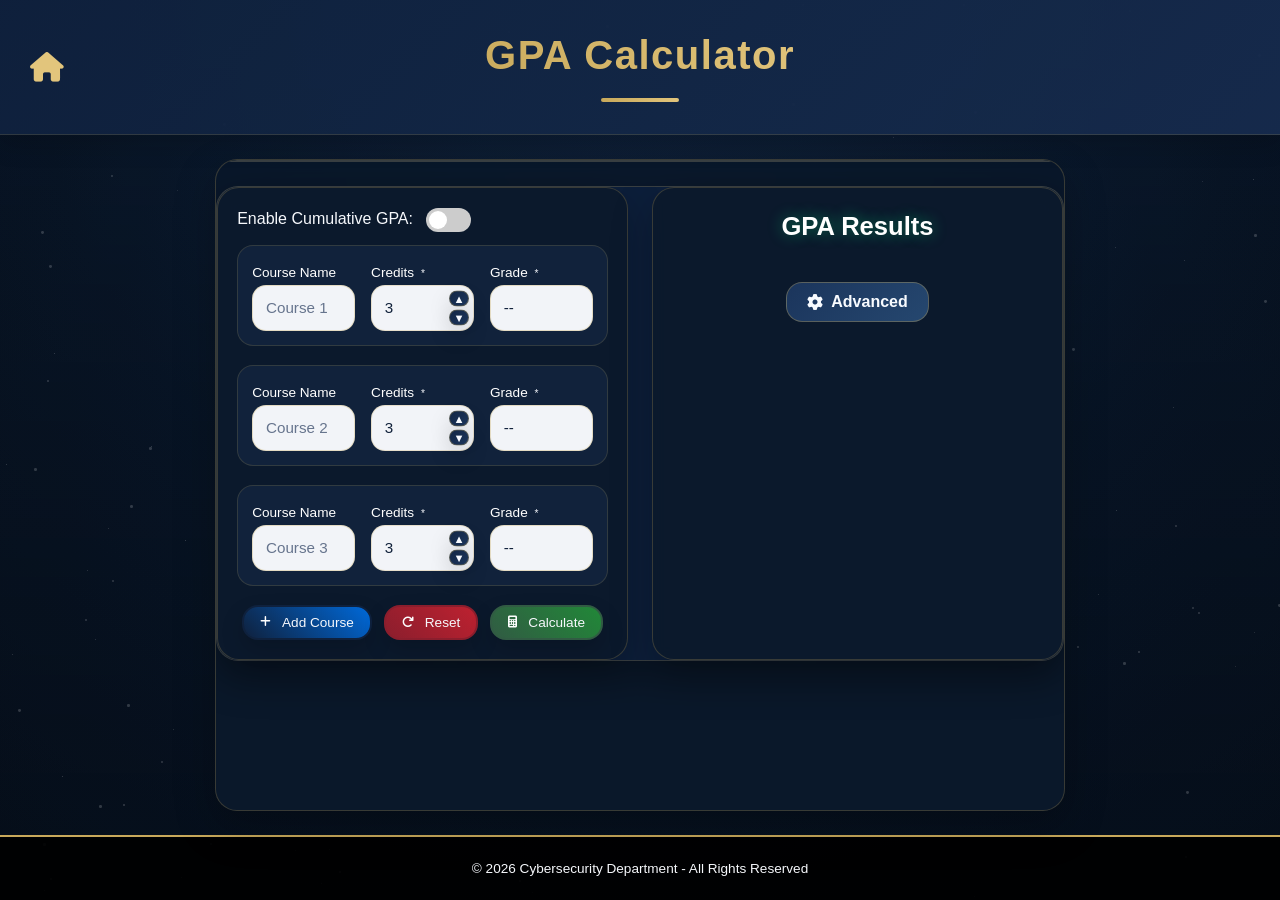
<file: gpa.html>
<!DOCTYPE html>
<!-- © 2025 All rights reserved.

It is strictly prohibited to use, copy, republish, or modify this code in any form without the express written consent of the owner and developer of the website, Bashar Jehad Younis. Any unauthorized use will expose the perpetrator to legal liability. Please note that I have contacted the Head of the Cybersecurity Department at the Jordan University of Science and Technology and obtained official approval to publish this website.

© 2025 جميع الحقوق محفوظة.

يحظر استخدام هذا الكود أو نسخه أو إعادة نشره أو تعديله بأي شكل من الأشكال دون الحصول على موافقة خطية صريحة من مالك ومصمم الموقع بشار جهاد يونس. وبالتناوب إن أي استخدام غير مصرح به سيعرض القائم به للمساءلة القانونية. علمًا أنني قد تواصلت مع رئيس قسم الأمن السيبراني في جامعة العلوم والتكنولوجيا الأردنية، وحصلت على الموافقة الرسمية منه لنشر هذا الموقع. -->
<html lang="en">
<head>
    <!-- Google tag (gtag.js) -->
<script async src="https://www.googletagmanager.com/gtag/js?id=G-GC411355JP"></script>
<script>
  window.dataLayer = window.dataLayer || [];
  function gtag(){dataLayer.push(arguments);}
  gtag('js', new Date());

  gtag('config', 'G-GC411355JP');
</script>
    <meta charset="UTF-8">
    <meta name="viewport" content="width=device-width, initial-scale=1.0">
    <meta http-equiv="Content-Security-Policy" content="default-src 'self';
              script-src 'self' https://cdnjs.cloudflare.com https://html2canvas.hertzen.com 'unsafe-inline';
              style-src 'self' https://cdnjs.cloudflare.com 'unsafe-inline';
              img-src 'self' data:;
              font-src 'self' https://cdnjs.cloudflare.com;
              connect-src 'self';
              object-src 'none';
              base-uri 'self';">
    <meta name="description" content="GPA Calculator">
    <meta name="keywords" content="Cybersecurity Department, GPA Calculator, GPA, Calculator">
    <title>GPA Calculator</title>
    <link rel="icon" type="image/x-icon" href="favicon.ico">
    <link rel="stylesheet" href="https://cdnjs.cloudflare.com/ajax/libs/font-awesome/6.4.0/css/all.min.css">
    <script src="https://html2canvas.hertzen.com/dist/html2canvas.min.js"></script>
    <style>
        :root {
            --primary-color: #0a0a2a;
            --secondary-color: #00f3ff;
            --accent-color: #ff00ff;
            --text-color: #ffffff;
            --menu-green: #00ff88;
            --menu-dark-green: #009944;
            --required-color: #ff4444;
            --button-blue: #007bff;
            --button-red: #dc3545;
            --button-green: #28a745;
        }

        * {
            box-sizing: border-box;
            margin: 0;
            padding: 0;
        }

        body {
            font-family: 'Segoe UI', Tahoma, Geneva, Verdana, sans-serif;
            background: var(--primary-color);
            color: var(--text-color);
            overflow-x: hidden;
            -webkit-tap-highlight-color: transparent;
            line-height: 1.6;
            display: flex;
            flex-direction: column;
            min-height: 100vh;
        }

        .stars-background {
            position: fixed;
            top: 0;
            left: 0;
            width: 100vw;
            height: 100vh;
            z-index: -1;
            overflow: hidden;
            pointer-events: none;
        }

        .star {
            position: absolute;
            background: rgba(255, 255, 255, 0.8);
            border-radius: 50%;
            animation: twinkle linear infinite;
            will-change: transform, opacity;
            z-index: 0;
        }

        @keyframes twinkle {
            0% { opacity: 0; transform: scale(0); }
            50% { opacity: 1; transform: scale(1); }
            100% { opacity: 0; transform: scale(0.3); }
        }

        .gpa-header {
            position: relative;
            display: flex;
            flex-direction: column;
            align-items: center;
            justify-content: center;
            padding: 1.5rem;
            background: rgba(0, 0, 0, 0.9);
            z-index: 2;
            border-bottom: 2px solid var(--secondary-color);
            text-align: center;
        }

        .gpa-title {
            font-size: 2.5rem;
            background: linear-gradient(45deg, var(--secondary-color), var(--accent-color));
            -webkit-background-clip: text;
            -webkit-text-fill-color: transparent;
            margin-bottom: 0.5rem;
            text-shadow: 0 0 15px rgba(0, 243, 255, 0.4);
            letter-spacing: 1.5px;
            font-weight: 700;
            position: relative;
        }

        .gpa-subtitle {
            font-size: 1.1rem;
            color: rgba(0, 243, 255, 0.9);
            text-shadow: 0 0 8px rgba(0, 243, 255, 0.2);
            font-weight: 300;
            letter-spacing: 0.5px;
            margin-top: 0.8rem;
            max-width: 800px;
        }

        .home-button {
            position: absolute;
            left: 20px;
            top: 50%;
            transform: translateY(-50%);
            z-index: 3;
        }

        .home-button:hover {
            color: var(--accent-color);
            transform: translateY(-50%) scale(1.1);
        }

        .home-button i {
            color: var(--secondary-color);
            font-size: 1.8rem;
            transition: color 0.3s ease;
        }

        .home-button:hover i {
            color: var(--accent-color);
        }

        .calculator-container {
            max-width: 850px;
            margin: 1.5rem auto;
            background: rgba(10, 10, 42, 0.7);
            border-radius: 15px;
            position: relative;
            z-index: 2;
            flex-grow: 1;
            overflow-y: auto;
        }

        .calculator-container::-webkit-scrollbar {
            width: 8px;
            background: transparent;
        }

        .calculator-container:hover::-webkit-scrollbar {
            width: 8px;
            background: rgba(0, 0, 0, 0.1);
        }

        .calculator-container::-webkit-scrollbar-track {
            background: rgba(0, 0, 0, 0.1);
            border-radius: 10px;
        }

        .calculator-container::-webkit-scrollbar-thumb {
            background: var(--secondary-color);
            border-radius: 10px;
            transition: background 0.3s ease;
        }

        .calculator-container::-webkit-scrollbar-thumb:hover {
            background: #00c4ff;
        }

        .calculator-container::-webkit-scrollbar-thumb:active {
            background: var(--accent-color);
        }

        .calculator-header {
            text-align: center;
            margin-bottom: 1.5rem;
        }

        .calculator-header h2 {
            font-size: 1.8rem;
            background: linear-gradient(45deg, var(--secondary-color), var(--accent-color));
            -webkit-background-clip: text;
            -webkit-text-fill-color: transparent;
            margin-bottom: 0.5rem;
            text-shadow: 0 0 15px rgba(0, 243, 255, 0.3);
        }

        .calculator-header p {
            color: rgba(0, 243, 255, 0.8);
            max-width: 700px;
            margin: 0 auto;
            font-size: 0.95rem;
        }

        .calculator-content {
            display: grid;
            grid-template-columns: 1fr 1fr;
            gap: 1.5rem;
        }

        .input-section {
            background: rgba(0, 0, 0, 0.3);
            padding: 1.2rem;
            border-radius: 12px;
            border: 1px solid rgba(0, 243, 255, 0.2);
        }

        .course-row {
            margin-bottom: 1.2rem;
            background: rgba(255, 255, 255, 0.05);
            padding: 1rem;
            border-radius: 10px;
            border: 1px solid rgba(0, 243, 255, 0.2);
            transition: all 0.3s ease;
        }

        .course-row:hover {
            background: rgba(255, 255, 255, 0.08);
            border-color: rgba(0, 243, 255, 0.4);
        }

        .input-group {
            display: grid;
            grid-template-columns: repeat(3, 1fr);
            gap: 1rem;
            align-items: center;
        }

        .form-label {
            font-weight: 350;
            color: var(--secondary-color);
            margin-bottom: 0.4rem;
            font-size: 0.85rem;
        }

        .required-star {
            color: var(--required-color);
            font-size: 0.75em;
            margin-left: 3px;
        }

        .form-control {
            width: 100%;
            padding: 0.8rem;
            background: rgba(0, 0, 0, 0.6);
            border: 2px solid var(--secondary-color);
            border-radius: 6px;
            color: var(--text-color);
            font-size: 0.95rem;
            transition: all 0.3s ease;
            height: 45px;
        }

        .form-control:focus {
            border-color: var(--accent-color);
            box-shadow: 0 0 10px rgba(255, 0, 255, 0.3);
        }

        .number-input {
            position: relative;
        }

        .number-controls {
            position: absolute;
            right: 5px;
            top: 50%;
            transform: translateY(-50%);
            display: flex;
            flex-direction: column;
            gap: 3px;
        }

        .number-btn {
            width: 20px;
            height: 16px;
            background: var(--secondary-color) !important;
            border: none;
            color: white !important;
            cursor: pointer;
            display: flex;
            align-items: center;
            justify-content: center;
            border-radius: 3px;
            transition: all 0.3s ease;
            font-size: 0.7rem;
            box-shadow: 0 2px 4px rgba(0, 243, 255, 0.3);
        }

        .number-btn:hover {
            background: #00c4ff !important;
            transform: scale(1.1);
        }

        input[type="number"]::-webkit-inner-spin-button {
            -webkit-appearance: none;
            margin: 0;
        }

        .grade {
            background: rgba(0, 0, 0, 0.4);
            border: 2px solid var(--secondary-color);
            appearance: none;
            background-image: url("data:image/svg+xml;charset=UTF-8,%3csvg xmlns='http://www.w3.org/2000/svg' viewBox='0 0 24 24' fill='%2300f3ff'%3e%3cpath d='M7 10l5 5 5-5z'/%3e%3c/svg%3e");
            background-repeat: no-repeat;
            background-position: right 10px center;
            background-size: 14px;
            cursor: pointer;
        }

        select option {
            background: var(--primary-color);
            color: var(--text-color);
            padding: 8px;
        }

        #cumulativeFields {
            display: none;
            margin-top: 1rem;
            padding: 1.2rem;
            background: rgba(0, 0, 0, 0.4);
            border-radius: 12px;
            border: 2px solid var(--accent-color);
            animation: fadeIn 0.3s ease;
        }

        @keyframes fadeIn {
            from { opacity: 0; }
            to { opacity: 1; }
        }

        .toggle-switch {
            display: flex;
            align-items: center;
            gap: 0.8rem;
            margin-bottom: 0.8rem;
        }

        .switch {
            position: relative;
            display: inline-block;
            width: 45px;
            height: 24px;
        }

        .switch input {
            opacity: 0;
            width: 0;
            height: 0;
        }

        .slider {
            position: absolute;
            cursor: pointer;
            top: 0;
            left: 0;
            right: 0;
            bottom: 0;
            background-color: #ccc;
            transition: .4s;
            border-radius: 34px;
        }

        .slider:before {
            position: absolute;
            content: "";
            height: 18px;
            width: 18px;
            left: 3px;
            bottom: 3px;
            background-color: white;
            transition: .4s;
            border-radius: 50%;
        }

        input:checked + .slider {
            background-color: var(--secondary-color);
        }

        input:checked + .slider:before {
            transform: translateX(21px);
        }

        .result-box {
            background: rgba(10, 10, 42, 0.95);
            padding: 1.2rem;
            border-radius: 12px;
            border: 2px solid var(--secondary-color);
            box-shadow: 0 0 15px rgba(0, 243, 255, 0.2);
            height: 100%;
            display: flex;
            flex-direction: column;
        }

        .gpa-results-title {
            text-align: center;
            color: #00ff88;
            font-size: 1.6rem !important;
            margin-bottom: 1.2rem !important;
            text-shadow: 0 0 15px rgba(0, 255, 136, 0.4);
        }

        .advanced-fields {
            display: none;
            animation: fadeIn 0.5s ease;
        }

        .result-item p {
            color: var(--text-color);
            font-size: 0.85rem !important;
        }

        .result-item h4 {
            color: var(--accent-color);
            margin-bottom: 0;
            min-width: 140px;
            font-size: 0.85rem !important;
            margin: 0.2rem 0;
        }

        .result-item {
            display: flex;
            align-items: center;
            gap: 12px;
            margin: 8px 0;
            padding: 6px 0;
        }

        .result-separator {
            border: 1px solid var(--secondary-color);
            margin: 1.2rem 0;
            opacity: 0.3;
        }

        .compact-button {
            background: linear-gradient(45deg, #6a11cb, #2575fc);
            border: 2px solid #6a11cb;
            padding: 8px 16px;
            gap: 6px;
            transition: all 0.3s ease;
            font-size: 0.85rem;
            border-radius: 25px;
            cursor: pointer;
            color: white;
            display: inline-flex;
            align-items: center;
            justify-content: center;
        }

        .compact-button i {
            color: #fff;
            font-size: 12px;
            margin-right: 5px;
        }

        .compact-button:hover {
            transform: translateY(-2px);
            box-shadow: 0 4px 12px rgba(106, 17, 203, 0.4);
            background: linear-gradient(45deg, #2575fc, #6a11cb);
        }

        .calculator-buttons {
            display: flex;
            gap: 12px;
            margin-top: 15px;
            flex-wrap: wrap;
            justify-content: center;
        }

        .calculator-buttons .compact-button:nth-child(1) {
            background: linear-gradient(45deg, var(--button-blue), #0069d9) !important;
            border: 2px solid var(--button-blue) !important;
        }
        .calculator-buttons .compact-button:nth-child(1):hover {
            background: linear-gradient(45deg, #0069d9, var(--button-blue)) !important;
            box-shadow: 0 4px 12px rgba(0, 123, 255, 0.4) !important;
        }
        
        .calculator-buttons .compact-button:nth-child(2) {
            background: linear-gradient(45deg, var(--button-red), #bd2130) !important;
            border: 2px solid var(--button-red) !important;
        }
        .calculator-buttons .compact-button:nth-child(2):hover {
            background: linear-gradient(45deg, #bd2130, var(--button-red)) !important;
            box-shadow: 0 4px 12px rgba(220, 53, 69, 0.4) !important;
        }
        
        .calculator-buttons .compact-button:nth-child(3) {
            background: linear-gradient(45deg, var(--button-green), #218838) !important;
            border: 2px solid var(--button-green) !important;
        }
        .calculator-buttons .compact-button:nth-child(3):hover {
            background: linear-gradient(45deg, #218838, var(--button-green)) !important;
            box-shadow: 0 4px 12px rgba(40, 167, 69, 0.4) !important;
        }

        .download-btn-container {
            text-align: center;
            margin: 1rem 0 0.5rem;
            position: relative;
        }

        .download-btn {
            width: 45px;
            height: 45px;
            border-radius: 50%;
            background: linear-gradient(45deg, var(--secondary-color), var(--accent-color));
            border: none;
            cursor: pointer;
            display: inline-flex;
            align-items: center;
            justify-content: center;
            transition: all 0.3s ease;
        }

        .download-btn:hover {
            transform: scale(1.1);
            box-shadow: 0 0 15px var(--accent-color);
        }

        .download-btn:disabled {
            opacity: 0.5;
            cursor: not-allowed;
            background: linear-gradient(45deg, #666, #999);
        }

        .grade, #facultySelect, #specializationSelect {
            cursor: pointer;
        }

        .grade:hover, #facultySelect:hover, #specializationSelect:hover {
            border-color: var(--secondary-color);
            box-shadow: 0 0 6px rgba(0, 243, 255, 0.3);
        }

        footer {
            background: rgba(0, 0, 0, 0.9);
            padding: 1.2rem;
            border-top: 2px solid var(--secondary-color);
            display: flex;
            justify-content: center;
            align-items: center;
            flex-wrap: wrap;
            text-align: center;
        }

        .copyright {
            font-size: 0.85rem;
            color: rgba(255, 255, 255, 0.7);
            font-weight: 300;
            margin: 0;
            width: 100%;
        }

        .advanced-button {
            background: linear-gradient(45deg, var(--accent-color), #cc00cc);
            border: 2px solid var(--accent-color);
            padding: 10px 20px;
            border-radius: 25px;
            color: white;
            cursor: pointer;
            transition: all 0.3s ease;
            display: flex;
            align-items: center;
            justify-content: center;
            gap: 8px;
            margin: 1rem auto;
            font-weight: 600;
            font-size: 1rem;
        }

        .advanced-button:hover {
            transform: translateY(-2px);
            box-shadow: 0 4px 12px rgba(255, 0, 255, 0.4);
            background: linear-gradient(45deg, #cc00cc, var(--accent-color));
        }

        .advanced-buttons-container {
            display: flex;
            justify-content: space-around;
            margin-top: 1rem;
            gap: 10px;
        }

        /* Media queries - Developed by: Bashar Jehad Younis */
        @media (max-width: 992px) {
            .calculator-content {
                grid-template-columns: 1fr;
            }
            
            .gpa-title {
                font-size: 2rem;
            }
            
            .gpa-subtitle {
                font-size: 0.95rem;
            }
        }

        @media (max-width: 768px) {
            .gpa-header {
                padding: 1.2rem 1rem;
            }
            
            .gpa-title {
                font-size: 1.7rem;
            }
            
            .home-button {
                top: 50%;
                transform: translateY(-50%);
                width: 38px;
                height: 38px;
            }
            
            .calculator-container {
                padding: 1rem;
                margin: 1rem;
                height: 80vh;
            }
            
            .calculator-header h2 {
                font-size: 1.6rem;
            }
            
            .input-group {
                grid-template-columns: 1fr;
            }
            
            .gpa-results-title {
                font-size: 1.4rem;
            }
        }

        @media (max-width: 480px) {
            .gpa-title {
                font-size: 1.4rem;
            }
            
            .gpa-subtitle {
                font-size: 0.85rem;
            }
            
            .calculator-header h2 {
                font-size: 1.3rem;
            }
            
            .result-item {
                flex-direction: column;
                align-items: flex-start;
                gap: 4px;
            }
            
            .result-item h4 {
                min-width: auto;
            }
            
            .advanced-buttons-container {
                flex-direction: column;
                align-items: center;
            }
        }
    </style>
    <link rel="stylesheet" href="theme.css">
</head>
<body class="secondary-page">
    <div class="stars-background"></div>

    <header class="gpa-header">
        <a href="index.html" class="home-button">
            <i class="fas fa-home"></i>
        </a>
        <h1 class="gpa-title">GPA Calculator</h1>
    </header>

    <main class="calculator-container">
        <div class="calculator-header">
        </div>

        <div class="calculator-content">
            <div class="input-section">
                <div class="toggle-switch">
                    <span>Enable Cumulative GPA:</span>
                    <label class="switch">
                        <input type="checkbox" id="cumulativeToggle" onclick="toggleCumulative()">
                        <span class="slider"></span>
                    </label>
                </div>

                <div id="cumulativeFields">
                    <div class="input-group">
                        <div>
                            <label class="form-label">Previous Credits</label>
                            <div class="number-input">
                                <input type="number" class="form-control" 
                                       id="previousHours" min="0" max="300"
                                       placeholder="">
                                <div class="number-controls">
                                    <button class="number-btn" onclick="adjustNumber(this, 1)">▲</button>
                                    <button class="number-btn" onclick="adjustNumber(this, -1)">▼</button>
                                </div>
                            </div>
                        </div>
                        <div>
                            <label class="form-label">Previous GPA</label>
                            <div class="number-input">
                                <input type="number" step="0.01" class="form-control" 
                                       id="previousGPA" min="0" max="4.2"
                                       placeholder="">
                                <div class="number-controls">
                                    <button class="number-btn" onclick="adjustNumber(this, 0.1)">▲</button>
                                    <button class="number-btn" onclick="adjustNumber(this, -0.1)">▼</button>
                                </div>
                            </div>
                        </div>
                    </div>
                </div>

                <div id="courseInputs"></div>

                <div class="buttons-group calculator-buttons">
                    <button class="compact-button" onclick="addCourse()">
                        <i class="fas fa-plus"></i>
                        <span>Add Course</span>
                    </button>
                    <button class="compact-button" onclick="resetCourses()">
                        <i class="fas fa-redo"></i>
                        <span>Reset</span>
                    </button>
                    <button class="compact-button" onclick="calculate()">
                        <i class="fas fa-calculator"></i>
                        <span>Calculate</span>
                    </button>
                </div>
            </div>

            <div class="result-box">
                <h3 class="gpa-results-title">GPA Results</h3>
                <div id="result">
                </div>
                
                <button class="advanced-button" onclick="toggleAdvancedFields()">
                    <i class="fas fa-cog"></i> Advanced
                </button>
                
                <div id="advancedFields" class="advanced-fields">
                    <div class="name-input">
                        <input type="text" 
                               id="studentName" 
                               class="form-control" 
                               placeholder="Enter your name (Optional)"
                               maxlength="50">
                    </div>
                    <div class="faculty-select">
                        <div>
                            <label class="form-label">Faculty</label>
                            <select class="form-control" id="facultySelect">
                                <option value="">Select Faculty</option>
                                <option value="Computer and Information Technology">Computer and Information Technology</option>
                                <option value="Engineering">Engineering</option>
                                <option value="Medicine">Medicine</option>
                                <option value="Pharmacy">Pharmacy</option>
                                <option value="Nursing">Nursing</option>
                                <option value="Agriculture">Agriculture</option>
                                <option value="Veterinary Medicine">Veterinary Medicine</option>
                                <option value="Science and Arts">Science and Arts</option>
                                <option value="Applied Medical Sciences">Applied Medical Sciences</option>
                                <option value="Architecture and Design">Architecture and Design</option>
                            </select>
                        </div>
                        <div>
                            <label class="form-label">Specialization</label>
                            <select class="form-control" id="specializationSelect">
                                <option value="">Select Specialization</option>
                            </select>
                        </div>
                    </div>
                    
                    <div class="advanced-buttons-container">
                        <div class="download-btn-container">
                            <button class="download-btn" id="downloadBtn" onclick="downloadResult(event)" disabled>
                                <svg viewBox="0 0 384 512" height="1em">
                                    <path fill="currentColor" d="M169.4 470.6c12.5 12.5 32.8 12.5 45.3 0l160-160c12.5-12.5 12.5-32.8 0-45.3s-32.8-12.5-45.3 0L224 370.8 224 64c0-17.7-14.3-32-32-32s-32 14.3-32 32l0 306.7L54.6 265.4c-12.5-12.5-32.8-12.5-45.3 0s-12.5 32.8 0 45.3l160 160z"></path>
                                </svg>
                            </button>
                            <div style="margin-top: 5px; font-size: 0.8rem;">Download Result</div>
                        </div>
                    </div>
                </div>
            </div>
        </div>
    </main>

    <footer>
        <p class="copyright">&copy; <span id="year"></span> Cybersecurity Department - All Rights Reserved</p>
    </footer>

    <script>
        let courseCounter = 1;
        let advancedFieldsVisible = false;

        const gradeValues = {
            'A+': 4.2, 'A': 4.0, 'A-': 3.75,
            'B+': 3.5, 'B': 3.25, 'B-': 3.0,
            'C+': 2.75, 'C': 2.5, 'C-': 2.25,
            'D+': 2.0, 'D': 1.75, 'D-': 1.0, 
            'F': 0.0
        };

        const gradeRanges = {
            'A+': '95-100%',
            'A': '85-94%',
            'A-': '80-84%',
            'B+': '77-79%',
            'B': '73-76%',
            'B-': '70-72%',
            'C+': '67-69%',
            'C': '63-66%',
            'C-': '60-62%',
            'D+': '57-59%',
            'D': '53-56%',
            'D-': '50-52%',
            'F': 'Below 50%'
        };

        const specializations = {
            'Computer and Information Technology': [
                'Cybersecurity', 'Computer Science', 'Computer Information Systems',
                'Network Engineering and Security', 'Computer Engineering',
                'Software Engineering', 'Data Science', 'Artifcial Intelligence',
            ],
            'Engineering': [
                'Chemical Engineering', 'Civil Engineering', 'Electrical Engineering',
                'Mechanical Engineering', 'Biomedical Engineering', 'Industrial Engineering',
                'Aeronautical Engineering', 'Aircraft Maintenance Technology',
                'Water Diplomancy', 'Nuclear Engineering'
            ],
            'Medicine': [
                'Doctor of Medicine', 'Public Health', 'Health Management and Policy'
            ],
            'Pharmacy': [
                'Pharmacy', 'Doctor of Pharmacy', 'Pharmaceutical and Biological Manufacturing'
            ],
            'Nursing': [
                'Nursing', 'Midwifery'
            ],
            'Agriculture': [
                'Animal Production', 'Plant Production', 'Nutrition and Food Technology',
                'Natural Resources and Environment'
            ],
            'Veterinary Medicine': [
                'Doctor of Veterinary Medicine'
            ],
            'Science and Arts': [
                'Arabic Language', 'English Language and Linguistics', 'Basic Sciences and Humanities',
                'Mathematics', 'Chemistry', 'Physics', 'Applied Biological Sciences',
                'Biotechnology and Genetic Engineering'
            ],
            'Applied Medical Sciences': [
                'Paramedics', 'Radiologic Technology', 'Medical Laboratory Sciences',
                'Dental Technology', 'Allied Dental Sciences', 'Optometry',
                'Physical Therapy', 'Occupational Therapy', 'Audiology and Speech Phathology',
                'Clinical Rehabilitation Sceince', 'Respiratory', 'Anesthesia Technology'
            ],
            'Architecture and Design': [
                'Planning and Urban Studies', 'Architecture', 'City planning and Design',
                'Design and Visual Communication', 'Urban and Environmental Planning Engineering'
            ]
        };

        function createStars() {
            const starsContainer = document.querySelector('.stars-background');
            const isMobile = window.innerWidth <= 768;
            const starCount = isMobile ? 50 : 150;
            
            for (let i = 0; i < starCount; i++) {
                const star = document.createElement('div');
                star.className = 'star';
                
                const size = Math.random() * 3;
                star.style.width = `${size}px`;
                star.style.height = `${size}px`;
                star.style.left = `${Math.random() * 100}%`;
                star.style.top = `${Math.random() * 100}%`;
                
                const duration = 2 + Math.random() * 3;
                const delay = Math.random() * 5;
                star.style.animation = `twinkle ${duration}s ${delay}s infinite`;
                
                starsContainer.appendChild(star);
            }
        }

        function addCourse() {
            const newRow = document.createElement('div');
            newRow.className = 'course-row';
            newRow.innerHTML = `
                <div class="input-group">
                    <div>
                        <label class="form-label">Course Name</label>
                        <input type="text" 
                               class="form-control course-name" 
                               placeholder="Course ${courseCounter}"
                               maxlength="50">
                    </div>
                    <div>
                        <label class="form-label">Credits <span class="required-star">*</span></label>
                        <div class="number-input">
                            <input type="number" class="form-control credits" 
                                   min="1" max="9" value="3" required>
                            <div class="number-controls">
                                <button class="number-btn" onclick="adjustNumber(this, 1)">▲</button>
                                <button class="number-btn" onclick="adjustNumber(this, -1)">▼</button>
                            </div>
                        </div>
                    </div>
                    <div>
                        <label class="form-label">Grade <span class="required-star">*</span></label>
                        <select class="form-control form-select grade" required>
                            <option value="">--</option>
                            ${Object.keys(gradeValues).filter(k => k).map(g => `
                                <option value="${g}">${g}</option>
                            `).join('')}
                        </select>
                    </div>
                </div>
            `;
            document.getElementById('courseInputs').appendChild(newRow);
            courseCounter++;
        }

        function calculate() {
            const courses = Array.from(document.querySelectorAll('.course-row'));
            let currentPoints = 0;
            let currentCredits = 0;
            let isValid = true;
            const studentName = document.getElementById('studentName').value || 'Anonymous';
            const specialization = document.getElementById('specializationSelect').value || 'Not Specified';

            if (studentName && !/^[a-zA-Z\s]{1,50}$/.test(studentName)) {
                alert('Name can only contain letters and spaces');
                return;
            }

            courses.forEach(row => {
                const grade = row.querySelector('.grade').value;
                if (!grade) return;

                const credits = parseFloat(row.querySelector('.credits').value);
                if (credits >= 1 && credits <= 9 && gradeValues[grade] !== null) {
                    currentPoints += gradeValues[grade] * credits;
                    currentCredits += credits;
                } else {
                    isValid = false;
                    row.querySelector('.credits').classList.add('is-invalid');
                }
            });

            if (!isValid || currentCredits === 0) {
                alert('Please check your input data');
                return;
            }

            const semesterGPA = currentPoints / currentCredits;
            const isPassing = semesterGPA >= 2.0;
            let resultHTML = `
                <div class="result-item">
                    <h4>Student Name:</h4>
                    <p><strong>${studentName}</strong></p>
                </div>
                <div class="result-item">
                    <h4>Specialization:</h4>
                    <p><strong>${specialization}</strong></p>
                </div>
                <div class="result-item">
                    <h4>Semester Credits:</h4>
                    <p><strong>${currentCredits}</strong></p>
                </div>
                <div class="result-item">
                    <h4>Semester GPA:</h4>
                    <p class="${isPassing ? 'gpa-pass' : 'gpa-fail'}">
                        <strong>${semesterGPA.toFixed(2)}</strong>
                    </p>
                </div>
                <div class="result-item">
                    <h4>Letter Grade:</h4>
                    <p class="${isPassing ? 'gpa-pass' : 'gpa-fail'}">
                        <strong>${getLetterGrade(semesterGPA)}</strong>
                    </p>
                </div>
                <div class="result-item">
                    <h4>Percentage Range:</h4>
                    <p><strong>${gradeRanges[getLetterGrade(semesterGPA)]}</strong></p>
                </div>
            `;

            if (document.getElementById('cumulativeToggle').checked) {
                const prevHours = parseFloat(document.getElementById('previousHours').value) || 0;
                const prevGPA = parseFloat(document.getElementById('previousGPA').value) || 0;
                
                if (prevHours < 0 || prevGPA < 0 || prevGPA > 4.2) {
                    alert('Invalid cumulative data');
                    return;
                }

                const totalPoints = (prevGPA * prevHours) + currentPoints;
                const totalCredits = prevHours + currentCredits;
                const cumulativeGPA = totalCredits > 0 ? totalPoints / totalCredits : 0;

                resultHTML += `
                    <div class="result-separator"></div>
                    <div class="result-item">
                        <h4>Total Credits:</h4>
                        <p><strong>${totalCredits}</strong></p>
                    </div>
                    <div class="result-item">
                        <h4>Cumulative GPA:</h4>
                        <p class="${cumulativeGPA >= 2.0 ? 'gpa-pass' : 'gpa-fail'}">
                            <strong>${cumulativeGPA.toFixed(2)}</strong>
                        </p>
                    </div>
                    <div class="result-item">
                        <h4>Cumulative Letter Grade:</h4>
                        <p class="${cumulativeGPA >= 2.0 ? 'gpa-pass' : 'gpa-fail'}">
                            <strong>${getLetterGrade(cumulativeGPA)}</strong>
                        </p>
                    </div>
                `;
            }

            const resultDiv = document.getElementById('result');
            resultDiv.innerHTML = resultHTML;
            document.getElementById('downloadBtn').disabled = false;
        }

        function getLetterGrade(gpa) {
            const grades = Object.entries(gradeValues)
                .filter(([k]) => k)
                .sort((a, b) => b[1] - a[1]);
            
            for (const [grade, value] of grades) {
                if (gpa >= value) return grade;
            }
            return 'F';
        }

        function resetCourses() {
            document.getElementById('courseInputs').innerHTML = '';
            courseCounter = 1;
            initializeCourses();
            document.getElementById('cumulativeFields').style.display = 'none';
            document.getElementById('cumulativeToggle').checked = false;
            document.getElementById('previousHours').value = '';
            document.getElementById('previousGPA').value = '';
            document.getElementById('studentName').value = '';
            document.getElementById('facultySelect').value = '';
            document.getElementById('specializationSelect').innerHTML = '<option value="">Select Specialization</option>';
            document.getElementById('downloadBtn').disabled = true;
        }

        function adjustNumber(btn, delta) {
            const input = btn.closest('.number-input').querySelector('input');
            let value = parseFloat(input.value) || 0;
            const step = input.id === 'previousGPA' ? 0.1 : 1;
            
            if(input.id === 'previousGPA') {
                value = Math.max(0, Math.min(4.2, value + (delta * step)));
                input.value = value.toFixed(2);
            } else {
                value = Math.max(input.min || 0, Math.min(input.max || Infinity, value + (delta * step)));
                input.value = value.toFixed(0);
            }
            
            const event = new Event('input', { bubbles: true });
            input.dispatchEvent(event);
        }

        function toggleCumulative() {
            const toggle = document.getElementById('cumulativeToggle');
            const cumulativeSection = document.getElementById('cumulativeFields');
            cumulativeSection.style.display = toggle.checked ? 'block' : 'none';
        }

        function toggleAdvancedFields() {
            const advancedFields = document.getElementById('advancedFields');
            advancedFieldsVisible = !advancedFieldsVisible;
            
            if (advancedFieldsVisible) {
                advancedFields.style.display = 'block';
            } else {
                advancedFields.style.display = 'none';
            }
        }

        function initializeCourses() {
            courseCounter = 1;
            document.getElementById('courseInputs').innerHTML = '';
            for(let i = 0; i < 3; i++) {
                addCourse();
            }
        }

        document.getElementById('facultySelect').addEventListener('change', function() {
            const specSelect = document.getElementById('specializationSelect');
            specSelect.innerHTML = '<option value="">Select Specialization</option>';
            
            if(this.value && specializations[this.value]) {
                specializations[this.value].forEach(spec => {
                    const option = document.createElement('option');
                    option.value = spec;
                    option.textContent = spec;
                    specSelect.appendChild(option);
                });
            }
        });

        function downloadResult(e) {
            e.preventDefault();
            
            const resultDiv = document.getElementById('result');
            const studentName = document.getElementById('studentName').value || 'Anonymous';
            const date = new Date().toLocaleDateString();
            
            if (!resultDiv.innerHTML.trim() || resultDiv.innerHTML.includes('Enter your course details')) {
                alert('No results to download. Please calculate your GPA first.');
                return;
            }

            // Create a clone of the result div to capture with styles - Developed by: Bashar Jehad Younis
            const clone = resultDiv.cloneNode(true);
            clone.style.position = 'absolute';
            clone.style.left = '-9999px';
            clone.style.backgroundColor = 'rgba(10, 10, 42, 0.95)';
            document.body.appendChild(clone);

            // Configure html2canvas options - Developed by: Bashar Jehad Younis
            const options = {
                backgroundColor: 'rgba(10, 10, 42, 0.95)',
                scale: 2,
                logging: false,
                useCORS: true,
                allowTaint: true
            };

            // Create the canvas with proper styling - Developed by: Bashar Jehad Younis
            html2canvas(clone, options).then(canvas => {
                document.body.removeChild(clone);

                // Create download link - Developed by: Bashar Jehad Younis
                const link = document.createElement('a');
                link.download = `GPA_Result_${studentName}_${date}.png`;
                link.href = canvas.toDataURL('image/png');
                link.click();
            });
        }

        document.addEventListener('DOMContentLoaded', function() {
            document.getElementById("year").textContent = new Date().getFullYear();
            createStars();
            initializeCourses();

            document.getElementById('cumulativeToggle').addEventListener('change', toggleCumulative);

            document.getElementById('previousHours').addEventListener('input', function(e) {
                this.value = this.value.replace(/[^0-9]/g, '').substring(0, 3);
                if(parseInt(this.value) > 300) this.value = '300';
            });

            document.getElementById('previousGPA').addEventListener('input', function(e) {
                let value = parseFloat(this.value);
                if (value > 4.2) this.value = 4.2;
                if (value < 0) this.value = '';
            });
        });
    </script>
</body>
<!-- Developed by: Bashar Jehad Younis -->
</html>
</file>
<file: theme.css>
:root {
  --primary-color: #0f213d !important;
  --secondary-color: #c8a95b !important;
  --accent-color: #e2c57c !important;
  --text-color: #f6f8fc !important;
  --menu-green: #c8a95b !important;
  --menu-dark-green: #8f7535 !important;
  --required-color: #d9534f !important;
  --button-blue: #0f213d !important;
  --button-red: #8b1e2d !important;
  --button-green: #315b43 !important;
  --card-bg: linear-gradient(145deg, rgba(18,33,58,.94), rgba(26,43,72,.96)) !important;
  --book-color: #c8a95b !important;
  --scrollbar-thumb: #c8a95b !important;
  --scrollbar-track: rgba(11, 24, 44, 0.45) !important;
  --video-thumb-1: linear-gradient(135deg, #132643, #28446f, #132643) !important;
  --video-thumb-2: linear-gradient(135deg, #203a5f, #355686, #203a5f) !important;
  --competition-color: #a77b20 !important;
  --competition-active: #c8a95b !important;

  --formal-bg: #081526;
  --formal-bg-soft: #0d1c32;
  --formal-surface: rgba(15, 33, 61, 0.92);
  --formal-surface-2: rgba(22, 40, 71, 0.96);
  --formal-border: rgba(200, 169, 91, 0.24);
  --formal-shadow: 0 16px 40px rgba(0, 0, 0, 0.25);
  --formal-gold: #c8a95b;
  --formal-gold-2: #e2c57c;
  --formal-text: #f6f8fc;
  --formal-muted: #cfdae9;
}

html { scroll-behavior: smooth; }
body {
  background: radial-gradient(circle at top, #132743 0%, var(--formal-bg) 55%, #050c16 100%) !important;
  color: var(--formal-text) !important;
}

body::before {
  content: "";
  position: fixed;
  inset: 0;
  background: linear-gradient(rgba(7, 17, 31, 0.18), rgba(7, 17, 31, 0.36));
  pointer-events: none;
  z-index: -1;
}

.stars-background,
.binary-rain,
.cyber-grid,
.hex-element,
#container-stars,
#stars,
#glow,
.circle,
.hacked-effect {
  opacity: 0.22 !important;
}

.main-header,
.gpa-header {
  background: linear-gradient(135deg, rgba(15,33,61,.96), rgba(22,43,77,.96)) !important;
  border-bottom: 1px solid rgba(200,169,91,.18) !important;
  box-shadow: 0 8px 24px rgba(0,0,0,.18) !important;
}

body.home-page .main-header {
  background: linear-gradient(135deg, rgba(15,33,61,.96), rgba(34,55,89,.96)) !important;
}

.main-title,
.gpa-title,
.department-name,
.title-container h1,
.title-container h2,
.title-container h3 {
  color: #ffffff !important;
  text-shadow: none !important;
}

.sub-title,
.mobile-motivation,
.title-container p,
.department-name {
  color: var(--formal-gold-2) !important;
}

.nav-bar,
.buttons-container,
.calculator-buttons,
.advanced-buttons-container,
.navigation {
  gap: 12px !important;
}

.nav-button,
.cyber-button,
.dropdown-button,
.home-button,
.nav-btn,
.compact-button,
.email-action-btn,
.book-action-btn,
.slider-nav,
.prev-btn,
.next-btn,
.download-btn,
.number-btn,
button[type="button"],
button[type="submit"] {
  background: linear-gradient(135deg, #132746, #1b355c) !important;
  border: 1px solid rgba(200, 169, 91, 0.34) !important;
  color: #f8fbff !important;
  box-shadow: 0 10px 22px rgba(0,0,0,.18) !important;
  text-shadow: none !important;
}

.nav-button:hover,
.cyber-button:hover,
.dropdown-button:hover,
.home-button:hover,
.nav-btn:hover,
.compact-button:hover,
.email-action-btn:hover,
.book-action-btn:hover,
.slider-nav:hover,
.prev-btn:hover,
.next-btn:hover,
.download-btn:hover,
.number-btn:hover,
button[type="button"]:hover,
button[type="submit"]:hover {
  background: linear-gradient(135deg, #c8a95b, #e2c57c) !important;
  color: #10203a !important;
  transform: translateY(-2px);
}

.dropdown-content,
.dropdown-menu,
.book-menu,
.cyber-modal-content,
.modal-content,
.doctor-card,
.book-item,
.video-item,
.result-box,
.calculator-container,
.calculator-header,
.calculator-content,
.input-section,
.doctor-contact-section,
.card-content,
.image-slider,
.links-section,
.news-ticker,
.notification {
  background: var(--formal-surface) !important;
  border: 1px solid var(--formal-border) !important;
  box-shadow: var(--formal-shadow) !important;
  backdrop-filter: blur(8px);
}

body.home-page .image-slider,
body.home-page .news-ticker,
body.home-page .dropdown-content {
  background: rgba(12, 29, 53, 0.92) !important;
}

input,
select,
textarea,
.form-control,
.number-input,
.course-name,
.credits,
.name-input,
.faculty-select {
  background: rgba(255,255,255,.96) !important;
  color: #10203a !important;
  border: 1px solid rgba(200,169,91,.38) !important;
  box-shadow: none !important;
}

input:focus,
select:focus,
textarea:focus,
.form-control:focus,
.number-input:focus,
.course-name:focus,
.credits:focus,
.name-input:focus,
.faculty-select:focus {
  border-color: var(--formal-gold) !important;
  outline: none !important;
  box-shadow: 0 0 0 4px rgba(200,169,91,.18) !important;
}

.book-title,
.video-title,
.doctor-name,
.form-label,
.gpa-results-title,
.book-menu-title,
.main-title,
.gpa-title,
.main-header a,
.main-header strong,
.nav-button strong,
.cyber-button strong,
.dropdown-button strong {
  color: #ffffff !important;
}

.book-icon,
.ctf-icon,
.fa-book,
.fa-youtube,
.fa-whatsapp,
.fa-telegram,
.fa-trophy,
.fa-play-circle,
.fa-linux,
.fa-flag,
.fa-home,
.fa-users,
.fa-link,
.fa-newspaper,
.fa-flag-checkered,
.fa-calculator,
.fa-info-circle,
.fa-laptop-code,
.fa-project-diagram,
.fa-envelope,
.fa-copy,
.fa-globe {
  color: var(--formal-gold-2) !important;
}

.ticker-container,
.ticker-container a,
.copy-btn,
.email-display,
.result-item,
.selectable-text,
.copyright,
label,
p,
li,
span,
small {
  color: var(--formal-text) !important;
}

.result-item,
.notification {
  border-left: 4px solid var(--formal-gold) !important;
}

body.home-page .title-container {
  background: linear-gradient(135deg, rgba(15,33,61,.82), rgba(28,51,85,.72)) !important;
  border: 1px solid rgba(226,197,124,.18) !important;
  box-shadow: 0 18px 42px rgba(0,0,0,.2) !important;
  border-radius: 24px !important;
  padding: 20px 28px !important;
}

body.secondary-page .main-header,
body.secondary-page .gpa-header {
  position: sticky;
  top: 0;
  z-index: 20;
}

body.secondary-page .main-title::after,
body.secondary-page .gpa-title::after,
body.home-page .main-title::after {
  content: "";
  display: block;
  width: 78px;
  height: 4px;
  margin: 12px auto 0;
  border-radius: 999px;
  background: linear-gradient(90deg, var(--formal-gold), var(--formal-gold-2));
}

.doctor-card img,
.doctor-image img,
.video-thumbnail,
.slider-image img {
  border-radius: 16px !important;
  border: 1px solid rgba(200,169,91,.18) !important;
}

a {
  color: var(--formal-gold-2) !important;
}

a:hover {
  color: #ffffff !important;
}

::-webkit-scrollbar-thumb {
  background: linear-gradient(180deg, var(--formal-gold), var(--formal-gold-2)) !important;
}

::-webkit-scrollbar-track {
  background: #0b1730 !important;
}

@media (max-width: 768px) {
  .title-container {
    padding: 16px !important;
  }

  .nav-button,
  .cyber-button,
  .dropdown-button,
  .compact-button,
  .home-button,
  .nav-btn {
    font-size: 14px !important;
  }
}


:root{
  --formal-success: #8fd3b3;
  --formal-danger: #f2a0a0;
  --formal-input-bg: rgba(255,255,255,.98);
  --formal-input-text: #10203a;
  --formal-input-placeholder: #66748d;
}

*,
*::before,
*::after{
  transition:
    background-color .28s ease,
    border-color .28s ease,
    color .28s ease,
    box-shadow .28s ease,
    opacity .28s ease,
    filter .28s ease;
}

body{
  line-height: 1.55 !important;
}

.nav-button,
.cyber-button,
.dropdown-button,
.nav-btn,
.compact-button,
.email-action-btn,
.book-action-btn,
.slider-nav,
.prev-btn,
.next-btn,
.download-btn,
.number-btn,
button[type="button"],
button[type="submit"],
.advanced-button{
  border-radius: 16px !important;
}

.nav-button:hover,
.cyber-button:hover,
.dropdown-button:hover,
.nav-btn:hover,
.compact-button:hover,
.email-action-btn:hover,
.book-action-btn:hover,
.download-btn:hover,
.number-btn:hover,
button[type="button"]:hover,
button[type="submit"]:hover,
.advanced-button:hover{
  transform: none !important;
  filter: brightness(1.05);
}

.home-button{
  background: transparent !important;
  border: none !important;
  box-shadow: none !important;
  padding: 0 !important;
  width: auto !important;
  min-width: 0 !important;
  border-radius: 0 !important;
  display: inline-flex !important;
  align-items: center !important;
  gap: 0 !important;
}

.home-button:hover,
.home-button:focus,
.home-button:active{
  background: transparent !important;
  border: none !important;
  box-shadow: none !important;
  transform: translateY(-50%) !important;
  filter: none !important;
}

.home-button i{
  color: var(--formal-gold-2) !important;
  font-size: 1.85rem !important;
  text-shadow: none !important;
}

.home-button:hover i,
.home-button:focus i{
  color: #ffffff !important;
  transform: none !important;
}

.modal-close,
.close-modal{
  transition: color .24s ease, opacity .24s ease !important;
}

.modal-close:hover,
.close-modal:hover{
  transform: none !important;
}


.slider-nav{
  border-radius: 999px !important;
  width: 46px !important;
  height: 46px !important;
  padding: 0 !important;
}

.slider-nav:hover{
  transform: translateY(-50%) !important;
  top: 50% !important;
  filter: brightness(1.05);
}

.prev-btn:hover,
.next-btn:hover{
  transform: none !important;
}

input,
select,
textarea,
.form-control,
.course-name,
.credits,
.grade,
#facultySelect,
#specializationSelect,
#studentName{
  background: var(--formal-input-bg) !important;
  color: var(--formal-input-text) !important;
  border: 1px solid rgba(200,169,91,.34) !important;
  border-radius: 14px !important;
  min-height: 46px !important;
}

input::placeholder,
textarea::placeholder{
  color: var(--formal-input-placeholder) !important;
}

select,
.grade,
#facultySelect,
#specializationSelect{
  appearance: none;
  background-image:
    linear-gradient(45deg, transparent 50%, #7e6830 50%),
    linear-gradient(135deg, #7e6830 50%, transparent 50%) !important;
  background-position:
    calc(100% - 20px) calc(50% - 3px),
    calc(100% - 14px) calc(50% - 3px) !important;
  background-size: 6px 6px, 6px 6px !important;
  background-repeat: no-repeat !important;
  padding-right: 40px !important;
}

.grade:hover,
#facultySelect:hover,
#specializationSelect:hover,
#studentName:hover,
.form-control:hover{
  border-color: rgba(200,169,91,.55) !important;
  box-shadow: 0 0 0 4px rgba(200,169,91,.10) !important;
}

.calculator-container,
.calculator-content,
.input-section,
.result-box{
  border-radius: 22px !important;
}

.result-item p[style*="#00ff88"],
.result-item p[style*="#ff4444"]{
  color: inherit !important;
}

.gpa-pass{
  color: var(--formal-success) !important;
}

.gpa-fail{
  color: var(--formal-danger) !important;
}

.footer-logos{
  display: flex;
  justify-content: center;
  align-items: center;
  gap: 18px;
  width: 100%;
  margin: 0 0 14px;
  flex-wrap: wrap;
}

.footer-logo{
  width: 56px;
  height: 56px;
  object-fit: contain;
  border-radius: 14px;
  padding: 8px;
  background: rgba(255,255,255,.04);
  border: 1px solid rgba(200,169,91,.22);
  box-shadow: 0 8px 20px rgba(0,0,0,.14);
}

.footer-logo-badge{
  width: 56px;
  height: 56px;
  border-radius: 14px;
  display: inline-flex;
  align-items: center;
  justify-content: center;
  background: linear-gradient(135deg, rgba(200,169,91,.22), rgba(255,255,255,.05));
  color: var(--formal-gold-2);
  border: 1px solid rgba(200,169,91,.28);
  font-weight: 700;
  letter-spacing: 1px;
  font-size: .95rem;
}

body.home-page .logo-container{
  display: none !important;
}

footer{
  flex-direction: column;
  gap: 0 !important;
  padding-top: 1.3rem !important;
  padding-bottom: 1.3rem !important;
}

body.home-page .nav-bar{
  align-items: stretch;
}

body.home-page .nav-bar > *{
  flex: 1 1 auto;
}

@media (max-width: 768px){
  .footer-logo,
  .footer-logo-badge{
    width: 48px;
    height: 48px;
  }
}


html, body {
  scroll-behavior: smooth;
}

body,
.nav-button,
.cyber-button,
.dropdown-button,
.modal,
.cyber-modal,
.cyber-modal-content,
.book-item,
.book-action-btn,
.doctor-card,
.social-icon,
.email-button,
.slider-nav,
.close-modal,
.modal-close,
input,
select,
textarea,
.form-control {
  transition: background-color .28s ease, color .28s ease, border-color .28s ease, box-shadow .28s ease, opacity .28s ease, transform .28s ease !important;
}

.home-button,
.home-button:visited {
  position: absolute !important;
  left: 24px !important;
  top: 50% !important;
  transform: translateY(-50%) !important;
  width: 44px !important;
  height: 44px !important;
  min-width: 44px !important;
  min-height: 44px !important;
  border: none !important;
  outline: none !important;
  background: transparent !important;
  box-shadow: none !important;
  border-radius: 0 !important;
  display: inline-flex !important;
  align-items: center !important;
  justify-content: center !important;
  padding: 0 !important;
  text-decoration: none !important;
}

.home-button i,
.home-button svg {
  font-size: 1.85rem !important;
  color: var(--formal-gold-2) !important;
  transition: color .28s ease !important;
}

.home-button:hover,
.home-button:focus,
.home-button:active {
  transform: translateY(-50%) !important;
  background: transparent !important;
  box-shadow: none !important;
  border: none !important;
}

.home-button:hover i,
.home-button:focus i,
.home-button:active i {
  color: #f2d890 !important;
  transform: none !important;
}

.modal-close,
.close-modal {
  transition: color .24s ease, opacity .24s ease !important;
}

.modal-close:hover,
.modal-close:focus,
.close-modal:hover,
.close-modal:focus {
  transform: none !important;
  top: auto !important;
  right: auto !important;
}

.slider-nav,
.prev-btn,
.next-btn,
.email-action-btn,
.number-btn,
.download-btn,
.nav-btn {
  transition: background-color .28s ease, color .28s ease, box-shadow .28s ease, opacity .28s ease !important;
}

.slider-nav:hover,
.slider-nav:focus {
  transform: translateY(-50%) !important;
}

.nav-btn:hover,
.nav-btn:focus,
.email-action-btn:hover,
.email-action-btn:focus,
.number-btn:hover,
.number-btn:focus,
.download-btn:hover,
.download-btn:focus {
  transform: none !important;
}

body.home-page .nav-bar {
  justify-content: center !important;
  align-items: center !important;
  gap: 14px !important;
}

body.home-page .nav-button,
body.home-page .dropdown > .nav-button,
body.home-page .dropdown-content .nav-button {
  width: 184px !important;
  min-width: 184px !important;
  height: 56px !important;
  min-height: 56px !important;
  margin: 0 !important;
}

body.home-page .nav-button:hover,
body.home-page .dropdown > .nav-button:hover,
body.home-page .dropdown-content .nav-button:hover {
  transform: none !important;
}

body.home-page .nav-button strong {
  display: inline-flex !important;
  align-items: center !important;
  justify-content: center !important;
  gap: 8px !important;
  width: 100% !important;
  text-align: center !important;
}

@media (max-width: 768px) {
  body.home-page .nav-bar {
    width: 100% !important;
    justify-content: center !important;
    align-items: center !important;
    padding-left: 16px !important;
    padding-right: 16px !important;
  }

  body.home-page .nav-button,
  body.home-page .dropdown,
  body.home-page .dropdown > .nav-button {
    width: min(320px, calc(100vw - 44px)) !important;
    max-width: 320px !important;
    min-width: 0 !important;
    margin-left: auto !important;
    margin-right: auto !important;
  }

  body.home-page .dropdown-content {
    left: 50% !important;
    transform: translateX(-50%) !important;
    width: min(320px, calc(100vw - 44px)) !important;
  }
}

.ticker-separator,
.ticker-special-separator {
  background: radial-gradient(circle, rgba(226,197,124,.95) 28%, rgba(200,169,91,.72) 72%) !important;
  box-shadow: 0 0 10px rgba(200,169,91,.32), 0 0 16px rgba(129,102,34,.2) !important;
}

.email-button {
  background: linear-gradient(135deg, #b9923e, #d8bc74) !important;
  color: #0f213d !important;
  box-shadow: 0 10px 24px rgba(0,0,0,.16) !important;
}

.email-button:hover,
.email-button:focus {
  transform: none !important;
  background: linear-gradient(135deg, #d8bc74, #ebd595) !important;
  box-shadow: 0 12px 28px rgba(0,0,0,.22) !important;
}

.contact-section,
.social-media-section {
  border-top: 1px solid rgba(200,169,91,.24) !important;
}

.social-icon {
  background: linear-gradient(135deg, #1a304f, #254368) !important;
  color: #f8fbff !important;
  box-shadow: 0 10px 22px rgba(0,0,0,.2) !important;
}

.social-icon:hover,
.social-icon:focus {
  background: linear-gradient(135deg, #c8a95b, #e2c57c) !important;
  color: #10203a !important;
  transform: none !important;
  box-shadow: 0 14px 28px rgba(0,0,0,.24) !important;
}

.features-list li::before,
.about-content h4,
.social-media-title {
  color: var(--formal-gold-2) !important;
}

.footer-logos {
  display: flex !important;
  justify-content: center !important;
  align-items: center !important;
  gap: 16px !important;
  width: 100% !important;
  margin-bottom: 14px !important;
  flex-wrap: wrap !important;
}

.footer-logo {
  width: 50px !important;
  height: 50px !important;
  object-fit: contain !important;
  border-radius: 10px !important;
  background: rgba(255,255,255,.06) !important;
  padding: 6px !important;
  border: 1px solid rgba(200,169,91,.22) !important;
}

body:has(.gpa-header) .calculator-container,
body:has(.gpa-header) .result-box,
body:has(.gpa-header) .input-section,
body:has(.gpa-header) .advanced-fields {
  background: rgba(11, 25, 44, 0.92) !important;
}

body:has(.gpa-header) .advanced-button {
  background: linear-gradient(135deg, #1b355c, #25476f) !important;
  border: 1px solid rgba(200,169,91,.35) !important;
  color: #f8fbff !important;
}

body:has(.gpa-header) .advanced-button:hover,
body:has(.gpa-header) .advanced-button:focus {
  transform: none !important;
  background: linear-gradient(135deg, #c8a95b, #e2c57c) !important;
  color: #10203a !important;
  box-shadow: 0 12px 26px rgba(0,0,0,.22) !important;
}

body:has(.gpa-header) .name-input,
body:has(.gpa-header) .faculty-select,
body:has(.gpa-header) .course-row,
body:has(.gpa-header) .advanced-fields .download-btn-container {
  background: rgba(20, 38, 65, 0.78) !important;
  border: 1px solid rgba(200,169,91,.18) !important;
  border-radius: 16px !important;
  padding: 14px !important;
}

body:has(.gpa-header) .course-name,
body:has(.gpa-header) .credits,
body:has(.gpa-header) .grade,
body:has(.gpa-header) #facultySelect,
body:has(.gpa-header) #specializationSelect,
body:has(.gpa-header) #studentName,
body:has(.gpa-header) #previousHours,
body:has(.gpa-header) #previousGPA {
  background: #f2f4f8 !important;
  color: #10203a !important;
}

body:has(.gpa-header) .advanced-fields {
  border-radius: 18px !important;
  border: 1px solid rgba(200,169,91,.24) !important;
  padding: 18px !important;
}

body:has(.gpa-header) .download-btn-container div {
  color: #dbe5f2 !important;
}

.doctor-card,
.doctor-contact-section,
.card-content {
  backdrop-filter: none !important;
  -webkit-backdrop-filter: none !important;
}

.doctor-card {
  background: linear-gradient(180deg, rgba(17,32,56,.98), rgba(11,23,41,.98)) !important;
  border: 1px solid rgba(200,169,91,.34) !important;
  box-shadow: 0 16px 30px rgba(0,0,0,.26) !important;
}

.doctor-card::before {
  opacity: .32 !important;
}

.doctor-image {
  box-shadow: 0 8px 18px rgba(0,0,0,.25) !important;
}

.doctor-name {
  color: #f7f9fd !important;
  border-bottom-color: rgba(200,169,91,.42) !important;
}

.email-display {
  background: rgba(255,255,255,.06) !important;
  color: #edf3fb !important;
  border: 1px solid rgba(200,169,91,.14) !important;
}


#ctf-modal .close-modal,
#cyber-modal .close-modal,
#about-cyber-modal .close-modal,
.modal .close-modal,
.modal .modal-close {
  will-change: auto !important;
}
#ctf-modal .close-modal:hover,
#ctf-modal .close-modal:focus {
  top: 20px !important;
  right: 25px !important;
}
#cyber-modal .close-modal:hover,
#cyber-modal .close-modal:focus,
#about-cyber-modal .close-modal:hover,
#about-cyber-modal .close-modal:focus {
  top: 15px !important;
  right: 20px !important;
}

body.home-page .links-dropdown,
body.home-page .links-dropdown > .links-btn {
  width: 184px !important;
  min-width: 184px !important;
}
@media (max-width: 768px) {
  body.home-page .links-dropdown,
  body.home-page .links-dropdown > .links-btn {
    width: min(320px, calc(100vw - 44px)) !important;
    max-width: 320px !important;
    min-width: 0 !important;
  }
}

.dropdown-button.competition-upcoming i,
.dropdown-button.competition-upcoming .fas,
.dropdown-button.competition-upcoming .fa-calendar-alt {
  color: var(--formal-gold-2) !important;
}

.social-icons .social-icon,
.social-icons .social-icon:visited,
.social-icons .social-icon[href*="My-Website"],
.social-icons .social-icon[href*="My-Website"]:visited {
  color: #f8fbff !important;
  background: linear-gradient(135deg, #1a304f, #254368) !important;
}
.social-icons .social-icon i,
.social-icons .social-icon .fa-globe {
  color: inherit !important;
}
.social-icons .social-icon:hover,
.social-icons .social-icon:focus,
.social-icons .social-icon[href*="My-Website"]:hover,
.social-icons .social-icon[href*="My-Website"]:focus {
  color: #10203a !important;
  background: linear-gradient(135deg, #c8a95b, #e2c57c) !important;
}

#about-modal .modal-close,
#about-modal .modal-close:visited,
.modal .modal-close {
  position: absolute !important;
  top: 20px !important;
  right: 25px !important;
  color: var(--formal-gold-2) !important;
  font-size: 32px !important;
  line-height: 1 !important;
  cursor: pointer !important;
  transition: color 0.25s ease !important;
  transform: none !important;
}
#about-modal .modal-close:hover,
#about-modal .modal-close:focus,
.modal .modal-close:hover,
.modal .modal-close:focus {
  top: 20px !important;
  right: 25px !important;
  color: #ffffff !important;
  transform: none !important;
}

body.home-page .links-dropdown,
body.home-page .links-dropdown > .links-btn {
  width: 11rem !important;
  min-width: 11rem !important;
  max-width: 11rem !important;
  display: inline-flex !important;
  justify-content: center !important;
}
@media (max-width: 768px) {
  body.home-page .links-dropdown,
  body.home-page .links-dropdown > .links-btn {
    width: min(320px, calc(100vw - 44px)) !important;
    max-width: 320px !important;
    min-width: 0 !important;
  }
}

body:has(.gpa-header) .number-input,
body:has(.gpa-header) .number-controls {
  background: transparent !important;
  box-shadow: none !important;
}

body:has(.gpa-header) .calculator-buttons .compact-button:nth-child(3) i,
body:has(.gpa-header) .calculator-buttons .compact-button:nth-child(3) .fa-calculator {
  color: #ffffff !important;
}


body:has(.gpa-header) .number-input {
  position: relative !important;
  background: transparent !important;
  border: none !important;
  box-shadow: none !important;
  outline: none !important;
}
body:has(.gpa-header) .credits {
  background: #f2f4f8 !important;
  color: #10203a !important;
  border: 1px solid rgba(200,169,91,.28) !important;
  box-shadow: none !important;
}
body:has(.gpa-header) .credits:hover,
body:has(.gpa-header) .credits:focus {
  background: #f2f4f8 !important;
  border-color: rgba(200,169,91,.52) !important;
  box-shadow: 0 0 0 4px rgba(200,169,91,.10) !important;
}
body:has(.gpa-header) input[type="number"].credits::-webkit-outer-spin-button,
body:has(.gpa-header) input[type="number"].credits::-webkit-inner-spin-button {
  -webkit-appearance: none !important;
  margin: 0 !important;
}
body:has(.gpa-header) input[type="number"].credits {
  -moz-appearance: textfield !important;
  appearance: textfield !important;
}


body.home-page .site-search-section {
  width: 100%;
  display: flex;
  justify-content: center;
  align-items: center;
  padding: 16px 20px 10px;
  margin: 0 auto 8px;
  text-align: center;
}

body.home-page .site-search-shell {
  width: 100%;
  display: flex;
  justify-content: center;
  align-items: center;
}

body.home-page .site-search-box {
  position: relative;
  width: min(92vw, 880px);
  min-height: 58px;
  display: flex;
  align-items: center;
  gap: 14px;
  padding: 0 24px;
  border-radius: 999px;
  background: linear-gradient(135deg, rgba(23, 41, 69, 0.96), rgba(16, 31, 56, 0.96));
  border: 2px solid rgba(200, 169, 91, 0.78);
  box-shadow: 0 16px 32px rgba(0, 0, 0, 0.28), 0 0 0 1px rgba(226, 197, 124, 0.12) inset;
  margin-inline: auto;
}

body.home-page .site-search-box:focus-within {
  border-color: rgba(226, 197, 124, 0.95);
  box-shadow: 0 18px 34px rgba(0, 0, 0, 0.34), 0 0 0 4px rgba(200, 169, 91, 0.12);
}

body.home-page .site-search-icon {
  color: var(--formal-gold-2);
  font-size: 1.18rem;
  flex: 0 0 auto;
}

body.home-page #siteSearchInput {
  flex: 1 1 auto;
  width: 100%;
  background: transparent !important;
  border: 0 !important;
  box-shadow: none !important;
  outline: none !important;
  color: #f8fbff !important;
  padding: 12px 0;
  font-size: 1.05rem;
  font-weight: 500;
  min-width: 0;
}

body.home-page #siteSearchInput::placeholder {
  color: rgba(226, 233, 244, 0.72) !important;
  opacity: 1;
}

body.home-page .site-search-results {
  position: absolute;
  top: calc(100% + 12px);
  left: 50%;
  transform: translateX(-50%);
  width: min(92vw, 880px);
  max-height: min(56vh, 440px);
  overflow-y: auto;
  overflow-x: hidden;
  background: linear-gradient(180deg, rgba(15, 33, 61, 0.98), rgba(12, 26, 47, 0.98));
  border: 1px solid rgba(200, 169, 91, 0.3);
  border-radius: 24px;
  box-shadow: 0 18px 38px rgba(0,0,0,.32);
  padding: 10px;
  z-index: 70;
  scrollbar-width: thin;
  scrollbar-color: rgba(200, 169, 91, 0.92) rgba(11, 24, 44, 0.55);
}

body.home-page .site-search-results::-webkit-scrollbar {
  width: 10px;
}

body.home-page .site-search-results::-webkit-scrollbar-track {
  background: linear-gradient(180deg, rgba(9, 20, 36, 0.88), rgba(15, 33, 61, 0.88));
  border-radius: 999px;
  margin: 10px 6px;
}

body.home-page .site-search-results::-webkit-scrollbar-thumb {
  background: linear-gradient(180deg, rgba(226, 197, 124, 0.96), rgba(200, 169, 91, 0.92));
  border-radius: 999px;
  border: 2px solid rgba(15, 33, 61, 0.9);
  box-shadow: inset 0 0 0 1px rgba(255,255,255,.08);
}

body.home-page .site-search-results::-webkit-scrollbar-thumb:hover {
  background: linear-gradient(180deg, rgba(237, 214, 151, 0.98), rgba(212, 181, 104, 0.96));
}

body.home-page .site-search-result {
  width: 100%;
  display: flex;
  align-items: center;
  justify-content: space-between;
  gap: 12px;
  background: transparent !important;
  border: 0 !important;
  box-shadow: none !important;
  border-radius: 16px;
  padding: 12px 14px;
  text-align: left;
  cursor: pointer;
}

body.home-page .site-search-result:hover,
body.home-page .site-search-result.is-active {
  background: rgba(200, 169, 91, 0.12) !important;
}

body.home-page .site-search-result-main {
  display: flex;
  flex-direction: column;
  gap: 3px;
}

body.home-page .site-search-result-label {
  color: #f9fbff;
  font-weight: 700;
}

body.home-page .site-search-result-full {
  color: rgba(226, 233, 244, 0.78);
  font-size: 0.92rem;
}

body.home-page .site-search-result-tag {
  color: #0f213d;
  background: var(--formal-gold-2);
  border-radius: 999px;
  padding: 6px 10px;
  font-size: 0.77rem;
  font-weight: 700;
  white-space: nowrap;
}

body.home-page .site-search-empty {
  color: rgba(226, 233, 244, 0.82);
  text-align: center;
  padding: 16px 10px;
}

@media (max-width: 768px) {
  body.home-page .site-search-section {
    padding: 10px 14px 6px;
  }

  body.home-page .site-search-box {
    width: min(100%, 100%);
    min-height: 54px;
    padding: 0 18px;
  }

  body.home-page .site-search-results {
    width: min(100%, 100%);
    border-radius: 20px;
  }
}


body.home-page #siteSearchInput::-webkit-search-decoration,
body.home-page #siteSearchInput::-webkit-search-cancel-button,
body.home-page #siteSearchInput::-webkit-search-results-button,
body.home-page #siteSearchInput::-webkit-search-results-decoration {
  -webkit-appearance: none;
  appearance: none;
  display: none;
}

body.home-page #siteSearchInput[type="search"] {
  appearance: textfield;
  -webkit-appearance: textfield;
}


@media (min-width: 769px) {
  body.home-page .nav-bar {
    width: calc(100% - 32px) !important;
    max-width: 1320px !important;
    margin: 18px auto 22px !important;
    padding: 14px 16px !important;
    display: flex !important;
    justify-content: center !important;
    align-items: stretch !important;
    gap: 8px !important;
    flex-wrap: wrap !important;
    background: linear-gradient(135deg, rgba(12, 29, 53, 0.96), rgba(17, 39, 69, 0.96)) !important;
    border-top: 2px solid rgba(200, 169, 91, 0.72) !important;
    border-bottom: 2px solid rgba(200, 169, 91, 0.72) !important;
    border-left: none !important;
    border-right: none !important;
    border-radius: 18px !important;
    box-shadow: 0 18px 34px rgba(0, 0, 0, 0.16) !important;
    position: relative;
    overflow: visible !important;
  }

  body.home-page .nav-bar > *,
  body.home-page .links-dropdown,
  body.home-page .links-dropdown > .links-btn {
    flex: 1 1 0 !important;
    min-width: 150px !important;
    max-width: 190px !important;
  }

  body.home-page .nav-button,
  body.home-page .dropdown > .nav-button,
  body.home-page .dropdown-content .nav-button {
    width: 100% !important;
    min-width: 0 !important;
    max-width: none !important;
    height: 52px !important;
    min-height: 52px !important;
    padding: 0 16px !important;
    border-radius: 14px !important;
    background: transparent !important;
    border: 1px solid transparent !important;
    box-shadow: none !important;
    color: #eef4ff !important;
  }

  body.home-page .nav-button strong {
    color: #eef4ff !important;
    font-size: 0.96rem !important;
    font-weight: 700 !important;
  }

  body.home-page .nav-button i,
  body.home-page .nav-button svg {
    color: var(--formal-gold-2) !important;
  }

  body.home-page .nav-button:hover,
  body.home-page .nav-button:focus-visible,
  body.home-page .dropdown > .nav-button:hover,
  body.home-page .dropdown > .nav-button:focus-visible,
  body.home-page .dropdown.active > .nav-button {
    background: linear-gradient(135deg, rgba(200, 169, 91, 0.18), rgba(226, 197, 124, 0.1)) !important;
    border-color: rgba(200, 169, 91, 0.52) !important;
    box-shadow: 0 10px 20px rgba(0, 0, 0, 0.16), inset 0 0 0 1px rgba(255,255,255,0.04) !important;
    color: #ffffff !important;
    transform: none !important;
  }

  body.home-page .nav-button:hover strong,
  body.home-page .nav-button:focus-visible strong,
  body.home-page .dropdown > .nav-button:hover strong,
  body.home-page .dropdown > .nav-button:focus-visible strong,
  body.home-page .dropdown.active > .nav-button strong {
    color: #ffffff !important;
  }

  body.home-page .nav-button:hover i,
  body.home-page .nav-button:focus-visible i,
  body.home-page .dropdown > .nav-button:hover i,
  body.home-page .dropdown > .nav-button:focus-visible i,
  body.home-page .dropdown.active > .nav-button i {
    color: #f1d894 !important;
  }

  body.home-page .dropdown-content {
    margin-top: 8px !important;
  }
}

body.home-page .site-search-result.easter-egg {
  background: linear-gradient(135deg, rgba(200, 169, 91, 0.18), rgba(255,255,255,0.05)) !important;
  border: 1px solid rgba(200, 169, 91, 0.32) !important;
}

body.home-page .site-search-result.easter-egg .site-search-result-label {
  color: #f4deb0 !important;
}

body.home-page .site-search-result.easter-egg .site-search-result-full {
  color: rgba(244, 247, 255, 0.86) !important;
}
</file>
